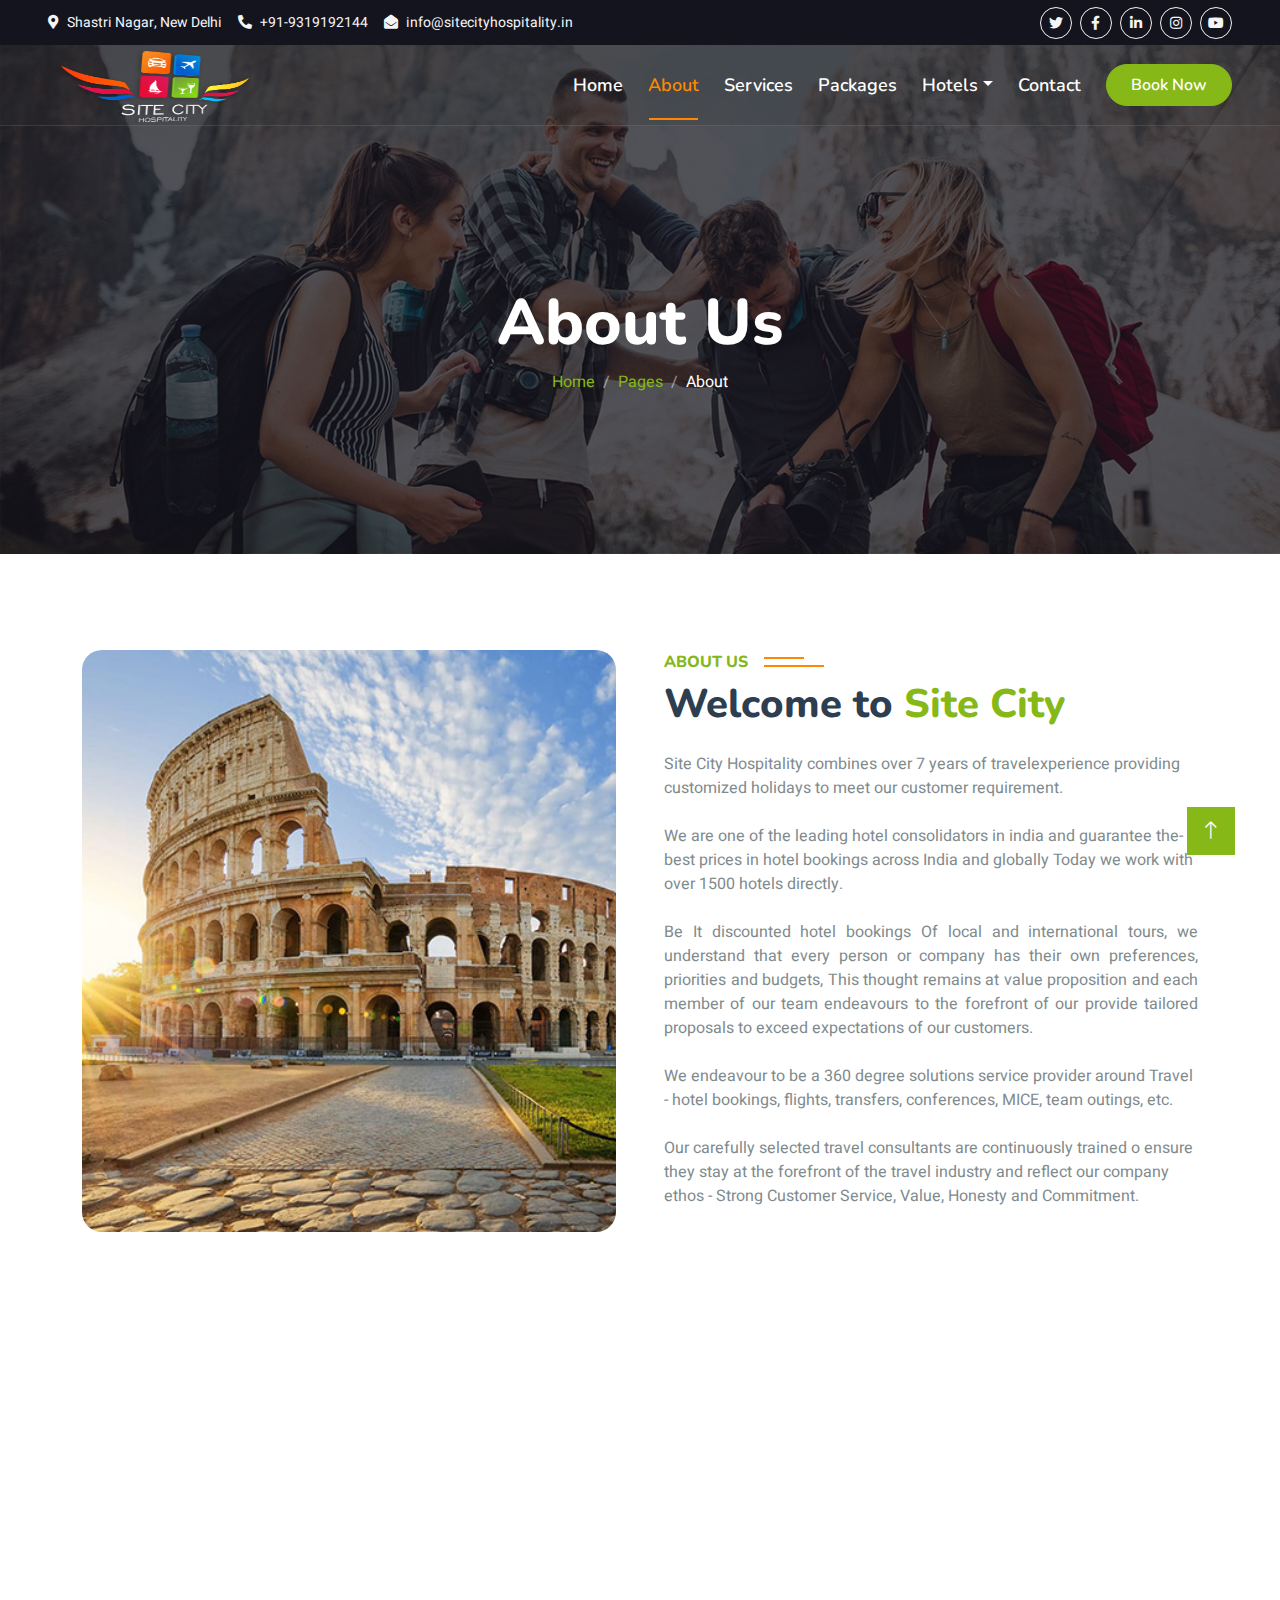
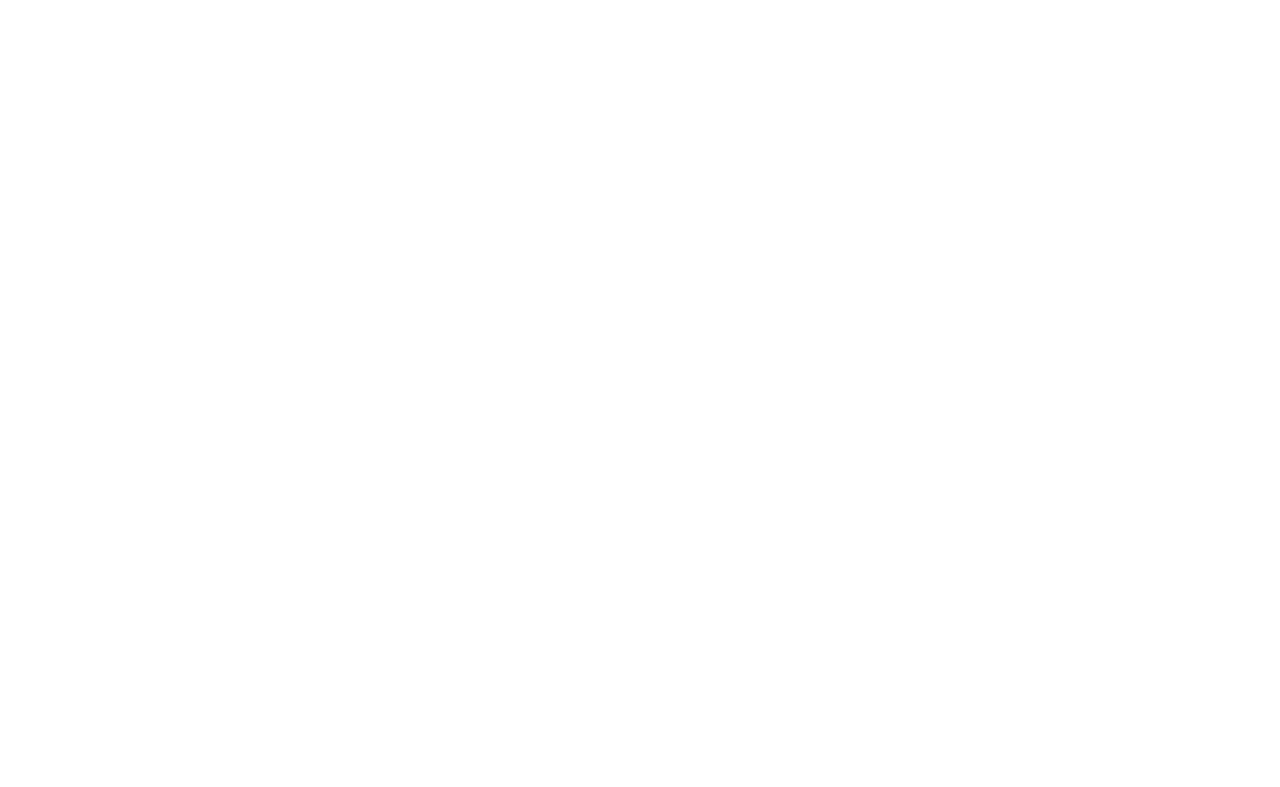
<file: site/about.html>
<!DOCTYPE html>
<html lang="en">

<head>
    <meta charset="utf-8">
    <title>Site City Hospitality</title>
    <meta content="width=device-width, initial-scale=1.0" name="viewport">
    <meta content="" name="keywords">
    <meta content="" name="description">

    <!-- Favicon -->
    <link href="img/favicon.ico" rel="icon">

    <!-- Google Web Fonts -->
    <link rel="preconnect" href="https://fonts.googleapis.com">
    <link rel="preconnect" href="https://fonts.gstatic.com" crossorigin>
    <link href="https://fonts.googleapis.com/css2?family=Heebo:wght@400;500;600&family=Nunito:wght@600;700;800&display=swap" rel="stylesheet">

    <!-- Icon Font Stylesheet -->
    <link href="https://cdnjs.cloudflare.com/ajax/libs/font-awesome/5.10.0/css/all.min.css" rel="stylesheet">
    <link href="https://cdn.jsdelivr.net/npm/bootstrap-icons@1.4.1/font/bootstrap-icons.css" rel="stylesheet">

    <!-- Libraries Stylesheet -->
    <link href="lib/animate/animate.min.css" rel="stylesheet">
    <link href="lib/owlcarousel/assets/owl.carousel.min.css" rel="stylesheet">
    <link href="lib/tempusdominus/css/tempusdominus-bootstrap-4.min.css" rel="stylesheet" />

    <!-- Customized Bootstrap Stylesheet -->
    <link href="css/bootstrap.min.css" rel="stylesheet">

    <!-- Template Stylesheet -->
    <link href="css/style.css" rel="stylesheet">
</head>

<body>
   <!-- Spinner Start -->
   <div id="spinner" class="show bg-white position-fixed translate-middle w-100 vh-100 top-50 start-50 d-flex align-items-center justify-content-center">
    <div class="spinner-border text-primary" style="width: 3rem; height: 3rem;" role="status">
        <span class="sr-only">Loading...</span>
    </div>
</div>
<!-- Spinner End -->


<!-- Topbar Start -->
<div class="container-fluid bg-dark px-5 d-none d-lg-block">
    <div class="row gx-0">
        <div class="col-lg-8 text-center text-lg-start mb-2 mb-lg-0">
            <div class="d-inline-flex align-items-center" style="height: 45px;">
                <small class="me-3 text-light"><i class="fa fa-map-marker-alt me-2"></i>Shastri Nagar, New Delhi</small>
                <small class="me-3 text-light"><i class="fa fa-phone-alt me-2"></i>+91-9319192144</small>
                <small class="text-light"><i class="fa fa-envelope-open me-2"></i>info@sitecityhospitality.in</small>
            </div>
        </div>
        <div class="col-lg-4 text-center text-lg-end">
            <div class="d-inline-flex align-items-center" style="height: 45px;">
                <a class="btn btn-sm btn-outline-light btn-sm-square rounded-circle me-2" href=""><i class="fab fa-twitter fw-normal"></i></a>
                <a class="btn btn-sm btn-outline-light btn-sm-square rounded-circle me-2" href="https://www.facebook.com/sitecityhospitality"><i class="fab fa-facebook-f fw-normal"></i></a>
                <a class="btn btn-sm btn-outline-light btn-sm-square rounded-circle me-2" href=""><i class="fab fa-linkedin-in fw-normal"></i></a>
                <a class="btn btn-sm btn-outline-light btn-sm-square rounded-circle me-2" href="https://www.instagram.com/sitecityhospitality?igsh=OHJoaHh5N3N1Mm1h"><i class="fab fa-instagram fw-normal"></i></a>
                <a class="btn btn-sm btn-outline-light btn-sm-square rounded-circle" href=""><i class="fab fa-youtube fw-normal"></i></a>
            </div>
        </div>
    </div>
</div>
<!-- Topbar End -->


    <!-- Navbar & Hero Start -->
    <div class="container-fluid position-relative p-0">
       <nav class="navbar navbar-expand-lg navbar-light px-4 px-lg-5 py-3 py-lg-0 " style="background-color:#3333">
            <a href="" class="navbar-brand p-0">
<!--                <h1 class="text-primary m-0"><i class="fa fa-map-marker-alt me-3"></i>Tourist</h1>-->
                 <h1 class="text-primary m-0"><img style="width: 210px; height: auto" src="img/logo.png" alt="Logo">  </h1>
                 
            </a>
            <button class="navbar-toggler" type="button" data-bs-toggle="collapse" data-bs-target="#navbarCollapse">
                <span class="fa fa-bars"></span>
            </button>
            <div class="collapse navbar-collapse" id="navbarCollapse">
                <div class="navbar-nav ms-auto py-0">
                    <a href="index.html" class="nav-item nav-link  ">Home</a>
                    <a href="about.html" class="nav-item nav-link active">About</a>
                    <a href="service.html" class="nav-item nav-link">Services</a>
                    <a href="package.html" class="nav-item nav-link">Packages</a>
                    <div class="nav-item dropdown">
                        <a href="#" class="nav-link dropdown-toggle" data-bs-toggle="dropdown">Hotels</a>
                        <div class="dropdown-menu m-0">
                            <a href="domestichotels.html" class="dropdown-item">Domenstic Hotels</a>
                            <a href="internationalhotels.html" class="dropdown-item">International Hotels</a>
                           
                        </div>
                    </div>
<!--
                    <div class="nav-item dropdown">
                        <a href="#" class="nav-link dropdown-toggle" data-bs-toggle="dropdown">Pages</a>
                        <div class="dropdown-menu m-0">
                            <a href="destination.html" class="dropdown-item">Destination</a>
                            <a href="booking.html" class="dropdown-item">Booking</a>
                            <a href="team.html" class="dropdown-item">Travel Guides</a>
                            <a href="testimonial.html" class="dropdown-item">Testimonial</a>
                            <a href="404.html" class="dropdown-item">404 Page</a>
                        </div>
                    </div>
-->
                    <a href="contact.html" class="nav-item nav-link">Contact</a>
                </div>
                <a href="" class="btn btn-primary rounded-pill py-2 px-4">Book Now</a>
            </div>
        </nav>

        <div class="container-fluid bg-primary py-5 mb-5 hero-header">
            <div class="container py-5">
                <div class="row justify-content-center py-5">
                    <div class="col-lg-10 pt-lg-5 mt-lg-5 text-center">
                        <h1 class="display-3 text-white animated slideInDown">About Us</h1>
                        <nav aria-label="breadcrumb">
                            <ol class="breadcrumb justify-content-center">
                                <li class="breadcrumb-item"><a href="#">Home</a></li>
                                <li class="breadcrumb-item"><a href="#">Pages</a></li>
                                <li class="breadcrumb-item text-white active" aria-current="page">About</li>
                            </ol>
                        </nav>
                    </div>
                </div>
            </div>
        </div>
    </div>
    <!-- Navbar & Hero End -->


    <!-- About Start -->
    <div class="container-xxl py-5">
        <div class="container">
            <div class="row g-5">
                <div class="col-lg-6 wow fadeInUp" data-wow-delay="0.1s" style="min-height: 400px;">
                    <div class="position-relative h-100">
                        <img class="img-fluid position-absolute w-100 h-100 img_round " src="img/aboutuspic.jpg" alt="" style="object-fit: cover;">
                    </div>
                </div>
                <div class="col-lg-6 wow fadeInUp text-justify" data-wow-delay="0.3s">
                    <h6 class="section-title bg-white text-start text-primary pe-3">About Us</h6>
                    <h1 class="mb-4">Welcome to <span class="text-primary">Site City</span></h1>
                    <p class="mb-4 text-justify">Site City Hospitality combines over 7 years of travelexperience providing customized holidays to meet our customer requirement.</p>
                    <p class="mb-4">We are one of the leading hotel consolidators in india and guarantee the-best prices in hotel bookings across India and globally Today we work with over 1500 hotels directly.</p>
                    <p class="mb-4 " style ="text-align: justify ! important;">Be It discounted hotel bookings Of local and international tours, we understand that every person or company has their own preferences, priorities and budgets, This thought remains at value proposition and each member of our team endeavours to the forefront of our provide tailored proposals to exceed expectations of our customers. </p>
                    <p class="mb-4">We endeavour to be a 360 degree solutions service provider around Travel - hotel bookings, flights, transfers, conferences, MICE, team outings, etc.</p>
                    <p class="mb-4">Our carefully selected travel consultants are continuously trained o ensure they stay at the forefront of the travel industry and reflect our company ethos - Strong Customer Service, Value, Honesty and Commitment.</p>
                    


                    <!-- <div class="row gy-2 gx-4 mb-4">
                        <div class="col-sm-6">
                            <p class="mb-0"><i class="fa fa-arrow-right text-primary me-2"></i>Over 2,500 nights a month ensures we offer you guaranteed best rates in India.</p>
                        </div>
                        <div class="col-sm-6">
                            <p class="mb-0"><i class="fa fa-arrow-right text-primary me-2"></i>Single point of contact & excellent service. • Round the clock support and commitment to Bet back within the same day.</p>
                        </div>
                        <div class="col-sm-6">
                            <p class="mb-0"><i class="fa fa-arrow-right text-primary me-2"></i>Service flexibility in case in case of change in bookings or last changes.</p>
                        </div>
                        <div class="col-sm-6">
                            <p class="mb-0"><i class="fa fa-arrow-right text-primary me-2"></i>Serviced over 20 thousand customers across B2C & B2B profiles.</p>
                        </div>
                        <div class="col-sm-6">
                            <p class="mb-0"><i class="fa fa-arrow-right text-primary me-2"></i>Experienced team leaders and over 30 dedicated customer servicing team.</p>
                        </div>
                        <div class="col-sm-6">
                            <p class="mb-0"><i class="fa fa-arrow-right text-primary me-2"></i> Specially identified transfer partners to ensure clean cars and safe drivers.</p>
                        </div>
                        <div class="col-sm-6">
                            <p class="mb-0"><i class="fa fa-arrow-right text-primary me-2"></i>Over 1500 contracted rates from hotels. across India and abroad.</p>
                        </div>
                    
            </div> -->
        </div>
    </div>
    </div>
    </div>
    <!-- About End -->

    <div class="container-xxl py-5">
        <div class="container">
            <div class="row g-5">
              
                <div class="col-lg-6 wow fadeInUp" data-wow-delay="0.3s">
                    <h6 class="section-title bg-white text-start text-primary pe-3">Features</h6>
                    <h1 class="mb-4">Unique Features <span class="text-primary"> With us</span></h1>
                    <div class="text-justify" style="text-align: justify ! important">
                    
                            <ul>
                        <li>Over 2,500 nights a month ensures we offer you <strong>guaranteed best rates</strong> in india.</li>
                        <li><strong>Single point</strong> of contact & excellent service.</li>
                        <li> <strong>Round the clock</strong> support and commitment to get back within the same day</li>
                        <li><strong>Service flexibility</strong>in case of change in bookings or last changes.</li>
                        <li> Serviced over <strong>20 thousand customers </strong> across B2C & B2B profiles.</li>
                        <li> Experienced team leaders and over <strong>30 dedicated customer</strong> servicing team</li>
                        <li>Specially identified transfer partners to ensure <strong>clean cars and safe drives.</strong></li>
                        <li>Over <strong>1500 contracted </strong> rates from hotels across India and abroad</li></ul>
                    </div>
                    


                    
        </div>
        <div class="col-lg-6 wow fadeInUp" data-wow-delay="0.1s" style="min-height: 400px;">
            <div class="position-relative h-100">
                <img class="img-fluid position-absolute w-100 h-100 img_round" src="img/featurespic.jpg" alt="" style="object-fit: cover;">
            </div>
        </div>
    </div>
    </div>
    </div>



    <!-- Team Start -->
    <!-- <div class="container-xxl py-5">
        <div class="container">
            <div class="text-center wow fadeInUp" data-wow-delay="0.1s">
                <h6 class="section-title bg-white text-center text-primary px-3">Travel Guide</h6>
                <h1 class="mb-5">Meet Our Guide</h1>
            </div>
            <div class="row g-4">
                <div class="col-lg-3 col-md-6 wow fadeInUp" data-wow-delay="0.1s">
                    <div class="team-item">
                        <div class="overflow-hidden">
                            <img class="img-fluid" src="img/team-1.jpg" alt="">
                        </div>
                        <div class="position-relative d-flex justify-content-center" style="margin-top: -19px;">
                            <a class="btn btn-square mx-1" href=""><i class="fab fa-facebook-f"></i></a>
                            <a class="btn btn-square mx-1" href=""><i class="fab fa-twitter"></i></a>
                            <a class="btn btn-square mx-1" href=""><i class="fab fa-instagram"></i></a>
                        </div>
                        <div class="text-center p-4">
                            <h5 class="mb-0">Full Name</h5>
                            <small>Designation</small>
                        </div>
                    </div>
                </div>
                <div class="col-lg-3 col-md-6 wow fadeInUp" data-wow-delay="0.3s">
                    <div class="team-item">
                        <div class="overflow-hidden">
                            <img class="img-fluid" src="img/team-2.jpg" alt="">
                        </div>
                        <div class="position-relative d-flex justify-content-center" style="margin-top: -19px;">
                            <a class="btn btn-square mx-1" href=""><i class="fab fa-facebook-f"></i></a>
                            <a class="btn btn-square mx-1" href=""><i class="fab fa-twitter"></i></a>
                            <a class="btn btn-square mx-1" href=""><i class="fab fa-instagram"></i></a>
                        </div>
                        <div class="text-center p-4">
                            <h5 class="mb-0">Full Name</h5>
                            <small>Designation</small>
                        </div>
                    </div>
                </div>
                <div class="col-lg-3 col-md-6 wow fadeInUp" data-wow-delay="0.5s">
                    <div class="team-item">
                        <div class="overflow-hidden">
                            <img class="img-fluid" src="img/team-3.jpg" alt="">
                        </div>
                        <div class="position-relative d-flex justify-content-center" style="margin-top: -19px;">
                            <a class="btn btn-square mx-1" href=""><i class="fab fa-facebook-f"></i></a>
                            <a class="btn btn-square mx-1" href=""><i class="fab fa-twitter"></i></a>
                            <a class="btn btn-square mx-1" href=""><i class="fab fa-instagram"></i></a>
                        </div>
                        <div class="text-center p-4">
                            <h5 class="mb-0">Full Name</h5>
                            <small>Designation</small>
                        </div>
                    </div>
                </div>
                <div class="col-lg-3 col-md-6 wow fadeInUp" data-wow-delay="0.7s">
                    <div class="team-item">
                        <div class="overflow-hidden">
                            <img class="img-fluid" src="img/team-4.jpg" alt="">
                        </div>
                        <div class="position-relative d-flex justify-content-center" style="margin-top: -19px;">
                            <a class="btn btn-square mx-1" href=""><i class="fab fa-facebook-f"></i></a>
                            <a class="btn btn-square mx-1" href=""><i class="fab fa-twitter"></i></a>
                            <a class="btn btn-square mx-1" href=""><i class="fab fa-instgram"></i></a>
                        </div>
                        <div class="text-center p-4">
                            <h5 class="mb-0">Full Name</h5>
                            <small>Designation</small>
                        </div>
                    </div>
                </div>
            </div>
        </div>
    </div> -->
    <!-- Team End -->
        

    <!-- Footer Start -->
    <div class="container-fluid bg-dark text-light footer pt-5 mt-5 wow fadeIn" data-wow-delay="0.1s">
        <div class="container py-5">
            <div class="row g-5">
                   <div class="col-lg-3 col-md-6">
                 
                       <img src ="img/logo.png" style="height: 150px; width: 150px">
                       <br>
                       <br>
                        <div class="d-flex pt-2" style="text-align: center ! important">
                        <a class="btn btn-outline-light btn-social" href=""><i class="fab fa-twitter"></i></a>
                        <a class="btn btn-outline-light btn-social" href="https://www.facebook.com/sitecityhospitality"><i class="fab fa-facebook-f"></i></a>
                        <a class="btn btn-outline-light btn-social" href=""><i class="fab fa-youtube"></i></a>
                        <a class="btn btn-outline-light btn-social" href=" "><i class="fab fa-linkedin-in"></i></a>
                        
                    </div>
<!--
                    <div class="row g-2 pt-2">
                        <div class="col-4">
                            <img class="img-fluid bg-light p-1" src="img/package-1.jpg" alt="">
                        </div>
                        <div class="col-4">
                            <img class="img-fluid bg-light p-1" src="img/package-2.jpg" alt="">
                        </div>
                        <div class="col-4">
                            <img class="img-fluid bg-light p-1" src="img/package-3.jpg" alt="">
                        </div>
                        <div class="col-4">
                            <img class="img-fluid bg-light p-1" src="img/package-2.jpg" alt="">
                        </div>
                        <div class="col-4">
                            <img class="img-fluid bg-light p-1" src="img/package-3.jpg" alt="">
                        </div>
                        <div class="col-4">
                            <img class="img-fluid bg-light p-1" src="img/package-1.jpg" alt="">
                        </div>
                    </div>
-->
                </div>
                <div class="col-lg-3 col-md-6">
                    <h4 class="text-white mb-3">Intrests</h4>
                    <a class="btn btn-link" href="">Adventure Travel</a>
                    <a class="btn btn-link" href="">Beaches</a>
                    <a class="btn btn-link" href="">family Travel</a>
                    <a class="btn btn-link" href="">festival & Events</a>
                    <a class="btn btn-link" href="">Food & Drink</a>
                    <a class="btn btn-link" href="">Budget Travel</a>
                    <a class="btn btn-link" href="">Honeymoons Pacakage</a>
                    <a class="btn btn-link" href="">Luxury Travel</a>
                    <a class="btn btn-link" href="">Round the world travel</a>
                    <a class="btn btn-link" href="">Wildlife and nature</a>
                </div>
                <div class="col-lg-3 col-md-6">
                    <h4 class="text-white mb-3">Destinations</h4>
                    <a class="btn btn-link" href="">Asia</a>
                    <a class="btn btn-link" href="">Antartica</a>
                    <a class="btn btn-link" href="">Caribean islands</a>
                    <a class="btn btn-link" href="">Centeral America</a>
                    <a class="btn btn-link" href="">Europe</a>
                     <a class="btn btn-link" href="">Middle East</a>
                    <a class="btn btn-link" href="">North America</a>
                    <a class="btn btn-link" href="">pacific</a>
                    <a class="btn btn-link" href="">South America</a>
                </div>
                  <div class="col-lg-3 col-md-6">
                    <h4 class="text-white mb-3">India</h4>
                    <a class="btn btn-link" href="">Andaman</a>
                    <a class="btn btn-link" href="">Centeral India</a>
                    <a class="btn btn-link" href="">Goa</a>
                    <a class="btn btn-link" href="">Himachal</a>
                    <a class="btn btn-link" href="">kashmir</a>
                     <a class="btn btn-link" href="">Kerala</a>
                    <a class="btn btn-link" href="">Leh ladakh</a>
                    <a class="btn btn-link" href="">North East</a>
                    <a class="btn btn-link" href="">North India</a>
                </div>
<!--
                <div class="col-lg-3 col-md-6">
                    <h4 class="text-white mb-3">Contact</h4>
                    <p class="mb-2"><i class="fa fa-map-marker-alt me-3"></i>123 Street, New York, USA</p>
                    <p class="mb-2"><i class="fa fa-phone-alt me-3"></i>+012 345 67890</p>
                    <p class="mb-2"><i class="fa fa-envelope me-3"></i>info@example.com</p>
                    <div class="d-flex pt-2">
                        <a class="btn btn-outline-light btn-social" href=""><i class="fab fa-twitter"></i></a>
                        <a class="btn btn-outline-light btn-social" href=""><i class="fab fa-facebook-f"></i></a>
                        <a class="btn btn-outline-light btn-social" href=""><i class="fab fa-youtube"></i></a>
                        <a class="btn btn-outline-light btn-social" href=""><i class="fab fa-linkedin-in"></i></a>
                    </div>
                </div>
              
-->
<!--
                <div class="col-lg-3 col-md-6">
                    <h4 class="text-white mb-3">Newsletter</h4>
                    <p>Dolor amet sit justo amet elitr clita ipsum elitr est.</p>
                    <div class="position-relative mx-auto" style="max-width: 400px;">
                        <input class="form-control border-primary w-100 py-3 ps-4 pe-5" type="text" placeholder="Your email">
                        <button type="button" class="btn btn-primary py-2 position-absolute top-0 end-0 mt-2 me-2">SignUp</button>
                    </div>
                </div>
-->
            </div>
        </div>
        <div class="container">
            <div class="copyright">
                <div class="row">
                    <div class="col-md-6 text-center text-md-start mb-3 mb-md-0">
                        &copy; <a class="border-bottom" href="#">Site City</a>, All Right Reserved.

                        <!--/*** This template is free as long as you keep the footer author’s credit link/attribution link/backlink. If you'd like to use the template without the footer author’s credit link/attribution link/backlink, you can purchase the Credit Removal License from "https://htmlcodex.com/credit-removal". Thank you for your support. ***/-->
                        
                    </div>
                    <div class="col-md-6 text-center text-md-end">
                        <div class="footer-menu">
                            <a href="">Home</a>
                            <a href="">Contact</a>
                            <a href="">About</a>
                            <a href="">FQAs</a>
                        </div>
                    </div>
                </div>
            </div>
        </div>
    </div>
    <!-- Footer End -->


    <!-- Back to Top -->
    <a href="#" class="btn btn-lg btn-primary btn-lg-square back-to-top"><i class="bi bi-arrow-up"></i></a>


    <!-- JavaScript Libraries -->
    <script src="https://code.jquery.com/jquery-3.4.1.min.js"></script>
    <script src="https://cdn.jsdelivr.net/npm/bootstrap@5.0.0/dist/js/bootstrap.bundle.min.js"></script>
    <script src="lib/wow/wow.min.js"></script>
    <script src="lib/easing/easing.min.js"></script>
    <script src="lib/waypoints/waypoints.min.js"></script>
    <script src="lib/owlcarousel/owl.carousel.min.js"></script>
    <script src="lib/tempusdominus/js/moment.min.js"></script>
    <script src="lib/tempusdominus/js/moment-timezone.min.js"></script>
    <script src="lib/tempusdominus/js/tempusdominus-bootstrap-4.min.js"></script>

    <!-- Template Javascript -->
    <script src="js/main.js"></script>
</body>

</html>
</file>
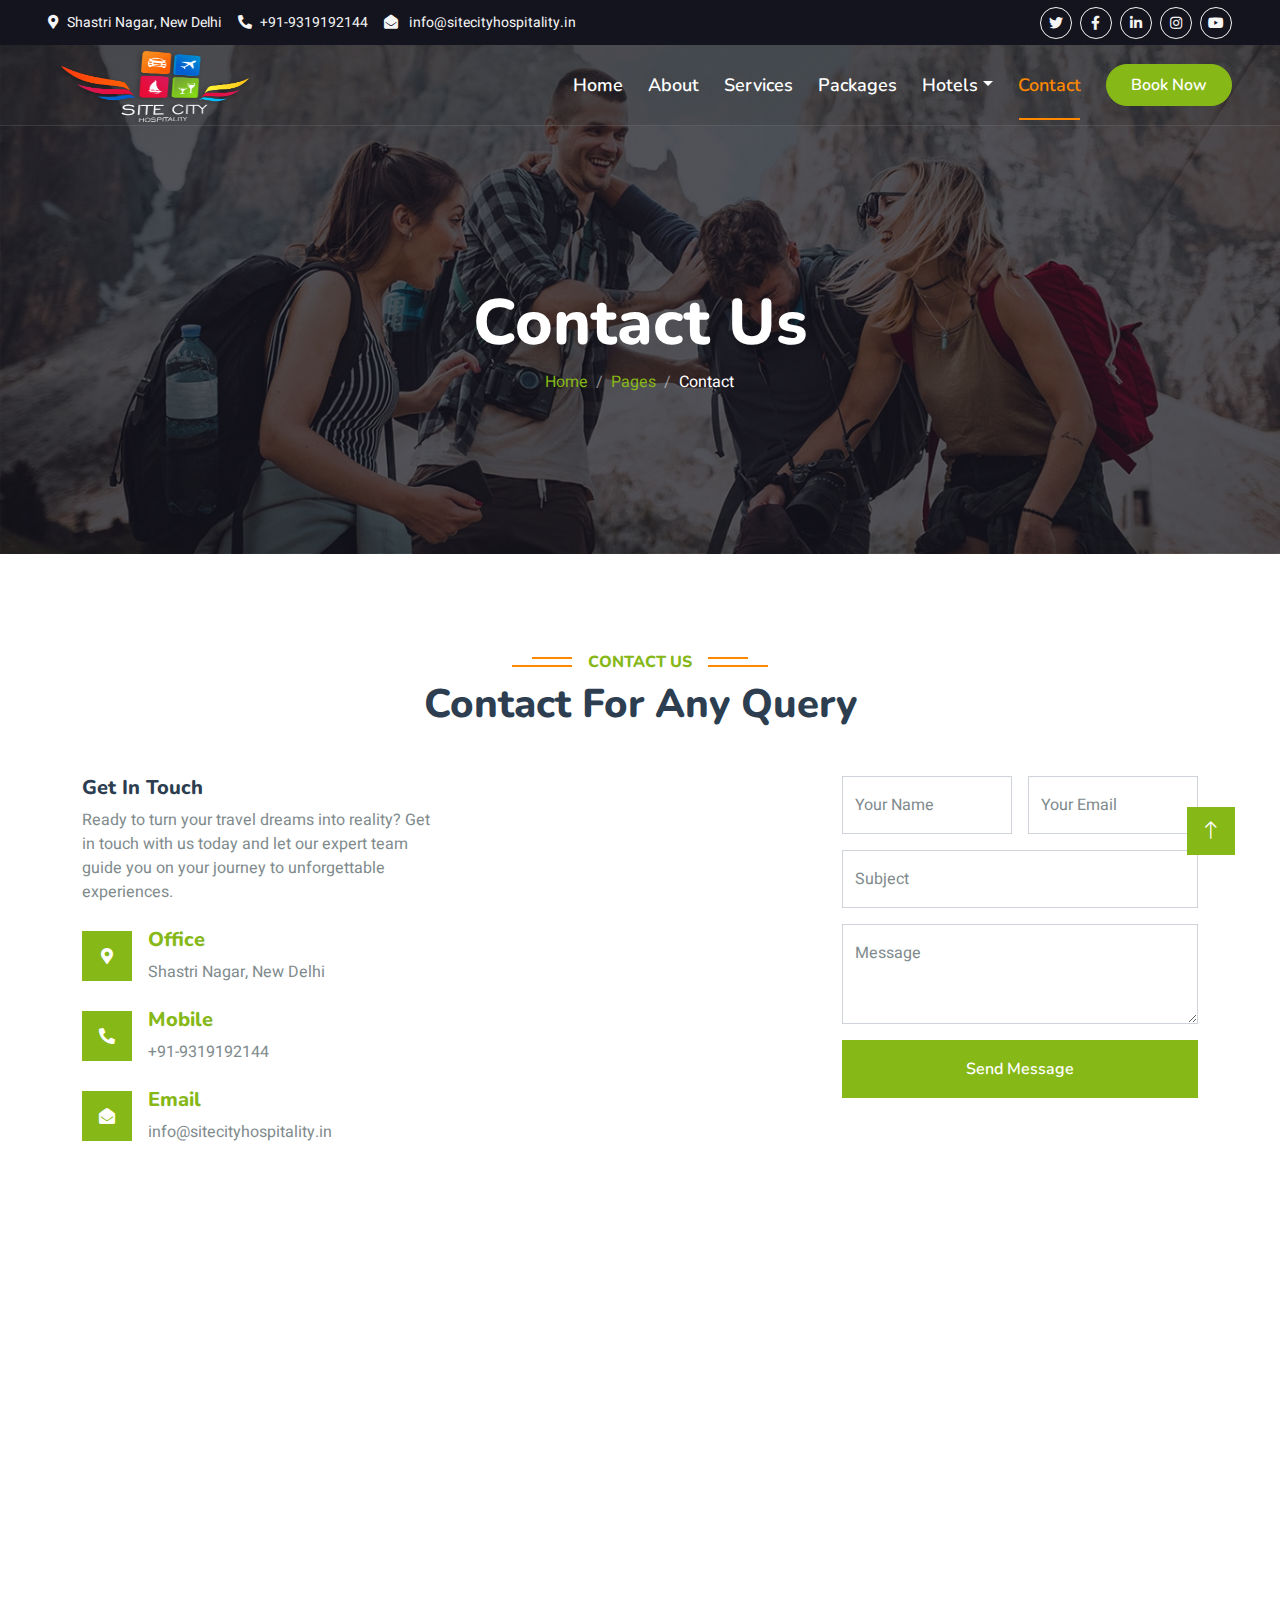
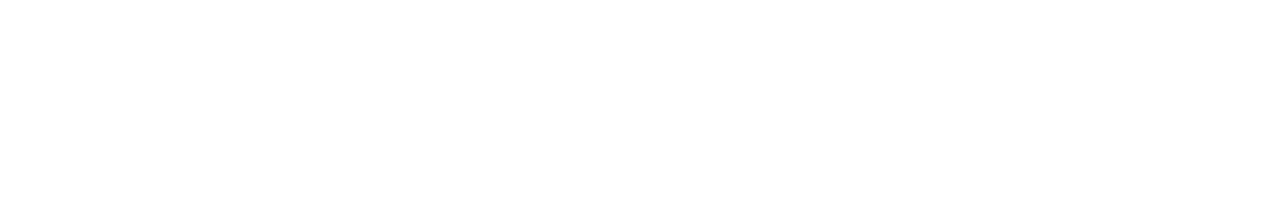
<file: site/contact.html>
<!DOCTYPE html>
<html lang="en">

<head>
    <meta charset="utf-8">
    <title>Site City Hospitality</title>
    <meta content="width=device-width, initial-scale=1.0" name="viewport">
    <meta content="" name="keywords">
    <meta content="" name="description">

    <!-- Favicon -->
    <link href="img/favicon.ico" rel="icon">

    <!-- Google Web Fonts -->
    <link rel="preconnect" href="https://fonts.googleapis.com">
    <link rel="preconnect" href="https://fonts.gstatic.com" crossorigin>
    <link href="https://fonts.googleapis.com/css2?family=Heebo:wght@400;500;600&family=Nunito:wght@600;700;800&display=swap" rel="stylesheet">

    <!-- Icon Font Stylesheet -->
    <link href="https://cdnjs.cloudflare.com/ajax/libs/font-awesome/5.10.0/css/all.min.css" rel="stylesheet">
    <link href="https://cdn.jsdelivr.net/npm/bootstrap-icons@1.4.1/font/bootstrap-icons.css" rel="stylesheet">

    <!-- Libraries Stylesheet -->
    <link href="lib/animate/animate.min.css" rel="stylesheet">
    <link href="lib/owlcarousel/assets/owl.carousel.min.css" rel="stylesheet">
    <link href="lib/tempusdominus/css/tempusdominus-bootstrap-4.min.css" rel="stylesheet" />

    <!-- Customized Bootstrap Stylesheet -->
    <link href="css/bootstrap.min.css" rel="stylesheet">

    <!-- Template Stylesheet -->
    <link href="css/style.css" rel="stylesheet">
</head>

<body>
    <!-- Spinner Start -->
    <div id="spinner" class="show bg-white position-fixed translate-middle w-100 vh-100 top-50 start-50 d-flex align-items-center justify-content-center">
        <div class="spinner-border text-primary" style="width: 3rem; height: 3rem;" role="status">
            <span class="sr-only">Loading...</span>
        </div>
    </div>
    <!-- Spinner End -->


    <!-- Topbar Start -->
    <div class="container-fluid bg-dark px-5 d-none d-lg-block">
        <div class="row gx-0">
            <div class="col-lg-8 text-center text-lg-start mb-2 mb-lg-0">
                <div class="d-inline-flex align-items-center" style="height: 45px;">
                    <small class="me-3 text-light"><i class="fa fa-map-marker-alt me-2"></i>Shastri Nagar, New Delhi</small>
                    <small class="me-3 text-light"><i class="fa fa-phone-alt me-2"></i>+91-9319192144</small>
                    <small class="text-light"><i class="fa fa-envelope-open me-2"></i> info@sitecityhospitality.in</small>
                </div>
            </div>
            <div class="col-lg-4 text-center text-lg-end">
                <div class="d-inline-flex align-items-center" style="height: 45px;">
                    <a class="btn btn-sm btn-outline-light btn-sm-square rounded-circle me-2" href=""><i class="fab fa-twitter fw-normal"></i></a>
                    <a class="btn btn-sm btn-outline-light btn-sm-square rounded-circle me-2" href=""><i class="fab fa-facebook-f fw-normal"></i></a>
                    <a class="btn btn-sm btn-outline-light btn-sm-square rounded-circle me-2" href=""><i class="fab fa-linkedin-in fw-normal"></i></a>
                    <a class="btn btn-sm btn-outline-light btn-sm-square rounded-circle me-2" href="https://www.instagram.com/sitecityhospitality?igsh=OHJoaHh5N3N1Mm1h"><i class="fab fa-instagram fw-normal"></i></a>
                    <a class="btn btn-sm btn-outline-light btn-sm-square rounded-circle" href=""><i class="fab fa-youtube fw-normal"></i></a>
                </div>
            </div>
        </div>
    </div>
    <!-- Topbar End -->


    <!-- Navbar & Hero Start -->
    <div class="container-fluid position-relative p-0">
       <nav class="navbar navbar-expand-lg navbar-light px-4 px-lg-5 py-3 py-lg-0 " style="background-color:#3333 ">
            <a href="" class="navbar-brand p-0">
<!--                <h1 class="text-primary m-0"><i class="fa fa-map-marker-alt me-3"></i>Tourist</h1>-->
                 <h1 class="text-primary m-0"><img style="width: 210px; height: auto" src="img/logo.png" alt="Logo">  </h1>
                 
            </a>
            <button class="navbar-toggler" type="button" data-bs-toggle="collapse" data-bs-target="#navbarCollapse">
                <span class="fa fa-bars"></span>
            </button>
            <div class="collapse navbar-collapse" id="navbarCollapse">
                <div class="navbar-nav ms-auto py-0">
                    <a href="index.html" class="nav-item nav-link  ">Home</a>
                    <a href="about.html" class="nav-item nav-link">About</a>
                    <a href="service.html" class="nav-item nav-link">Services</a>
                    <a href="package.html" class="nav-item nav-link">Packages</a>
                    <div class="nav-item dropdown">
                        <a href="#" class="nav-link dropdown-toggle" data-bs-toggle="dropdown">Hotels</a>
                        <div class="dropdown-menu m-0">
                            <a href="domestichotels.html" class="dropdown-item">Domenstic Hotels</a>
                            <a href="internationalhotels.html" class="dropdown-item">International Hotels</a>
                           
                        </div>
                    </div>
<!--
                    <div class="nav-item dropdown">
                        <a href="#" class="nav-link dropdown-toggle" data-bs-toggle="dropdown">Pages</a>
                        <div class="dropdown-menu m-0">
                            <a href="destination.html" class="dropdown-item">Destination</a>
                            <a href="booking.html" class="dropdown-item">Booking</a>
                            <a href="team.html" class="dropdown-item">Travel Guides</a>
                            <a href="testimonial.html" class="dropdown-item">Testimonial</a>
                            <a href="404.html" class="dropdown-item">404 Page</a>
                        </div>
                    </div>
-->
                    <a href="contact.html" class="nav-item nav-link active">Contact</a>
                </div>
                <a href="" class="btn btn-primary rounded-pill py-2 px-4">Book Now</a>
            </div>
        </nav>

        <div class="container-fluid bg-primary py-5 mb-5 hero-header">
            <div class="container py-5">
                <div class="row justify-content-center py-5">
                    <div class="col-lg-10 pt-lg-5 mt-lg-5 text-center">
                        <h1 class="display-3 text-white animated slideInDown">Contact Us</h1>
                        <nav aria-label="breadcrumb">
                            <ol class="breadcrumb justify-content-center">
                                <li class="breadcrumb-item"><a href="#">Home</a></li>
                                <li class="breadcrumb-item"><a href="#">Pages</a></li>
                                <li class="breadcrumb-item text-white active" aria-current="page">Contact</li>
                            </ol>
                        </nav>
                    </div>
                </div>
            </div>
        </div>
    </div>
    <!-- Navbar & Hero End -->


    <!-- Contact Start -->
    <div class="container-xxl py-5">
        <div class="container">
            <div class="text-center wow fadeInUp" data-wow-delay="0.1s">
                <h6 class="section-title bg-white text-center text-primary px-3">Contact Us</h6>
                <h1 class="mb-5">Contact For Any Query</h1>
            </div>
            <div class="row g-4">
                <div class="col-lg-4 col-md-6 wow fadeInUp" data-wow-delay="0.1s">
                    <h5>Get In Touch</h5>
                    <p class="mb-4"> Ready to turn your travel dreams into reality? Get in touch with us today and let our expert team guide you on your journey to unforgettable experiences. </p>
                    <div class="d-flex align-items-center mb-4">
                        <div class="d-flex align-items-center justify-content-center flex-shrink-0 bg-primary" style="width: 50px; height: 50px;">
                            <i class="fa fa-map-marker-alt text-white"></i>
                        </div>
                        <div class="ms-3">
                            <h5 class="text-primary">Office</h5>
                            <p class="mb-0">Shastri Nagar, New Delhi</p>
                        </div>
                    </div>
                    <div class="d-flex align-items-center mb-4">
                        <div class="d-flex align-items-center justify-content-center flex-shrink-0 bg-primary" style="width: 50px; height: 50px;">
                            <i class="fa fa-phone-alt text-white"></i>
                        </div>
                        <div class="ms-3">
                            <h5 class="text-primary">Mobile</h5>
                            <p class="mb-0">+91-9319192144</p>
                        </div>
                    </div>
                    <div class="d-flex align-items-center">
                        <div class="d-flex align-items-center justify-content-center flex-shrink-0 bg-primary" style="width: 50px; height: 50px;">
                            <i class="fa fa-envelope-open text-white"></i>
                        </div>
                        <div class="ms-3">
                            <h5 class="text-primary">Email</h5>
                            <p class="mb-0">info@sitecityhospitality.in</p>
                        </div>
                    </div>
                </div>
                <div class="col-lg-4 col-md-6 wow fadeInUp" data-wow-delay="0.3s">
                    <iframe class="position-relative rounded w-100 h-100"
                        src="https://www.google.com/maps/embed?pb=!1m18!1m12!1m3!1d3001156.4288297426!2d-78.01371936852176!3d42.72876761954724!2m3!1f0!2f0!3f0!3m2!1i1024!2i768!4f13.1!3m3!1m2!1s0x4ccc4bf0f123a5a9%3A0xddcfc6c1de189567!2sNew%20York%2C%20USA!5e0!3m2!1sen!2sbd!4v1603794290143!5m2!1sen!2sbd"
                        frameborder="0" style="min-height: 300px; border:0;" allowfullscreen="" aria-hidden="false"
                        tabindex="0"></iframe>
                </div>
                <div class="col-lg-4 col-md-12 wow fadeInUp" data-wow-delay="0.5s">
                    <form>
                        <div class="row g-3">
                            <div class="col-md-6">
                                <div class="form-floating">
                                    <input type="text" class="form-control" id="name" placeholder="Your Name">
                                    <label for="name">Your Name</label>
                                </div>
                            </div>
                            <div class="col-md-6">
                                <div class="form-floating">
                                    <input type="email" class="form-control" id="email" placeholder="Your Email">
                                    <label for="email">Your Email</label>
                                </div>
                            </div>
                            <div class="col-12">
                                <div class="form-floating">
                                    <input type="text" class="form-control" id="subject" placeholder="Subject">
                                    <label for="subject">Subject</label>
                                </div>
                            </div>
                            <div class="col-12">
                                <div class="form-floating">
                                    <textarea class="form-control" placeholder="Leave a message here" id="message" style="height: 100px"></textarea>
                                    <label for="message">Message</label>
                                </div>
                            </div>
                            <div class="col-12">
                                <button class="btn btn-primary w-100 py-3" type="submit">Send Message</button>
                            </div>
                        </div>
                    </form>
                </div>
            </div>
        </div>
    </div>
    <!-- Contact End -->

 <!-- Footer Start -->
    <div class="container-fluid bg-dark text-light footer pt-5 mt-5 wow fadeIn" data-wow-delay="0.1s">
        <div class="container py-5">
            <div class="row g-5">
                   <div class="col-lg-3 col-md-6">
                 
                       <img src ="img/logo.png" style="height: 150px; width: 150px">
                       <br>
                       <br>
                        <div class="d-flex pt-2" style="text-align: center ! important">
                        <a class="btn btn-outline-light btn-social" href=""><i class="fab fa-twitter"></i></a>
                        <a class="btn btn-outline-light btn-social" href="https://www.facebook.com/sitecityhospitality"><i class="fab fa-facebook-f"></i></a>
                        <a class="btn btn-outline-light btn-social" href=""><i class="fab fa-youtube"></i></a>
                        <a class="btn btn-outline-light btn-social" href=""><i class="fab fa-linkedin-in"></i></a>
                    </div>
<!--
                    <div class="row g-2 pt-2">
                        <div class="col-4">
                            <img class="img-fluid bg-light p-1" src="img/package-1.jpg" alt="">
                        </div>
                        <div class="col-4">
                            <img class="img-fluid bg-light p-1" src="img/package-2.jpg" alt="">
                        </div>
                        <div class="col-4">
                            <img class="img-fluid bg-light p-1" src="img/package-3.jpg" alt="">
                        </div>
                        <div class="col-4">
                            <img class="img-fluid bg-light p-1" src="img/package-2.jpg" alt="">
                        </div>
                        <div class="col-4">
                            <img class="img-fluid bg-light p-1" src="img/package-3.jpg" alt="">
                        </div>
                        <div class="col-4">
                            <img class="img-fluid bg-light p-1" src="img/package-1.jpg" alt="">
                        </div>
                    </div>
-->
                </div>
                <div class="col-lg-3 col-md-6">
                    <h4 class="text-white mb-3">Intrests</h4>
                    <a class="btn btn-link" href="">Adventure Travel</a>
                    <a class="btn btn-link" href="">Beaches</a>
                    <a class="btn btn-link" href="">family Travel</a>
                    <a class="btn btn-link" href="">festival & Events</a>
                    <a class="btn btn-link" href="">Food & Drink</a>
                    <a class="btn btn-link" href="">Budget Travel</a>
                    <a class="btn btn-link" href="">Honeymoons Pacakage</a>
                    <a class="btn btn-link" href="">Luxury Travel</a>
                    <a class="btn btn-link" href="">Round the world travel</a>
                    <a class="btn btn-link" href="">Wildlife and nature</a>
                </div>
                <div class="col-lg-3 col-md-6">
                    <h4 class="text-white mb-3">Destinations</h4>
                    <a class="btn btn-link" href="">Asia</a>
                    <a class="btn btn-link" href="">Antartica</a>
                    <a class="btn btn-link" href="">Caribean islands</a>
                    <a class="btn btn-link" href="">Centeral America</a>
                    <a class="btn btn-link" href="">Europe</a>
                     <a class="btn btn-link" href="">Middle East</a>
                    <a class="btn btn-link" href="">North America</a>
                    <a class="btn btn-link" href="">pacific</a>
                    <a class="btn btn-link" href="">South America</a>
                </div>
                  <div class="col-lg-3 col-md-6">
                    <h4 class="text-white mb-3">India</h4>
                    <a class="btn btn-link" href="">Andaman</a>
                    <a class="btn btn-link" href="">Centeral India</a>
                    <a class="btn btn-link" href="">Goa</a>
                    <a class="btn btn-link" href="">Himachal</a>
                    <a class="btn btn-link" href="">kashmir</a>
                     <a class="btn btn-link" href="">Kerala</a>
                    <a class="btn btn-link" href="">Leh ladakh</a>
                    <a class="btn btn-link" href="">North East</a>
                    <a class="btn btn-link" href="">North India</a>
                </div>
<!--
                <div class="col-lg-3 col-md-6">
                    <h4 class="text-white mb-3">Contact</h4>
                    <p class="mb-2"><i class="fa fa-map-marker-alt me-3"></i>123 Street, New York, USA</p>
                    <p class="mb-2"><i class="fa fa-phone-alt me-3"></i>+012 345 67890</p>
                    <p class="mb-2"><i class="fa fa-envelope me-3"></i>info@example.com</p>
                    <div class="d-flex pt-2">
                        <a class="btn btn-outline-light btn-social" href=""><i class="fab fa-twitter"></i></a>
                        <a class="btn btn-outline-light btn-social" href=""><i class="fab fa-facebook-f"></i></a>
                        <a class="btn btn-outline-light btn-social" href=""><i class="fab fa-youtube"></i></a>
                        <a class="btn btn-outline-light btn-social" href=""><i class="fab fa-linkedin-in"></i></a>
                    </div>
                </div>
              
-->
<!--
                <div class="col-lg-3 col-md-6">
                    <h4 class="text-white mb-3">Newsletter</h4>
                    <p>Dolor amet sit justo amet elitr clita ipsum elitr est.</p>
                    <div class="position-relative mx-auto" style="max-width: 400px;">
                        <input class="form-control border-primary w-100 py-3 ps-4 pe-5" type="text" placeholder="Your email">
                        <button type="button" class="btn btn-primary py-2 position-absolute top-0 end-0 mt-2 me-2">SignUp</button>
                    </div>
                </div>
-->
            </div>
        </div>
        <div class="container">
            <div class="copyright">
                <div class="row">
                    <div class="col-md-6 text-center text-md-start mb-3 mb-md-0">
                        &copy; <a class="border-bottom" href="#">Site City</a>, All Right Reserved.

                        <!--/*** This template is free as long as you keep the footer author’s credit link/attribution link/backlink. If you'd like to use the template without the footer author’s credit link/attribution link/backlink, you can purchase the Credit Removal License from "https://htmlcodex.com/credit-removal". Thank you for your support. ***/-->
                        
                    </div>
                    <div class="col-md-6 text-center text-md-end">
                        <div class="footer-menu">
                            <a href="">Home</a>
                            <a href="">Contact</a>
                            <a href="">About</a>
                            <a href="">FQAs</a>
                        </div>
                    </div>
                </div>
            </div>
        </div>
    </div>
    <!-- Footer End -->


    <!-- Back to Top -->
    <a href="#" class="btn btn-lg btn-primary btn-lg-square back-to-top"><i class="bi bi-arrow-up"></i></a>


    <!-- JavaScript Libraries -->
    <script src="https://code.jquery.com/jquery-3.4.1.min.js"></script>
    <script src="https://cdn.jsdelivr.net/npm/bootstrap@5.0.0/dist/js/bootstrap.bundle.min.js"></script>
    <script src="lib/wow/wow.min.js"></script>
    <script src="lib/easing/easing.min.js"></script>
    <script src="lib/waypoints/waypoints.min.js"></script>
    <script src="lib/owlcarousel/owl.carousel.min.js"></script>
    <script src="lib/tempusdominus/js/moment.min.js"></script>
    <script src="lib/tempusdominus/js/moment-timezone.min.js"></script>
    <script src="lib/tempusdominus/js/tempusdominus-bootstrap-4.min.js"></script>

    <!-- Template Javascript -->
    <script src="js/main.js"></script>
</body>

</html>
</file>
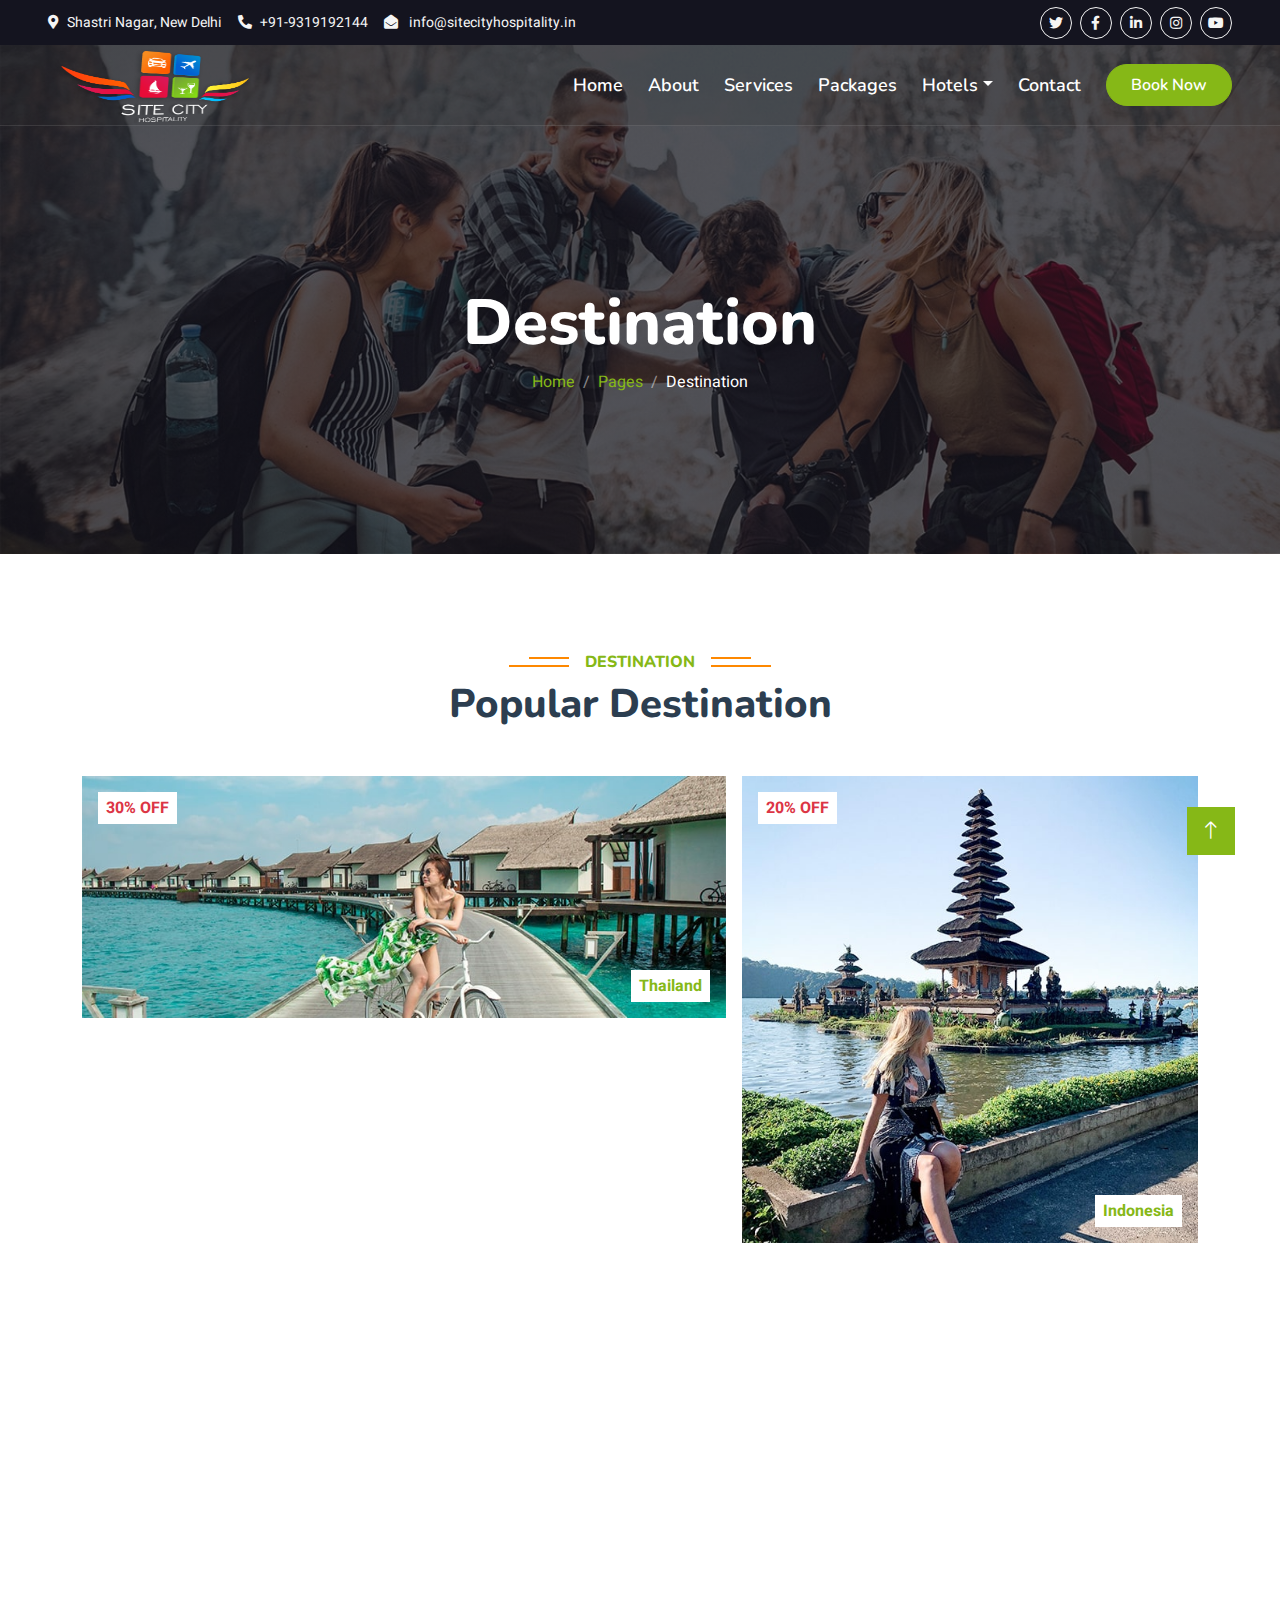
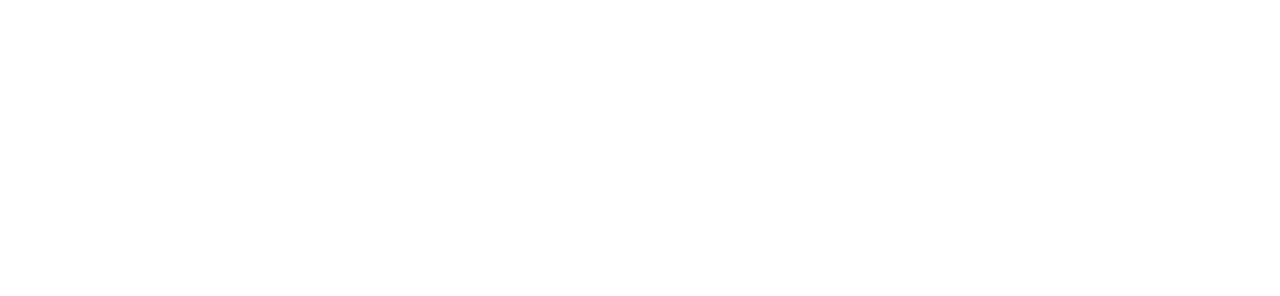
<file: site/destination.html>
<!DOCTYPE html>
<html lang="en">

<head>
    <meta charset="utf-8">
    <title>Tourist - Travel Agency HTML Template</title>
    <meta content="width=device-width, initial-scale=1.0" name="viewport">
    <meta content="" name="keywords">
    <meta content="" name="description">

    <!-- Favicon -->
    <link href="img/favicon.ico" rel="icon">

    <!-- Google Web Fonts -->
    <link rel="preconnect" href="https://fonts.googleapis.com">
    <link rel="preconnect" href="https://fonts.gstatic.com" crossorigin>
    <link href="https://fonts.googleapis.com/css2?family=Heebo:wght@400;500;600&family=Nunito:wght@600;700;800&display=swap" rel="stylesheet">

    <!-- Icon Font Stylesheet -->
    <link href="https://cdnjs.cloudflare.com/ajax/libs/font-awesome/5.10.0/css/all.min.css" rel="stylesheet">
    <link href="https://cdn.jsdelivr.net/npm/bootstrap-icons@1.4.1/font/bootstrap-icons.css" rel="stylesheet">

    <!-- Libraries Stylesheet -->
    <link href="lib/animate/animate.min.css" rel="stylesheet">
    <link href="lib/owlcarousel/assets/owl.carousel.min.css" rel="stylesheet">
    <link href="lib/tempusdominus/css/tempusdominus-bootstrap-4.min.css" rel="stylesheet" />

    <!-- Customized Bootstrap Stylesheet -->
    <link href="css/bootstrap.min.css" rel="stylesheet">

    <!-- Template Stylesheet -->
    <link href="css/style.css" rel="stylesheet">
</head>

<body>
    <!-- Spinner Start -->
    <div id="spinner" class="show bg-white position-fixed translate-middle w-100 vh-100 top-50 start-50 d-flex align-items-center justify-content-center">
        <div class="spinner-border text-primary" style="width: 3rem; height: 3rem;" role="status">
            <span class="sr-only">Loading...</span>
        </div>
    </div>
    <!-- Spinner End -->


    <!-- Topbar Start -->
    <div class="container-fluid bg-dark px-5 d-none d-lg-block">
        <div class="row gx-0">
            <div class="col-lg-8 text-center text-lg-start mb-2 mb-lg-0">
                <div class="d-inline-flex align-items-center" style="height: 45px;">
                    <small class="me-3 text-light"><i class="fa fa-map-marker-alt me-2"></i>Shastri Nagar, New Delhi </small>
                    <small class="me-3 text-light"><i class="fa fa-phone-alt me-2"></i>+91-9319192144</small>
                    <small class="text-light"><i class="fa fa-envelope-open me-2"></i> info@sitecityhospitality.in</small>
                </div>
            </div>
            <div class="col-lg-4 text-center text-lg-end">
                <div class="d-inline-flex align-items-center" style="height: 45px;">
                    <a class="btn btn-sm btn-outline-light btn-sm-square rounded-circle me-2" href=""><i class="fab fa-twitter fw-normal"></i></a>
                    <a class="btn btn-sm btn-outline-light btn-sm-square rounded-circle me-2" href="https://www.facebook.com/sitecityhospitality"><i class="fab fa-facebook-f fw-normal"></i></a>
                    <a class="btn btn-sm btn-outline-light btn-sm-square rounded-circle me-2" href=""><i class="fab fa-linkedin-in fw-normal"></i></a>
                    <a class="btn btn-sm btn-outline-light btn-sm-square rounded-circle me-2" href="https://www.instagram.com/sitecityhospitality?igsh=OHJoaHh5N3N1Mm1h"><i class="fab fa-instagram fw-normal"></i></a>
                    <a class="btn btn-sm btn-outline-light btn-sm-square rounded-circle" href=""><i class="fab fa-youtube fw-normal"></i></a>
                </div>
            </div>
        </div>
    </div>
    <!-- Topbar End -->


    <!-- Navbar & Hero Start -->
    <div class="container-fluid position-relative p-0">
         <nav class="navbar navbar-expand-lg navbar-light px-4 px-lg-5 py-3 py-lg-0 " style="background-color:#3333 ">
            <a href="" class="navbar-brand p-0">
<!--                <h1 class="text-primary m-0"><i class="fa fa-map-marker-alt me-3"></i>Tourist</h1>-->
                 <h1 class="text-primary m-0"><img style="width: 210px; height: auto" src="img/logo.png" alt="Logo">  </h1>
                 
            </a>
            <button class="navbar-toggler" type="button" data-bs-toggle="collapse" data-bs-target="#navbarCollapse">
                <span class="fa fa-bars"></span>
            </button>
            <div class="collapse navbar-collapse" id="navbarCollapse">
                <div class="navbar-nav ms-auto py-0">
                    <a href="index.html" class="nav-item nav-link  ">Home</a>
                    <a href="about.html" class="nav-item nav-link">About</a>
                    <a href="service.html" class="nav-item nav-link">Services</a>
                    <a href="package.html" class="nav-item nav-link">Packages</a>
                   

                    <div class="nav-item dropdown">
                        <a href="#" class="nav-link dropdown-toggle" data-bs-toggle="dropdown">Hotels</a>
                        <div class="dropdown-menu m-0">
                            <a href="domestichotels.html" class="dropdown-item">Domenstic Hotels</a>
                            <a href="internationalhotels.html" class="dropdown-item">International Hotels</a>
                           
                        </div>
                    </div>

                    <a href="contact.html" class="nav-item nav-link">Contact</a>
                </div>
                <a href="" class="btn btn-primary rounded-pill py-2 px-4">Book Now</a>
            </div>
        </nav>

        <div class="container-fluid bg-primary py-5 mb-5 hero-header">
            <div class="container py-5">
                <div class="row justify-content-center py-5">
                    <div class="col-lg-10 pt-lg-5 mt-lg-5 text-center">
                        <h1 class="display-3 text-white animated slideInDown">Destination</h1>
                        <nav aria-label="breadcrumb">
                            <ol class="breadcrumb justify-content-center">
                                <li class="breadcrumb-item"><a href="#">Home</a></li>
                                <li class="breadcrumb-item"><a href="#">Pages</a></li>
                                <li class="breadcrumb-item text-white active" aria-current="page">Destination</li>

                            </ol>
                        </nav>
                    </div>
                </div>
            </div>
        </div>
    </div>
    <!-- Navbar & Hero End -->


    <!-- Destination Start -->
    <div class="container-xxl py-5 destination">
        <div class="container">
            <div class="text-center wow fadeInUp" data-wow-delay="0.1s">
                <h6 class="section-title bg-white text-center text-primary px-3">Destination</h6>
                <h1 class="mb-5">Popular Destination</h1>
            </div>
            <div class="row g-3">
                <div class="col-lg-7 col-md-6">
                    <div class="row g-3">
                        <div class="col-lg-12 col-md-12 wow zoomIn" data-wow-delay="0.1s">
                            <a class="position-relative d-block overflow-hidden" href="">
                                <img class="img-fluid" src="img/destination-1.jpg" alt="">
                                <div class="bg-white text-danger fw-bold position-absolute top-0 start-0 m-3 py-1 px-2">30% OFF</div>
                                <div class="bg-white text-primary fw-bold position-absolute bottom-0 end-0 m-3 py-1 px-2">Thailand</div>
                            </a>
                        </div>
                        <div class="col-lg-6 col-md-12 wow zoomIn" data-wow-delay="0.3s">
                            <a class="position-relative d-block overflow-hidden" href="">
                                <img class="img-fluid" src="img/destination-2.jpg" alt="">
                                <div class="bg-white text-danger fw-bold position-absolute top-0 start-0 m-3 py-1 px-2">25% OFF</div>
                                <div class="bg-white text-primary fw-bold position-absolute bottom-0 end-0 m-3 py-1 px-2">Malaysia</div>
                            </a>
                        </div>
                        <div class="col-lg-6 col-md-12 wow zoomIn" data-wow-delay="0.5s">
                            <a class="position-relative d-block overflow-hidden" href="">
                                <img class="img-fluid" src="img/destination-3.jpg" alt="">
                                <div class="bg-white text-danger fw-bold position-absolute top-0 start-0 m-3 py-1 px-2">35% OFF</div>
                                <div class="bg-white text-primary fw-bold position-absolute bottom-0 end-0 m-3 py-1 px-2">Australia</div>
                            </a>
                        </div>
                    </div>
                </div>
                <div class="col-lg-5 col-md-6 wow zoomIn" data-wow-delay="0.7s" style="min-height: 350px;">
                    <a class="position-relative d-block h-100 overflow-hidden" href="">
                        <img class="img-fluid position-absolute w-100 h-100" src="img/destination-4.jpg" alt="" style="object-fit: cover;">
                        <div class="bg-white text-danger fw-bold position-absolute top-0 start-0 m-3 py-1 px-2">20% OFF</div>
                        <div class="bg-white text-primary fw-bold position-absolute bottom-0 end-0 m-3 py-1 px-2">Indonesia</div>
                    </a>
                </div>
            </div>
        </div>
    </div>
    <!-- Destination Start -->
        

  <!-- Footer Start -->
    <div class="container-fluid bg-dark text-light footer pt-5 mt-5 wow fadeIn" data-wow-delay="0.1s">
        <div class="container py-5">
            <div class="row g-5">
                   <div class="col-lg-3 col-md-6">
                 
                       <img src ="img/logo.png" style="height: 150px; width: 150px">
                       <br>
                       <br>
                        <div class="d-flex pt-2" style="text-align: center ! important">
                        <a class="btn btn-outline-light btn-social" href=""><i class="fab fa-twitter"></i></a>
                        <a class="btn btn-outline-light btn-social" href=""><i class="fab fa-facebook-f"></i></a>
                        <a class="btn btn-outline-light btn-social" href=""><i class="fab fa-youtube"></i></a>
                        <a class="btn btn-outline-light btn-social" href=""><i class="fab fa-linkedin-in"></i></a>
                    </div>
<!--
                    <div class="row g-2 pt-2">
                        <div class="col-4">
                            <img class="img-fluid bg-light p-1" src="img/package-1.jpg" alt="">
                        </div>
                        <div class="col-4">
                            <img class="img-fluid bg-light p-1" src="img/package-2.jpg" alt="">
                        </div>
                        <div class="col-4">
                            <img class="img-fluid bg-light p-1" src="img/package-3.jpg" alt="">
                        </div>
                        <div class="col-4">
                            <img class="img-fluid bg-light p-1" src="img/package-2.jpg" alt="">
                        </div>
                        <div class="col-4">
                            <img class="img-fluid bg-light p-1" src="img/package-3.jpg" alt="">
                        </div>
                        <div class="col-4">
                            <img class="img-fluid bg-light p-1" src="img/package-1.jpg" alt="">
                        </div>
                    </div>
-->
                </div>
                <div class="col-lg-3 col-md-6">
                    <h4 class="text-white mb-3">Intrests</h4>
                    <a class="btn btn-link" href="">Adventure Travel</a>
                    <a class="btn btn-link" href="">Beaches</a>
                    <a class="btn btn-link" href="">family Travel</a>
                    <a class="btn btn-link" href="">festival & Events</a>
                    <a class="btn btn-link" href="">Food & Drink</a>
                    <a class="btn btn-link" href="">Budget Travel</a>
                    <a class="btn btn-link" href="">Honeymoons Pacakage</a>
                    <a class="btn btn-link" href="">Luxury Travel</a>
                    <a class="btn btn-link" href="">Round the world travel</a>
                    <a class="btn btn-link" href="">Wildlife and nature</a>
                </div>
                <div class="col-lg-3 col-md-6">
                    <h4 class="text-white mb-3">Destinations</h4>
                    <a class="btn btn-link" href="">Asia</a>
                    <a class="btn btn-link" href="">Antartica</a>
                    <a class="btn btn-link" href="">Caribean islands</a>
                    <a class="btn btn-link" href="">Centeral America</a>
                    <a class="btn btn-link" href="">Europe</a>
                     <a class="btn btn-link" href="">Middle East</a>
                    <a class="btn btn-link" href="">North America</a>
                    <a class="btn btn-link" href="">pacific</a>
                    <a class="btn btn-link" href="">South America</a>
                </div>
                  <div class="col-lg-3 col-md-6">
                    <h4 class="text-white mb-3">India</h4>
                    <a class="btn btn-link" href="">Andaman</a>
                    <a class="btn btn-link" href="">Centeral India</a>
                    <a class="btn btn-link" href="">Goa</a>
                    <a class="btn btn-link" href="">Himachal</a>
                    <a class="btn btn-link" href="">kashmir</a>
                     <a class="btn btn-link" href="">Kerala</a>
                    <a class="btn btn-link" href="">Leh ladakh</a>
                    <a class="btn btn-link" href="">North East</a>
                    <a class="btn btn-link" href="">North India</a>
                </div>
<!--
                <div class="col-lg-3 col-md-6">
                    <h4 class="text-white mb-3">Contact</h4>
                    <p class="mb-2"><i class="fa fa-map-marker-alt me-3"></i>123 Street, New York, USA</p>
                    <p class="mb-2"><i class="fa fa-phone-alt me-3"></i>+012 345 67890</p>
                    <p class="mb-2"><i class="fa fa-envelope me-3"></i>info@example.com</p>
                    <div class="d-flex pt-2">
                        <a class="btn btn-outline-light btn-social" href=""><i class="fab fa-twitter"></i></a>
                        <a class="btn btn-outline-light btn-social" href=""><i class="fab fa-facebook-f"></i></a>
                        <a class="btn btn-outline-light btn-social" href=""><i class="fab fa-youtube"></i></a>
                        <a class="btn btn-outline-light btn-social" href=""><i class="fab fa-linkedin-in"></i></a>
                    </div>
                </div>
              
-->
<!--
                <div class="col-lg-3 col-md-6">
                    <h4 class="text-white mb-3">Newsletter</h4>
                    <p>Dolor amet sit justo amet elitr clita ipsum elitr est.</p>
                    <div class="position-relative mx-auto" style="max-width: 400px;">
                        <input class="form-control border-primary w-100 py-3 ps-4 pe-5" type="text" placeholder="Your email">
                        <button type="button" class="btn btn-primary py-2 position-absolute top-0 end-0 mt-2 me-2">SignUp</button>
                    </div>
                </div>
-->
            </div>
        </div>
        <div class="container">
            <div class="copyright">
                <div class="row">
                    <div class="col-md-6 text-center text-md-start mb-3 mb-md-0">
                        &copy; <a class="border-bottom" href="#">Site City</a>, All Right Reserved.

                        <!--/*** This template is free as long as you keep the footer author’s credit link/attribution link/backlink. If you'd like to use the template without the footer author’s credit link/attribution link/backlink, you can purchase the Credit Removal License from "https://htmlcodex.com/credit-removal". Thank you for your support. ***/-->
                        
                    </div>
                    <div class="col-md-6 text-center text-md-end">
                        <div class="footer-menu">
                            <a href="">Home</a>
                            <a href="">Contact</a>
                            <a href="">About</a>
                            <a href="">FQAs</a>
                        </div>
                    </div>
                </div>
            </div>
        </div>
    </div>
    <!-- Footer End -->


    <!-- Back to Top -->
    <a href="#" class="btn btn-lg btn-primary btn-lg-square back-to-top"><i class="bi bi-arrow-up"></i></a>


    <!-- JavaScript Libraries -->
    <script src="https://code.jquery.com/jquery-3.4.1.min.js"></script>
    <script src="https://cdn.jsdelivr.net/npm/bootstrap@5.0.0/dist/js/bootstrap.bundle.min.js"></script>
    <script src="lib/wow/wow.min.js"></script>
    <script src="lib/easing/easing.min.js"></script>
    <script src="lib/waypoints/waypoints.min.js"></script>
    <script src="lib/owlcarousel/owl.carousel.min.js"></script>
    <script src="lib/tempusdominus/js/moment.min.js"></script>
    <script src="lib/tempusdominus/js/moment-timezone.min.js"></script>
    <script src="lib/tempusdominus/js/tempusdominus-bootstrap-4.min.js"></script>

    <!-- Template Javascript -->
    <script src="js/main.js"></script>
</body>

</html>
</file>
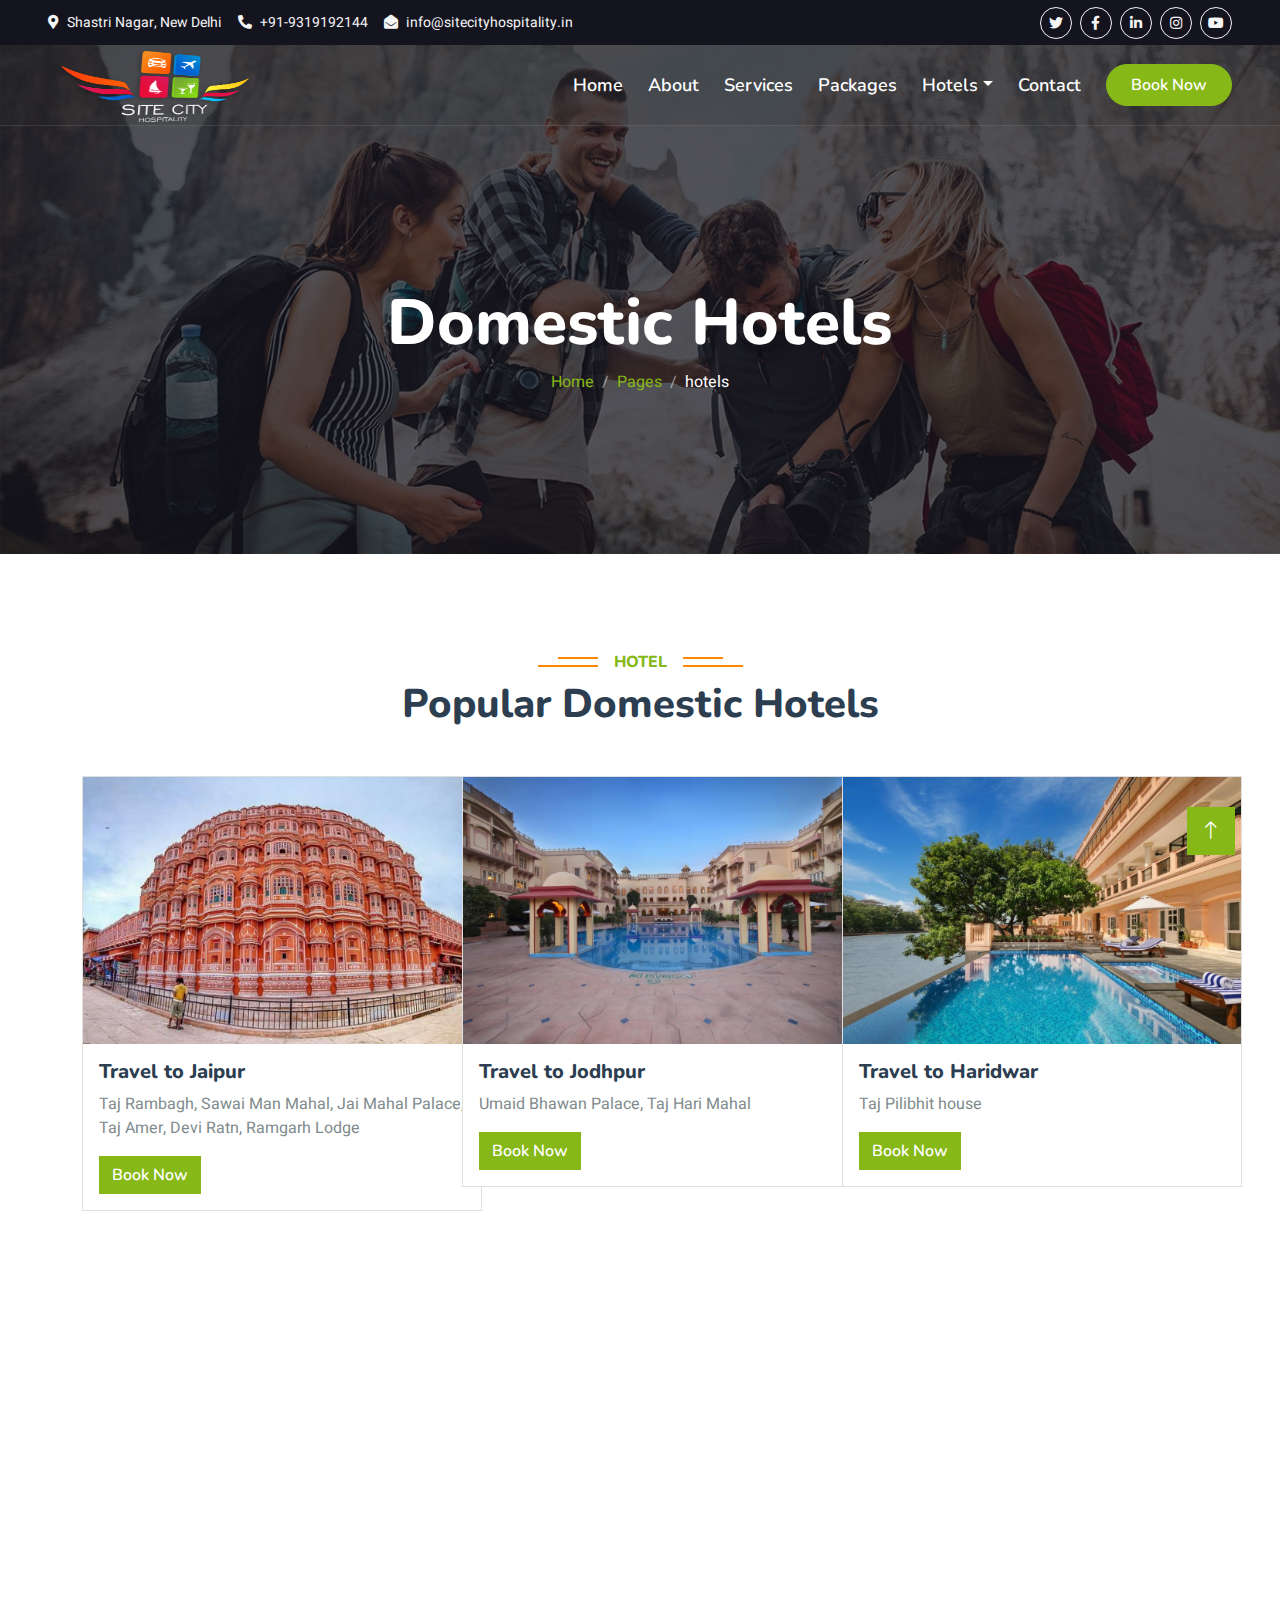
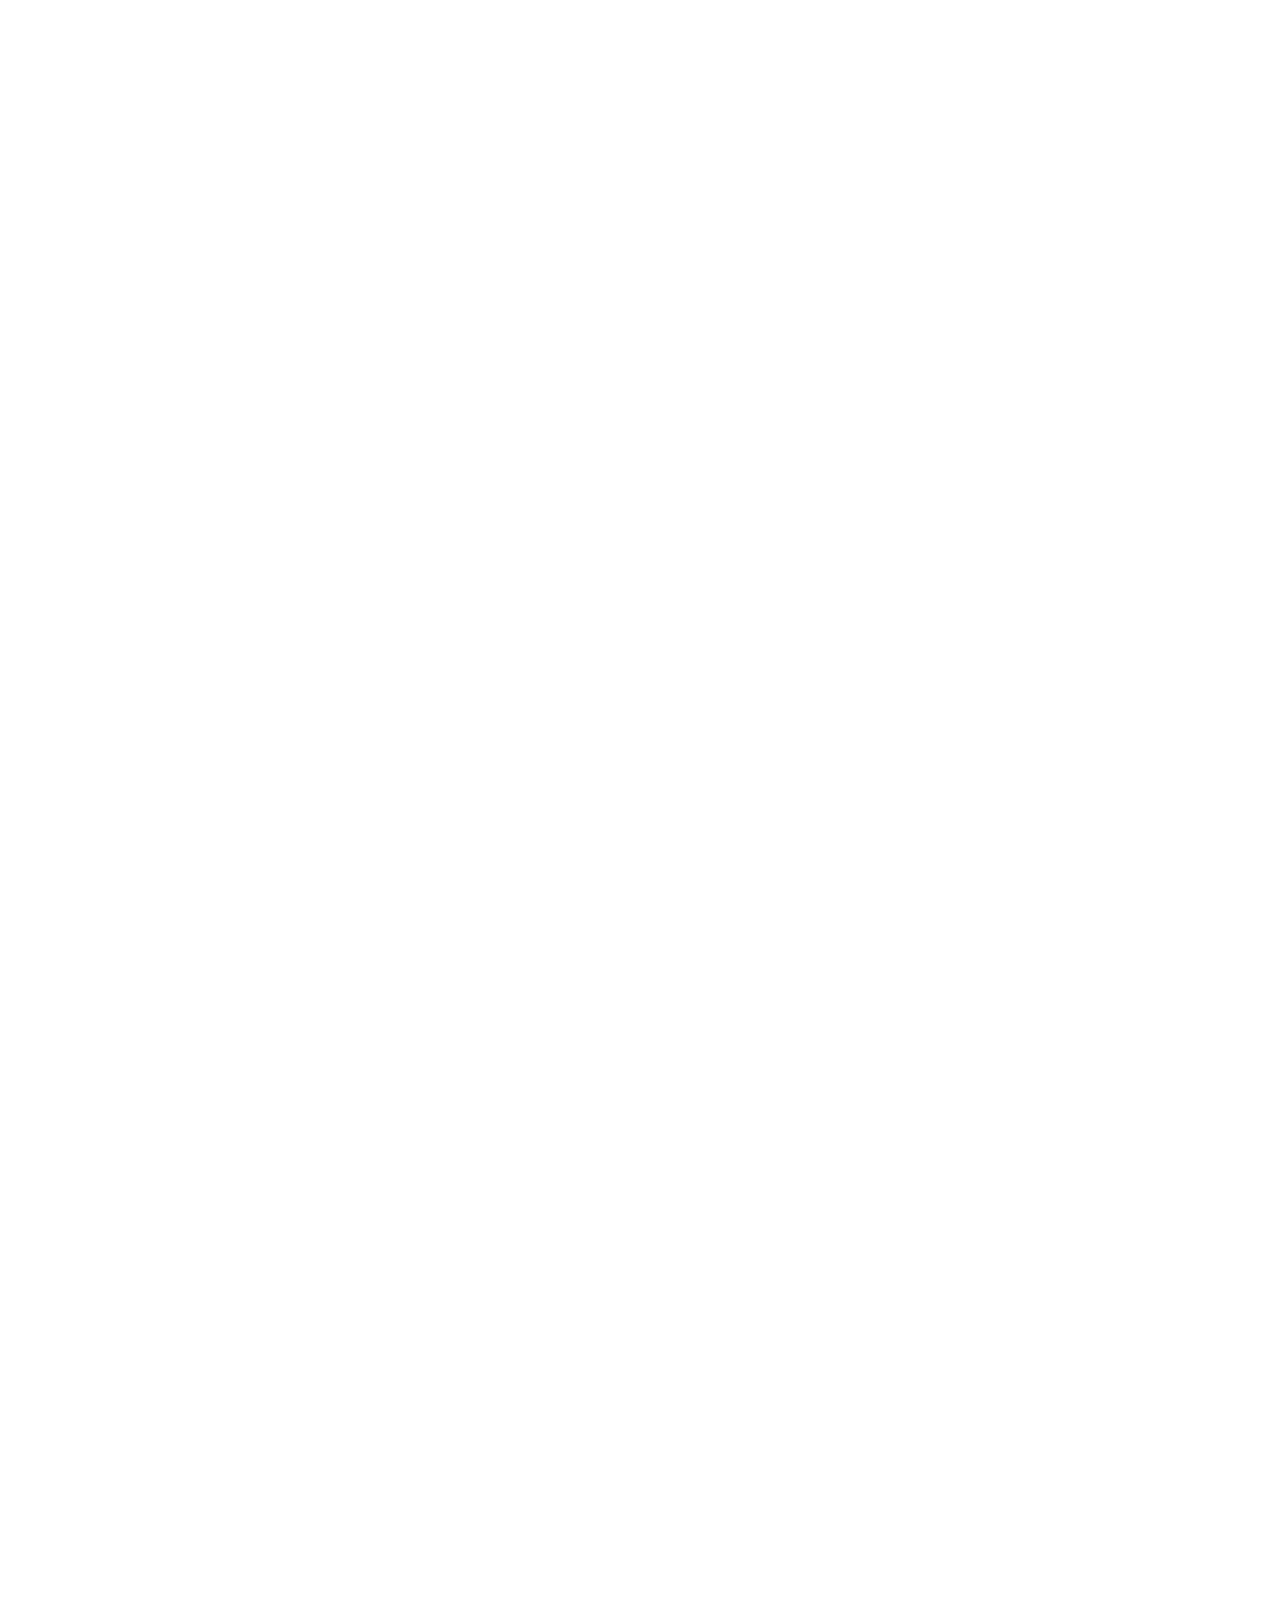
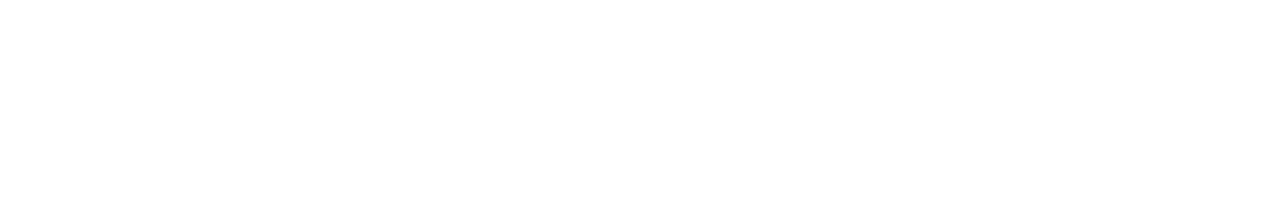
<file: site/domestichotels.html>
<!DOCTYPE html>
<html lang="en">

<head>
    <meta charset="utf-8">
    <title>Site City Hospitality</title>
    <meta content="width=device-width, initial-scale=1.0" name="viewport">
    <meta content="" name="keywords">
    <meta content="" name="description">

    <!-- Favicon -->
    <link href="img/favicon.ico" rel="icon">

    <!-- Google Web Fonts -->
    <link rel="preconnect" href="https://fonts.googleapis.com">
    <link rel="preconnect" href="https://fonts.gstatic.com" crossorigin>
    <link href="https://fonts.googleapis.com/css2?family=Heebo:wght@400;500;600&family=Nunito:wght@600;700;800&display=swap" rel="stylesheet">

    <!-- Icon Font Stylesheet -->
    <link href="https://cdnjs.cloudflare.com/ajax/libs/font-awesome/5.10.0/css/all.min.css" rel="stylesheet">
    <link href="https://cdn.jsdelivr.net/npm/bootstrap-icons@1.4.1/font/bootstrap-icons.css" rel="stylesheet">

    <!-- Libraries Stylesheet -->
    <link href="lib/animate/animate.min.css" rel="stylesheet">
    <link href="lib/owlcarousel/assets/owl.carousel.min.css" rel="stylesheet">
    <link href="lib/tempusdominus/css/tempusdominus-bootstrap-4.min.css" rel="stylesheet" />

    <!-- Customized Bootstrap Stylesheet -->
    <link href="css/bootstrap.min.css" rel="stylesheet">

    <!-- Template Stylesheet -->
    <link href="css/style.css" rel="stylesheet">
</head>

<body>
    <!-- Spinner Start -->
    <div id="spinner" class="show bg-white position-fixed translate-middle w-100 vh-100 top-50 start-50 d-flex align-items-center justify-content-center">
        <div class="spinner-border text-primary" style="width: 3rem; height: 3rem;" role="status">
            <span class="sr-only">Loading...</span>
        </div>
    </div>
    <!-- Spinner End -->


    <!-- Topbar Start -->
    <div class="container-fluid bg-dark px-5 d-none d-lg-block">
        <div class="row gx-0">
            <div class="col-lg-8 text-center text-lg-start mb-2 mb-lg-0">
                <div class="d-inline-flex align-items-center" style="height: 45px;">
                    <small class="me-3 text-light"><i class="fa fa-map-marker-alt me-2"></i>Shastri Nagar, New Delhi</small>
                    <small class="me-3 text-light"><i class="fa fa-phone-alt me-2"></i>+91-9319192144</small>
                    <small class="text-light"><i class="fa fa-envelope-open me-2"></i>info@sitecityhospitality.in</small>
                </div>
            </div>
            <div class="col-lg-4 text-center text-lg-end">
                <div class="d-inline-flex align-items-center" style="height: 45px;">
                    <a class="btn btn-sm btn-outline-light btn-sm-square rounded-circle me-2" href=""><i class="fab fa-twitter fw-normal"></i></a>
                    <a class="btn btn-sm btn-outline-light btn-sm-square rounded-circle me-2" href="https://www.facebook.com/sitecityhospitality"><i class="fab fa-facebook-f fw-normal"></i></a>
                   
                    
                    <a class="btn btn-sm btn-outline-light btn-sm-square rounded-circle me-2" href=""><i class="fab fa-linkedin-in fw-normal"></i></a>
                    <a class="btn btn-sm btn-outline-light btn-sm-square rounded-circle me-2" href="https://www.instagram.com/sitecityhospitality?igsh=OHJoaHh5N3N1Mm1h"><i class="fab fa-instagram fw-normal"></i></a>
                    <a class="btn btn-sm btn-outline-light btn-sm-square rounded-circle" href=""><i class="fab fa-youtube fw-normal"></i></a>
                </div>
            </div>
        </div>
    </div>
    <!-- Topbar End -->


    <!-- Navbar & Hero Start -->
    <div class="container-fluid position-relative p-0">
         <nav class="navbar navbar-expand-lg navbar-light px-4 px-lg-5 py-3 py-lg-0 " style="background-color:#3333 ">
            <a href="" class="navbar-brand p-0">
<!--                <h1 class="text-primary m-0"><i class="fa fa-map-marker-alt me-3"></i>Tourist</h1>-->
                 <h1 class="text-primary m-0"><img style="width: 210px; height: auto" src="img/logo.png" alt="Logo">  </h1>
                 
            </a>
            <button class="navbar-toggler" type="button" data-bs-toggle="collapse" data-bs-target="#navbarCollapse">
                <span class="fa fa-bars"></span>
            </button>
            <div class="collapse navbar-collapse" id="navbarCollapse">
                <div class="navbar-nav ms-auto py-0">
                    <a href="index.html" class="nav-item nav-link  ">Home</a>
                    <a href="about.html" class="nav-item nav-link">About</a>
                    <a href="service.html" class="nav-item nav-link">Services</a>
                    <a href="package.html" class="nav-item nav-link ">Packages</a>
                    <div class="nav-item dropdown">
                        <a href="#" class="nav-link dropdown-toggle" data-bs-toggle="dropdown">Hotels</a>
                        <div class="dropdown-menu m-0">
                            <a href="domestichotels.html" class="dropdown-item active">Domenstic Hotels</a>
                            <a href="internationalhotels.html" class="dropdown-item">International Hotels</a>
                           
                        </div>
                    </div>
<!--
                    <div class="nav-item dropdown">
                        <a href="#" class="nav-link dropdown-toggle" data-bs-toggle="dropdown">Pages</a>
                        <div class="dropdown-menu m-0">
                            <a href="destination.html" class="dropdown-item">Destination</a>
                            <a href="booking.html" class="dropdown-item">Booking</a>
                            <a href="team.html" class="dropdown-item">Travel Guides</a>
                            <a href="testimonial.html" class="dropdown-item">Testimonial</a>
                            <a href="404.html" class="dropdown-item">404 Page</a>
                        </div>
                    </div>
-->
                    <a href="contact.html" class="nav-item nav-link">Contact</a>
                </div>
                <a href="" class="btn btn-primary rounded-pill py-2 px-4">Book Now</a>
            </div>
        </nav>

        <div class="container-fluid bg-primary py-5 mb-5 hero-header">
            <div class="container py-5">
                <div class="row justify-content-center py-5">
                    <div class="col-lg-10 pt-lg-5 mt-lg-5 text-center">
                        <h1 class="display-3 text-white animated slideInDown">Domestic Hotels</h1>
                        <nav aria-label="breadcrumb">
                            <ol class="breadcrumb justify-content-center">
                                <li class="breadcrumb-item"><a href="#">Home</a></li>
                                <li class="breadcrumb-item"><a href="#">Pages</a></li>
                                <li class="breadcrumb-item text-white active" aria-current="page">hotels</li>
                            </ol>
                        </nav>
                    </div>
                </div>
            </div>
        </div>
    </div>
    <!-- Navbar & Hero End -->


   <!-- Package Start -->
   <div class="container-xxl py-5 destination">
    <div class="container">
        <div class="text-center wow fadeInUp" data-wow-delay="0.1s">
            <h6 class="section-title bg-white text-center text-primary px-3"> Hotel</h6>
            <h1 class="mb-5">Popular  Domestic Hotels</h1>
        </div>


        <div class = "row">
            <div class="col-md-4 wow zoomIn" data-wow-delay="0.1s">
                <div class="card" style="width: 25rem;">
                    <img class="card-img-top" src="img/jaipurimg.jpg" alt="Card image cap">
                    <div class="card-body">
                      <h5 class="card-title">Travel to Jaipur</h5>
                      <p class="card-text">Taj Rambagh, Sawai Man Mahal, Jai Mahal Palace, Taj Amer, Devi Ratn, Ramgarh Lodge</p>
                      <a href="contact.html" class="btn btn-primary">Book Now</a>
                    </div>
                  </div>

            </div>
            <div class="col-md-4 wow zoomIn" data-wow-delay="0.1s">

                <div class="card" style="width: 25rem;">
                    <img class="card-img-top" src="img/jodhpurhotelimg.jpeg" alt="Card image cap">
                    <div class="card-body">
                      <h5 class="card-title">Travel to Jodhpur</h5>
                      <p class="card-text">Umaid Bhawan Palace, Taj Hari Mahal</p>
                      <a href="contact.html" class="btn btn-primary">Book Now</a>
                    </div>
                  </div>
            </div>
            <div class="col-md-4 wow zoomIn" data-wow-delay="0.1s">
                <div class="card" style="width: 25rem;">
                    <img class="card-img-top" src="img/haridwarhotelimg.jpeg" alt="Card image cap">
                    <div class="card-body">
                      <h5 class="card-title">Travel to Haridwar</h5>
                      <p class="card-text">Taj Pilibhit house</p>
                      <a href="contact.html" class="btn btn-primary">Book Now</a>
                    </div>
                  </div>
                
            </div>


        </div>
       

        <div class = "row">
            <div class="col-md-4 wow zoomIn" data-wow-delay="0.1s">
                <div class="card" style="width: 25rem;">
                    <img class="card-img-top" src="img/risikeshhotelimg.jpeg" alt="Card image cap">
                    <div class="card-body">
                      <h5 class="card-title">Travel to Rishikesh</h5>
                      <p class="card-text">Taj Rishikesh resort,spa Anand Kashi by the ganges</p>
                      <a href="contact.html" class="btn btn-primary">Book Now</a>
                    </div>
                  </div>

            </div>
            <div class="col-md-4 wow zoomIn" data-wow-delay="0.1s">

                <div class="card" style="width: 25rem;">
                    <img class="card-img-top" src="img/udaipurhotelimg.jpeg" alt="Card image cap">
                    <div class="card-body">
                      <h5 class="card-title">Travel to Udaipur</h5>
                      <p class="card-text">Taj Lake Palace, Taj Aravali Resort, Spa Taj Fateh Prakash Palace

                      </p>
                      <a href="contact.html" class="btn btn-primary">Book Now</a>
                    </div>
                  </div>
            </div>
            <div class="col-md-4 wow zoomIn" data-wow-delay="0.1s">
                <div class="card" style="width: 25rem;">
                    <img class="card-img-top" src="img/amarvilashotelimg.jpg" alt="Card image cap">
                    <div class="card-body">
                      <h5 class="card-title">Travel To
                        The Oberoi Amarvilas- Agra</h5>
                      <p class="card-text">Luxurious suites, Taj Mahal views, impeccable service, fine dining, spa indulgence.</p>
                      <a href="contact.html" class="btn btn-primary">Book Now</a>
                    </div>
                  </div>
                
            </div>


        </div>
        <!-- <div class="row g-3">
            <div class="col-lg-7 col-md-6">
                <div class="row g-3">
                    <div class="col-lg-6 col-md-6 wow zoomIn" data-wow-delay="0.1s">
                        <a class="position-relative d-block overflow-hidden" href="">
                            <img class="img-fluid" src="img/chardham%20.jpg" alt="">
                            <div class="bg-white text-danger fw-bold position-absolute top-0 start-0 m-3 py-1 px-2">30% OFF</div>
                            <div class="bg-white text-primary fw-bold position-absolute bottom-0 end-0 m-3 py-1 px-2">Char Dham</div>
                        </a>

                    </div>
                    <div class="col-lg-6 col-md-12 wow zoomIn" data-wow-delay="0.3s">
                        <a class="position-relative d-block overflow-hidden" href="">
                            <img class="img-fluid" src="img/destination-2.jpg" alt="">
                            <div class="bg-white text-danger fw-bold position-absolute top-0 start-0 m-3 py-1 px-2">25% OFF</div>
                            <div class="bg-white text-primary fw-bold position-absolute bottom-0 end-0 m-3 py-1 px-2">kashmir</div>
                        </a>
                    </div>
                   
                    <div class="col-lg-6 col-md-12 wow zoomIn" data-wow-delay="0.3s">
                        <a class="position-relative d-block overflow-hidden" href="">
                            <img class="img-fluid" src="img/destination-2.jpg" alt="">
                            <div class="bg-white text-danger fw-bold position-absolute top-0 start-0 m-3 py-1 px-2">25% OFF</div>
                            <div class="bg-white text-primary fw-bold position-absolute bottom-0 end-0 m-3 py-1 px-2">kashmir</div>
                        </a>
                        
                    </div>
                    
                    <div class="col-lg-6 col-md-12 wow zoomIn" data-wow-delay="0.5s">
                        <a class="position-relative d-block overflow-hidden" href="">
                            <img class="img-fluid" src="img/destination-3.jpg" alt="">
                            <div class="bg-white text-danger fw-bold position-absolute top-0 start-0 m-3 py-1 px-2">35% OFF</div>
                            <div class="bg-white text-primary fw-bold position-absolute bottom-0 end-0 m-3 py-1 px-2">Goa</div>
                        </a>
                    </div>
                </div>
            </div>
             
           
          </div>
          <div class="row g-3">
            <div class="col-lg-7 col-md-6">
                <div class="row g-3">
                    <div class="col-lg-6 col-md-6 wow zoomIn" data-wow-delay="0.1s">
                        <a class="position-relative d-block overflow-hidden" href="">
                            <img class="img-fluid" src="img/chardham%20.jpg" alt="">
                            <div class="bg-white text-danger fw-bold position-absolute top-0 start-0 m-3 py-1 px-2">30% OFF</div>
                            <div class="bg-white text-primary fw-bold position-absolute bottom-0 end-0 m-3 py-1 px-2">Char Dham</div>
                        </a>

                    </div>
                    <div class="col-lg-6 col-md-12 wow zoomIn" data-wow-delay="0.3s">
                        <a class="position-relative d-block overflow-hidden" href="">
                            <img class="img-fluid" src="img/destination-2.jpg" alt="">
                            <div class="bg-white text-danger fw-bold position-absolute top-0 start-0 m-3 py-1 px-2">25% OFF</div>
                            <div class="bg-white text-primary fw-bold position-absolute bottom-0 end-0 m-3 py-1 px-2">kashmir</div>
                        </a>
                    </div>
                   
                    <div class="col-lg-6 col-md-12 wow zoomIn" data-wow-delay="0.3s">
                        <a class="position-relative d-block overflow-hidden" href="">
                            <img class="img-fluid" src="img/destination-2.jpg" alt="">
                            <div class="bg-white text-danger fw-bold position-absolute top-0 start-0 m-3 py-1 px-2">25% OFF</div>
                            <div class="bg-white text-primary fw-bold position-absolute bottom-0 end-0 m-3 py-1 px-2">kashmir</div>
                        </a>
                        
                    </div>
                    
                    <div class="col-lg-6 col-md-12 wow zoomIn" data-wow-delay="0.5s">
                        <a class="position-relative d-block overflow-hidden" href="">
                            <img class="img-fluid" src="img/destination-3.jpg" alt="">
                            <div class="bg-white text-danger fw-bold position-absolute top-0 start-0 m-3 py-1 px-2">35% OFF</div>
                            <div class="bg-white text-primary fw-bold position-absolute bottom-0 end-0 m-3 py-1 px-2">Goa</div>
                        </a>
                    </div>
                </div>
            </div>
             
           
          </div> -->
</div>
</div>

<!-- Package ends -->



    <!-- Booking Start -->
    <div class="container-xxl py-5 wow fadeInUp" data-wow-delay="0.1s">
        <div class="container">
            <div class="booking p-5">
                <div class="row g-5 align-items-center">
                    <div class="col-md-6 text-white">
                        <h6 class="text-white text-uppercase">Booking</h6>
                        <h1 class="text-white mb-4">Online Booking</h1>
                        <p class="mb-4">Site City Hospitality combines over 7 years of travelexperience providing customized holidays to meet our customer requirement. </p>
                        <p class="mb-4"> Escape the hassle of traditional booking methods and unlock a world of possibilities at your fingertips. With user-friendly interfaces and secure transactions, booking your dream getaway has never been easier.</p>
                        <a class="btn btn-outline-light py-3 px-5 mt-2" href="">Read More</a>
                    </div>
                    <div class="col-md-6">
                        <h1 class="text-white mb-4">Book A Tour</h1>
                        <form>
                            <div class="row g-3">
                                <div class="col-md-6">
                                    <div class="form-floating">
                                        <input type="text" class="form-control bg-transparent" id="name" placeholder="Your Name">
                                        <label for="name">Your Name</label>
                                    </div>
                                </div>
                                <div class="col-md-6">
                                    <div class="form-floating">
                                        <input type="email" class="form-control bg-transparent" id="email" placeholder="Your Email">
                                        <label for="email">Your Email</label>
                                    </div>
                                </div>
                                <div class="col-md-6">
                                    <div class="form-floating date" id="date3" data-target-input="nearest">
                                        <input type="text" class="form-control bg-transparent datetimepicker-input" id="datetime" placeholder="Date & Time" data-target="#date3" data-toggle="datetimepicker" />
                                        <label for="datetime">Date & Time</label>
                                    </div>
                                </div>
                                <div class="col-md-6">
                                    <div class="form-floating">
                                        <input type="text" class="form-control bg-transparent" id="name" placeholder="Destination">
                                            
                                            
                                    
                                        <label for="Destination">Destination</label>
                                    </div>
                                </div>
                                <div class="col-12">
                                    <div class="form-floating">
                                        <textarea class="form-control bg-transparent" placeholder="Special Request" id="message" style="height: 100px"></textarea>
                                        <label for="message">Special Request</label>
                                    </div>
                                </div>
                                <div class="col-12">
                                    <button class="btn btn-outline-light w-100 py-3" type="submit">Book Now</button>
                                </div>
                            </div>
                        </form>
                    </div>
                </div>
            </div>
        </div>
    </div>
    <!-- Booking Start -->


    <!-- Process Start -->
    <div class="container-xxl py-5">
        <div class="container">
            <div class="text-center pb-4 wow fadeInUp" data-wow-delay="0.1s">
                <h6 class="section-title bg-white text-center text-primary px-3">Process</h6>
                <h1 class="mb-5">3 Easy Steps</h1>
            </div>
            <div class="row gy-5 gx-4 justify-content-center">
                <div class="col-lg-4 col-sm-6 text-center pt-4 wow fadeInUp" data-wow-delay="0.1s">
                    <div class="position-relative border border-primary pt-5 pb-4 px-4">
                        <div class="d-inline-flex align-items-center justify-content-center bg-primary rounded-circle position-absolute top-0 start-50 translate-middle shadow" style="width: 100px; height: 100px;">
                            <i class="fa fa-globe fa-3x text-white"></i>
                        </div>
                        <h5 class="mt-4">Choose A Destination</h5>
                        <hr class="w-25 mx-auto bg-primary mb-1">
                        <hr class="w-50 mx-auto bg-primary mt-0">
                        <p class="mb-0 text-justify" style="text-align: justify ! important"> Discover a destination that resonates with your spirit, where each moment is a canvas waiting to be painted with unforgettable memories.  </p>
                    </div>
                </div>
                <div class="col-lg-4 col-sm-6 text-center pt-4 wow fadeInUp" data-wow-delay="0.3s">
                    <div class="position-relative border border-primary pt-5 pb-4 px-4">
                        <div class="d-inline-flex align-items-center justify-content-center bg-primary rounded-circle position-absolute top-0 start-50 translate-middle shadow" style="width: 100px; height: 100px;">
                            <i class="fa fa-dollar-sign fa-3x text-white"></i>
                        </div>
                        <h5 class="mt-4">Pay Online</h5>
                        <hr class="w-25 mx-auto bg-primary mb-1">
                        <hr class="w-50 mx-auto bg-primary mt-0">
                        <p class="mb-0 text-justify" style="text-align: justify ! important"> Pay online for seamless transactions and worry-free booking experiences, ensuring your journey begins with ease and convenience.</p>
                    </div>
                </div>
                <div class="col-lg-4 col-sm-6 text-center pt-4 wow fadeInUp" data-wow-delay="0.5s">
                    <div class="position-relative border border-primary pt-5 pb-4 px-4">
                        <div class="d-inline-flex align-items-center justify-content-center bg-primary rounded-circle position-absolute top-0 start-50 translate-middle shadow" style="width: 100px; height: 100px;">
                            <i class="fa fa-plane fa-3x text-white"></i>
                        </div>
                        <h5 class="mt-4">Fly Today</h5>
                        <hr class="w-25 mx-auto bg-primary mb-1">
                        <hr class="w-50 mx-auto bg-primary mt-0">
                        <p class="mb-0 text-justify" style="text-align: justify ! important"> Fly today and embark on an adventure filled with excitement and exploration, where every takeoff brings you closer to unforgettable moments and new horizons.</p>
                    </div>
                </div>
            </div>
        </div>
    </div>
    <!-- Process Start -->
  

   <!-- Footer Start -->
    <div class="container-fluid bg-dark text-light footer pt-5 mt-5 wow fadeIn" data-wow-delay="0.1s">
        <div class="container py-5">
            <div class="row g-5">
                   <div class="col-lg-3 col-md-6">
                 
                       <img src ="img/logo.png" style="height: 150px; width: 150px">
                       <br>
                       <br>
                        <div class="d-flex pt-2" style="text-align: center ! important">
                        <a class="btn btn-outline-light btn-social" href=""><i class="fab fa-twitter"></i></a>
                        <a class="btn btn-outline-light btn-social" href="https://www.facebook.com/sitecityhospitality"><i class="fab fa-facebook-f"></i></a>
                        <a class="btn btn-outline-light btn-social" href=""><i class="fab fa-youtube"></i></a>
                        <a class="btn btn-outline-light btn-social" href=""><i class="fab fa-linkedin-in"></i></a>
                    </div>
<!--
                    <div class="row g-2 pt-2">
                        <div class="col-4">
                            <img class="img-fluid bg-light p-1" src="img/package-1.jpg" alt="">
                        </div>
                        <div class="col-4">
                            <img class="img-fluid bg-light p-1" src="img/package-2.jpg" alt="">
                        </div>
                        <div class="col-4">
                            <img class="img-fluid bg-light p-1" src="img/package-3.jpg" alt="">
                        </div>
                        <div class="col-4">
                            <img class="img-fluid bg-light p-1" src="img/package-2.jpg" alt="">
                        </div>
                        <div class="col-4">
                            <img class="img-fluid bg-light p-1" src="img/package-3.jpg" alt="">
                        </div>
                        <div class="col-4">
                            <img class="img-fluid bg-light p-1" src="img/package-1.jpg" alt="">
                        </div>
                    </div>
-->
                </div>
                <div class="col-lg-3 col-md-6">
                    <h4 class="text-white mb-3">Intrests</h4>
                    <a class="btn btn-link" href="">Adventure Travel</a>
                    <a class="btn btn-link" href="">Beaches</a>
                    <a class="btn btn-link" href="">family Travel</a>
                    <a class="btn btn-link" href="">festival & Events</a>
                    <a class="btn btn-link" href="">Food & Drink</a>
                    <a class="btn btn-link" href="">Budget Travel</a>
                    <a class="btn btn-link" href="">Honeymoons Pacakage</a>
                    <a class="btn btn-link" href="">Luxury Travel</a>
                    <a class="btn btn-link" href="">Round the world travel</a>
                    <a class="btn btn-link" href="">Wildlife and nature</a>
                </div>
                <div class="col-lg-3 col-md-6">
                    <h4 class="text-white mb-3">Destinations</h4>
                    <a class="btn btn-link" href="">Asia</a>
                    <a class="btn btn-link" href="">Antartica</a>
                    <a class="btn btn-link" href="">Caribean islands</a>
                    <a class="btn btn-link" href="">Centeral America</a>
                    <a class="btn btn-link" href="">Europe</a>
                     <a class="btn btn-link" href="">Middle East</a>
                    <a class="btn btn-link" href="">North America</a>
                    <a class="btn btn-link" href="">pacific</a>
                    <a class="btn btn-link" href="">South America</a>
                </div>
                  <div class="col-lg-3 col-md-6">
                    <h4 class="text-white mb-3">India</h4>
                    <a class="btn btn-link" href="">Andaman</a>
                    <a class="btn btn-link" href="">Centeral India</a>
                    <a class="btn btn-link" href="">Goa</a>
                    <a class="btn btn-link" href="">Himachal</a>
                    <a class="btn btn-link" href="">kashmir</a>
                     <a class="btn btn-link" href="">Kerala</a>
                    <a class="btn btn-link" href="">Leh ladakh</a>
                    <a class="btn btn-link" href="">North East</a>
                    <a class="btn btn-link" href="">North India</a>
                </div>
<!--
                <div class="col-lg-3 col-md-6">
                    <h4 class="text-white mb-3">Contact</h4>
                    <p class="mb-2"><i class="fa fa-map-marker-alt me-3"></i>123 Street, New York, USA</p>
                    <p class="mb-2"><i class="fa fa-phone-alt me-3"></i>+012 345 67890</p>
                    <p class="mb-2"><i class="fa fa-envelope me-3"></i>info@example.com</p>
                    <div class="d-flex pt-2">
                        <a class="btn btn-outline-light btn-social" href=""><i class="fab fa-twitter"></i></a>
                        <a class="btn btn-outline-light btn-social" href=""><i class="fab fa-facebook-f"></i></a>
                        <a class="btn btn-outline-light btn-social" href=""><i class="fab fa-youtube"></i></a>
                        <a class="btn btn-outline-light btn-social" href=""><i class="fab fa-linkedin-in"></i></a>
                    </div>
                </div>
              
-->
<!--
                <div class="col-lg-3 col-md-6">
                    <h4 class="text-white mb-3">Newsletter</h4>
                    <p>Dolor amet sit justo amet elitr clita ipsum elitr est.</p>
                    <div class="position-relative mx-auto" style="max-width: 400px;">
                        <input class="form-control border-primary w-100 py-3 ps-4 pe-5" type="text" placeholder="Your email">
                        <button type="button" class="btn btn-primary py-2 position-absolute top-0 end-0 mt-2 me-2">SignUp</button>
                    </div>
                </div>
-->
            </div>
        </div>
        <div class="container">
            <div class="copyright">
                <div class="row">
                    <div class="col-md-6 text-center text-md-start mb-3 mb-md-0">
                        &copy; <a class="border-bottom" href="#">Site City</a>, All Right Reserved.

                        <!--/*** This template is free as long as you keep the footer author’s credit link/attribution link/backlink. If you'd like to use the template without the footer author’s credit link/attribution link/backlink, you can purchase the Credit Removal License from "https://htmlcodex.com/credit-removal". Thank you for your support. ***/-->
                        
                    </div>
                    <div class="col-md-6 text-center text-md-end">
                        <div class="footer-menu">
                            <a href="">Home</a>
                            <a href="">Contact</a>
                            <a href="">About</a>
                            <a href="">FQAs</a>
                        </div>
                    </div>
                </div>
            </div>
        </div>
    </div>
    <!-- Footer End -->



    <!-- Back to Top -->
    <a href="#" class="btn btn-lg btn-primary btn-lg-square back-to-top"><i class="bi bi-arrow-up"></i></a>


    <!-- JavaScript Libraries -->
    <script src="https://code.jquery.com/jquery-3.4.1.min.js"></script>
    <script src="https://cdn.jsdelivr.net/npm/bootstrap@5.0.0/dist/js/bootstrap.bundle.min.js"></script>
    <script src="lib/wow/wow.min.js"></script>
    <script src="lib/easing/easing.min.js"></script>
    <script src="lib/waypoints/waypoints.min.js"></script>
    <script src="lib/owlcarousel/owl.carousel.min.js"></script>
    <script src="lib/tempusdominus/js/moment.min.js"></script>
    <script src="lib/tempusdominus/js/moment-timezone.min.js"></script>
    <script src="lib/tempusdominus/js/tempusdominus-bootstrap-4.min.js"></script>

    <!-- Template Javascript -->
    <script src="js/main.js"></script>
</body>

</html>
</file>
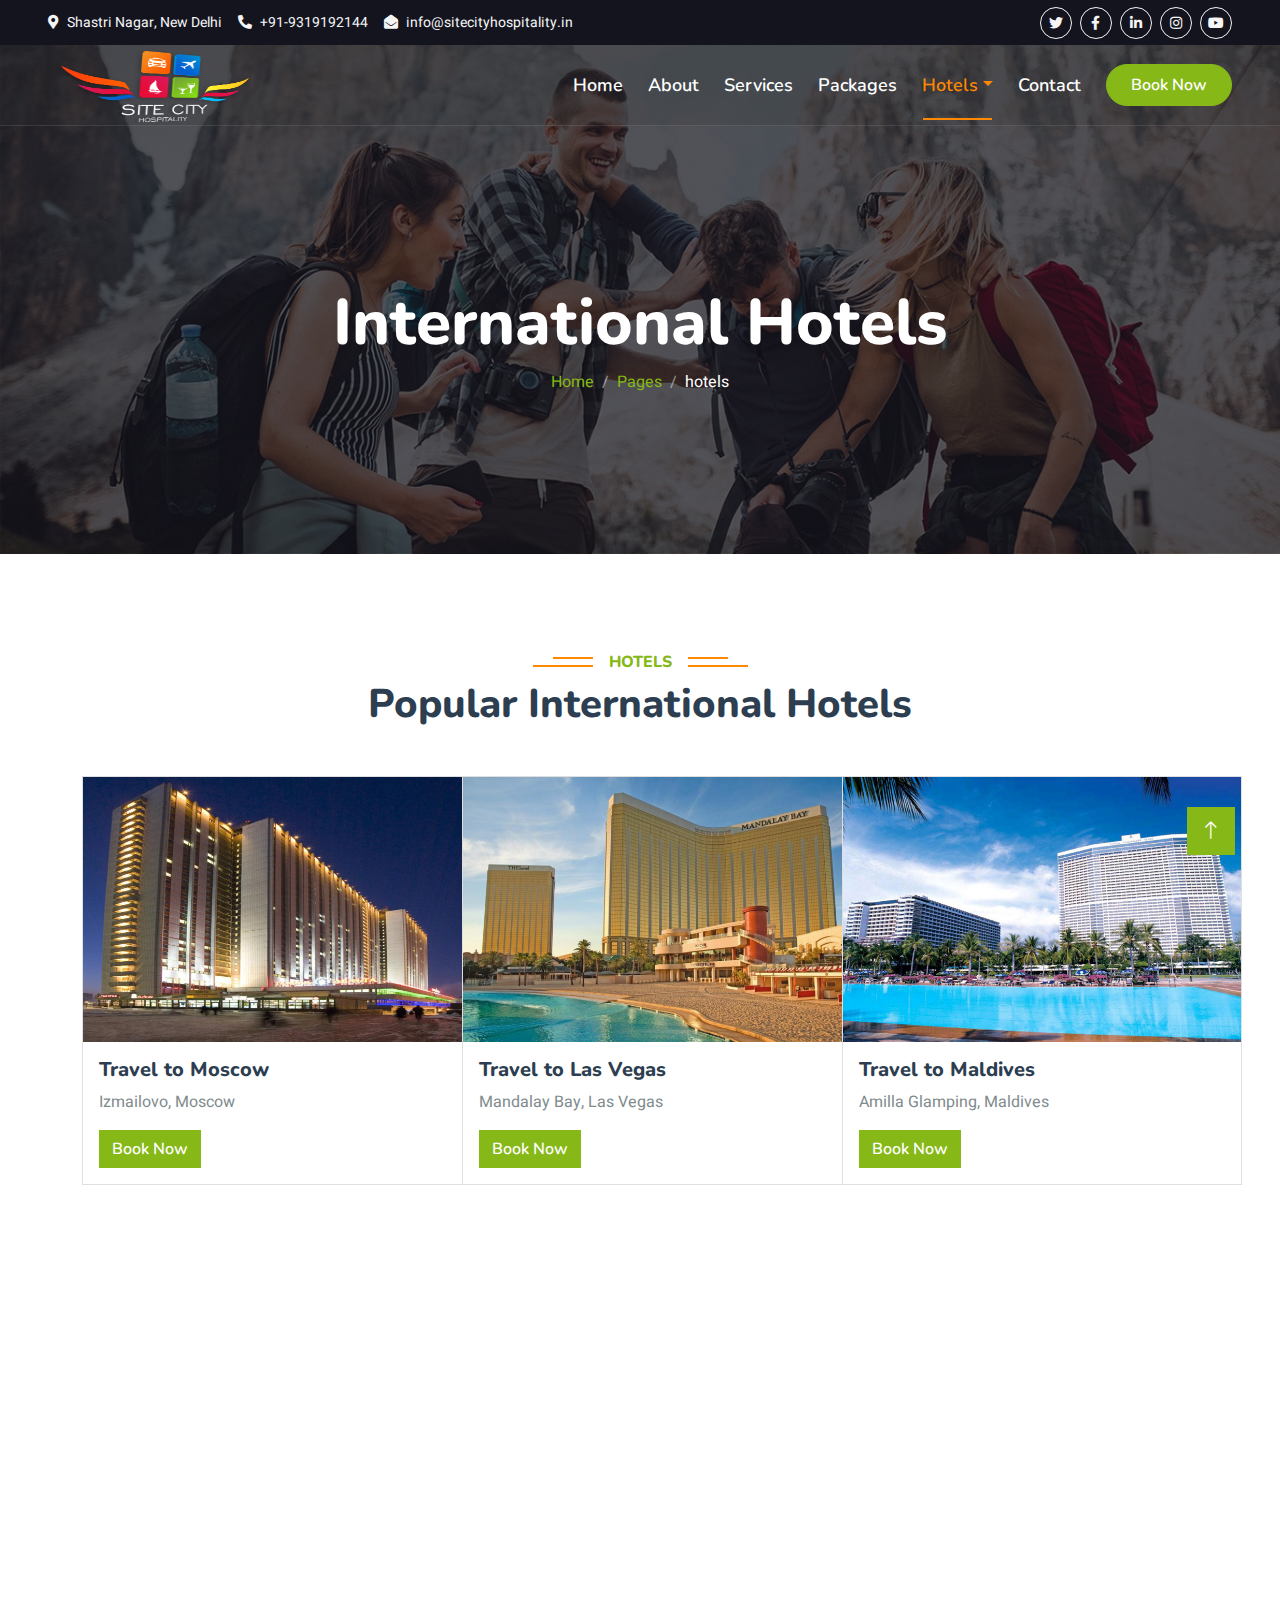
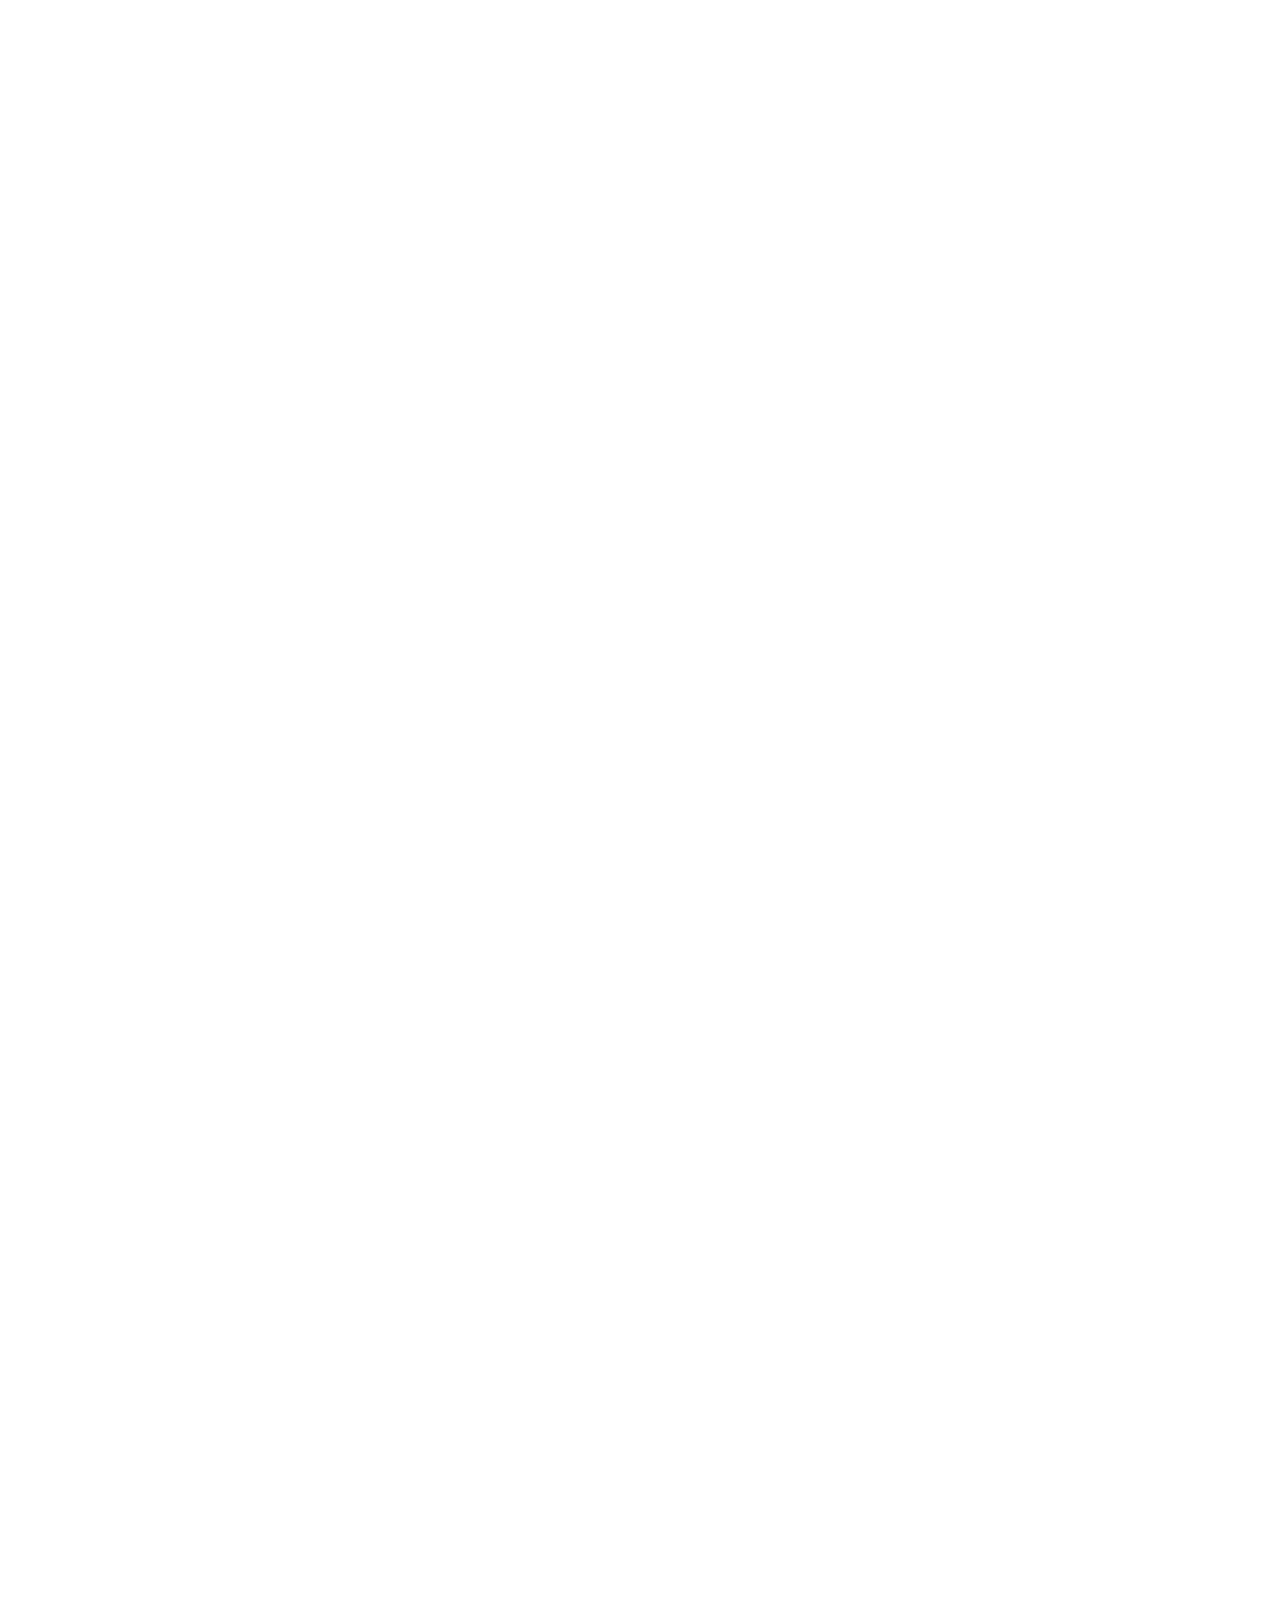
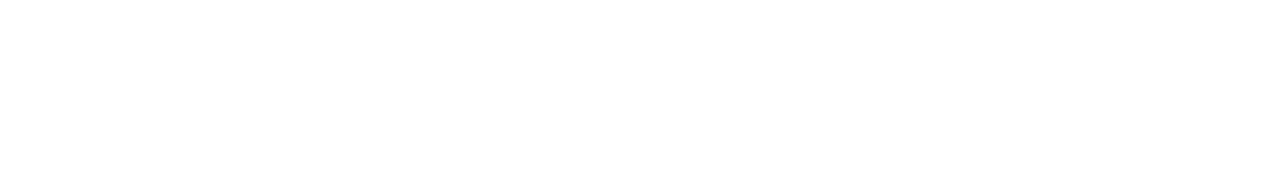
<file: site/internationalhotels.html>
<!DOCTYPE html>
<html lang="en">

<head>
    <meta charset="utf-8">
    <title>Site City Hospitality</title>
    <meta content="width=device-width, initial-scale=1.0" name="viewport">
    <meta content="" name="keywords">
    <meta content="" name="description">

    <!-- Favicon -->
    <link href="img/favicon.ico" rel="icon">

    <!-- Google Web Fonts -->
    <link rel="preconnect" href="https://fonts.googleapis.com">
    <link rel="preconnect" href="https://fonts.gstatic.com" crossorigin>
    <link href="https://fonts.googleapis.com/css2?family=Heebo:wght@400;500;600&family=Nunito:wght@600;700;800&display=swap" rel="stylesheet">

    <!-- Icon Font Stylesheet -->
    <link href="https://cdnjs.cloudflare.com/ajax/libs/font-awesome/5.10.0/css/all.min.css" rel="stylesheet">
    <link href="https://cdn.jsdelivr.net/npm/bootstrap-icons@1.4.1/font/bootstrap-icons.css" rel="stylesheet">

    <!-- Libraries Stylesheet -->
    <link href="lib/animate/animate.min.css" rel="stylesheet">
    <link href="lib/owlcarousel/assets/owl.carousel.min.css" rel="stylesheet">
    <link href="lib/tempusdominus/css/tempusdominus-bootstrap-4.min.css" rel="stylesheet" />

    <!-- Customized Bootstrap Stylesheet -->
    <link href="css/bootstrap.min.css" rel="stylesheet">

    <!-- Template Stylesheet -->
    <link href="css/style.css" rel="stylesheet">
</head>

<body>
    <!-- Spinner Start -->
    <div id="spinner" class="show bg-white position-fixed translate-middle w-100 vh-100 top-50 start-50 d-flex align-items-center justify-content-center">
        <div class="spinner-border text-primary" style="width: 3rem; height: 3rem;" role="status">
            <span class="sr-only">Loading...</span>
        </div>
    </div>
    <!-- Spinner End -->


    <!-- Topbar Start -->
    <div class="container-fluid bg-dark px-5 d-none d-lg-block">
        <div class="row gx-0">
            <div class="col-lg-8 text-center text-lg-start mb-2 mb-lg-0">
                <div class="d-inline-flex align-items-center" style="height: 45px;">
                    <small class="me-3 text-light"><i class="fa fa-map-marker-alt me-2"></i>Shastri Nagar, New Delhi</small>
                    <small class="me-3 text-light"><i class="fa fa-phone-alt me-2"></i>+91-9319192144</small>
                    <small class="text-light"><i class="fa fa-envelope-open me-2"></i>info@sitecityhospitality.in</small>
                </div>
            </div>
            <div class="col-lg-4 text-center text-lg-end">
                <div class="d-inline-flex align-items-center" style="height: 45px;">
                    <a class="btn btn-sm btn-outline-light btn-sm-square rounded-circle me-2" href=""><i class="fab fa-twitter fw-normal"></i></a>
                    <a class="btn btn-sm btn-outline-light btn-sm-square rounded-circle me-2" href="https://www.facebook.com/sitecityhospitality"><i class="fab fa-facebook-f fw-normal"></i></a>
                    <a class="btn btn-sm btn-outline-light btn-sm-square rounded-circle me-2" href=""><i class="fab fa-linkedin-in fw-normal"></i></a>
                    <a class="btn btn-sm btn-outline-light btn-sm-square rounded-circle me-2" href="https://www.instagram.com/sitecityhospitality?igsh=OHJoaHh5N3N1Mm1h"><i class="fab fa-instagram fw-normal"></i></a>
                    <a class="btn btn-sm btn-outline-light btn-sm-square rounded-circle" href=""><i class="fab fa-youtube fw-normal"></i></a>
                </div>
            </div>
        </div>
    </div>
    <!-- Topbar End -->


    <!-- Navbar & Hero Start -->
    <div class="container-fluid position-relative p-0">
         <nav class="navbar navbar-expand-lg navbar-light px-4 px-lg-5 py-3 py-lg-0 " style="background-color:#3333 ">
            <a href="" class="navbar-brand p-0">
<!--                <h1 class="text-primary m-0"><i class="fa fa-map-marker-alt me-3"></i>Tourist</h1>-->
                 <h1 class="text-primary m-0"><img style="width: 210px; height: auto" src="img/logo.png" alt="Logo">  </h1>
                 
            </a>
            <button class="navbar-toggler" type="button" data-bs-toggle="collapse" data-bs-target="#navbarCollapse">
                <span class="fa fa-bars"></span>
            </button>
            <div class="collapse navbar-collapse" id="navbarCollapse">
                <div class="navbar-nav ms-auto py-0">
                    <a href="index.html" class="nav-item nav-link  ">Home</a>
                    <a href="about.html" class="nav-item nav-link">About</a>
                    <a href="service.html" class="nav-item nav-link">Services</a>
                    <a href="package.html" class="nav-item nav-link ">Packages</a>
                    <div class="nav-item dropdown">
                        <a href="#" class="nav-link dropdown-toggle active" data-bs-toggle="dropdown">Hotels</a>
                        <div class="dropdown-menu m-0">
                            <a href="domestichotels.html" class="dropdown-item">Domenstic Hotels</a>
                            <a href="internationalhotels.html" class="dropdown-item">International Hotels</a>
                           
                        </div>
                    </div>
<!--
                    <div class="nav-item dropdown">
                        <a href="#" class="nav-link dropdown-toggle" data-bs-toggle="dropdown">Pages</a>
                        <div class="dropdown-menu m-0">
                            <a href="destination.html" class="dropdown-item">Destination</a>
                            <a href="booking.html" class="dropdown-item">Booking</a>
                            <a href="team.html" class="dropdown-item">Travel Guides</a>
                            <a href="testimonial.html" class="dropdown-item">Testimonial</a>
                            <a href="404.html" class="dropdown-item">404 Page</a>
                        </div>
                    </div>
-->
                    <a href="contact.html" class="nav-item nav-link">Contact</a>
                </div>
                <a href="" class="btn btn-primary rounded-pill py-2 px-4">Book Now</a>
            </div>
        </nav>

        <div class="container-fluid bg-primary py-5 mb-5 hero-header">
            <div class="container py-5">
                <div class="row justify-content-center py-5">
                    <div class="col-lg-10 pt-lg-5 mt-lg-5 text-center">
                        <h1 class="display-3 text-white animated slideInDown">International Hotels</h1>
                        <nav aria-label="breadcrumb">
                            <ol class="breadcrumb justify-content-center">
                                <li class="breadcrumb-item"><a href="#">Home</a></li>
                                <li class="breadcrumb-item"><a href="#">Pages</a></li>
                                <li class="breadcrumb-item text-white active" aria-current="page">hotels</li>
                            </ol>
                        </nav>
                    </div>
                </div>
            </div>
        </div>
    </div>
    <!-- Navbar & Hero End -->


   <!-- Package Start -->
   <div class="container-xxl py-5 destination">
    <div class="container">
        <div class="text-center wow fadeInUp" data-wow-delay="0.1s">
            <h6 class="section-title bg-white text-center text-primary px-3"> Hotels</h6>
            <h1 class="mb-5">Popular International Hotels</h1>
        </div>


        <div class = "row">
            <div class="col-md-4 wow zoomIn" data-wow-delay="0.1s">
                <div class="card" style="width: 25rem;">
                    <img class="card-img-top" src="img/moscowhotelimg.jpg" alt="Card image cap">
                    <div class="card-body">
                      <h5 class="card-title">Travel to Moscow </h5>
                      <p class="card-text">Izmailovo, Moscow</p>
                      <a href="contact.html" class="btn btn-primary">Book Now</a>
                    </div>
                  </div>

            </div>
            <div class="col-md-4 wow zoomIn" data-wow-delay="0.1s">

                <div class="card" style="width: 25rem;">
                    <img class="card-img-top" src="img/lasveagshotelsimg.jpg" alt="Card image cap">
                    <div class="card-body">
                      <h5 class="card-title">Travel to Las Vegas</h5>
                      <p class="card-text">Mandalay Bay, Las Vegas</p>
                      <a href="contact.html" class="btn btn-primary">Book Now</a>
                    </div>
                  </div>
            </div>
            <div class="col-md-4 wow zoomIn" data-wow-delay="0.1s">
                <div class="card" style="width: 25rem;">
                    <img class="card-img-top" src="img/thailandhotelimg.jpg" alt="Card image cap">
                    <div class="card-body">
                      <h5 class="card-title">Travel to Maldives</h5>
                      <p class="card-text">Amilla Glamping, Maldives</p>
                      <a href="contact.html" class="btn btn-primary">Book Now</a>
                    </div>
                  </div>
                
            </div>


        </div>
       

        <div class = "row">
            <div class="col-md-4 wow zoomIn" data-wow-delay="0.1s">
                <div class="card" style="width: 25rem;">
                    <img class="card-img-top" src="img/singapurhotelimg1.jpg" alt="Card image cap">
                    <div class="card-body">
                      <h5 class="card-title">Travel to Singapur</h5>
                      <p class="card-text">Raffles Singapore</p>
                      <a href="contact.html" class="btn btn-primary">Book Now</a>
                    </div>
                  </div>

            </div>
            <div class="col-md-4 wow zoomIn" data-wow-delay="0.1s">

                <div class="card" style="width: 25rem;">
                    <img class="card-img-top" src="img/romehotelimg.jpeg" alt="Card image cap">
                    <div class="card-body">
                      <h5 class="card-title">Travel to Rome</h5>
                      <p class="card-text">The Westin Excelsior, Rome

                      </p>
                      <a href="contact.html" class="btn btn-primary">Book Now</a>
                    </div>
                  </div>
            </div>
            <div class="col-md-4 wow zoomIn" data-wow-delay="0.1s">
                <div class="card" style="width: 25rem;">
                    <img class="card-img-top" src="img/ornadohotelimg.jpg" alt="Card image cap">
                    <div class="card-body">
                      <h5 class="card-title">Travel To
                        Florida</h5>
                      <p class="card-text">Disney All-Star Resorts, Orlando</p>
                      <a href="contact.html" class="btn btn-primary">Book Now</a>
                    </div>
                  </div>
                
            </div>


        </div>
        <!-- <div class="row g-3">
            <div class="col-lg-7 col-md-6">
                <div class="row g-3">
                    <div class="col-lg-6 col-md-6 wow zoomIn" data-wow-delay="0.1s">
                        <a class="position-relative d-block overflow-hidden" href="">
                            <img class="img-fluid" src="img/chardham%20.jpg" alt="">
                            <div class="bg-white text-danger fw-bold position-absolute top-0 start-0 m-3 py-1 px-2">30% OFF</div>
                            <div class="bg-white text-primary fw-bold position-absolute bottom-0 end-0 m-3 py-1 px-2">Char Dham</div>
                        </a>

                    </div>
                    <div class="col-lg-6 col-md-12 wow zoomIn" data-wow-delay="0.3s">
                        <a class="position-relative d-block overflow-hidden" href="">
                            <img class="img-fluid" src="img/destination-2.jpg" alt="">
                            <div class="bg-white text-danger fw-bold position-absolute top-0 start-0 m-3 py-1 px-2">25% OFF</div>
                            <div class="bg-white text-primary fw-bold position-absolute bottom-0 end-0 m-3 py-1 px-2">kashmir</div>
                        </a>
                    </div>
                   
                    <div class="col-lg-6 col-md-12 wow zoomIn" data-wow-delay="0.3s">
                        <a class="position-relative d-block overflow-hidden" href="">
                            <img class="img-fluid" src="img/destination-2.jpg" alt="">
                            <div class="bg-white text-danger fw-bold position-absolute top-0 start-0 m-3 py-1 px-2">25% OFF</div>
                            <div class="bg-white text-primary fw-bold position-absolute bottom-0 end-0 m-3 py-1 px-2">kashmir</div>
                        </a>
                        
                    </div>
                    
                    <div class="col-lg-6 col-md-12 wow zoomIn" data-wow-delay="0.5s">
                        <a class="position-relative d-block overflow-hidden" href="">
                            <img class="img-fluid" src="img/destination-3.jpg" alt="">
                            <div class="bg-white text-danger fw-bold position-absolute top-0 start-0 m-3 py-1 px-2">35% OFF</div>
                            <div class="bg-white text-primary fw-bold position-absolute bottom-0 end-0 m-3 py-1 px-2">Goa</div>
                        </a>
                    </div>
                </div>
            </div>
             
           
          </div>
          <div class="row g-3">
            <div class="col-lg-7 col-md-6">
                <div class="row g-3">
                    <div class="col-lg-6 col-md-6 wow zoomIn" data-wow-delay="0.1s">
                        <a class="position-relative d-block overflow-hidden" href="">
                            <img class="img-fluid" src="img/chardham%20.jpg" alt="">
                            <div class="bg-white text-danger fw-bold position-absolute top-0 start-0 m-3 py-1 px-2">30% OFF</div>
                            <div class="bg-white text-primary fw-bold position-absolute bottom-0 end-0 m-3 py-1 px-2">Char Dham</div>
                        </a>

                    </div>
                    <div class="col-lg-6 col-md-12 wow zoomIn" data-wow-delay="0.3s">
                        <a class="position-relative d-block overflow-hidden" href="">
                            <img class="img-fluid" src="img/destination-2.jpg" alt="">
                            <div class="bg-white text-danger fw-bold position-absolute top-0 start-0 m-3 py-1 px-2">25% OFF</div>
                            <div class="bg-white text-primary fw-bold position-absolute bottom-0 end-0 m-3 py-1 px-2">kashmir</div>
                        </a>
                    </div>
                   
                    <div class="col-lg-6 col-md-12 wow zoomIn" data-wow-delay="0.3s">
                        <a class="position-relative d-block overflow-hidden" href="">
                            <img class="img-fluid" src="img/destination-2.jpg" alt="">
                            <div class="bg-white text-danger fw-bold position-absolute top-0 start-0 m-3 py-1 px-2">25% OFF</div>
                            <div class="bg-white text-primary fw-bold position-absolute bottom-0 end-0 m-3 py-1 px-2">kashmir</div>
                        </a>
                        
                    </div>
                    
                    <div class="col-lg-6 col-md-12 wow zoomIn" data-wow-delay="0.5s">
                        <a class="position-relative d-block overflow-hidden" href="">
                            <img class="img-fluid" src="img/destination-3.jpg" alt="">
                            <div class="bg-white text-danger fw-bold position-absolute top-0 start-0 m-3 py-1 px-2">35% OFF</div>
                            <div class="bg-white text-primary fw-bold position-absolute bottom-0 end-0 m-3 py-1 px-2">Goa</div>
                        </a>
                    </div>
                </div>
            </div>
             
           
          </div> -->
</div>
</div>

<!-- Package ends -->



    <!-- Booking Start -->
    <div class="container-xxl py-5 wow fadeInUp" data-wow-delay="0.1s">
        <div class="container">
            <div class="booking p-5">
                <div class="row g-5 align-items-center">
                    <div class="col-md-6 text-white">
                        <h6 class="text-white text-uppercase">Booking</h6>
                        <h1 class="text-white mb-4">Online Booking</h1>
                        <p class="mb-4">Site City Hospitality combines over 7 years of travelexperience providing customized holidays to meet our customer requirement. </p>
                        <p class="mb-4"> Escape the hassle of traditional booking methods and unlock a world of possibilities at your fingertips. With user-friendly interfaces and secure transactions, booking your dream getaway has never been easier.</p>
                        <a class="btn btn-outline-light py-3 px-5 mt-2" href="">Read More</a>
                    </div>
                    <div class="col-md-6">
                        <h1 class="text-white mb-4">Book A Tour</h1>
                        <form>
                            <div class="row g-3">
                                <div class="col-md-6">
                                    <div class="form-floating">
                                        <input type="text" class="form-control bg-transparent" id="name" placeholder="Your Name">
                                        <label for="name">Your Name</label>
                                    </div>
                                </div>
                                <div class="col-md-6">
                                    <div class="form-floating">
                                        <input type="email" class="form-control bg-transparent" id="email" placeholder="Your Email">
                                        <label for="email">Your Email</label>
                                    </div>
                                </div>
                                <div class="col-md-6">
                                    <div class="form-floating date" id="date3" data-target-input="nearest">
                                        <input type="text" class="form-control bg-transparent datetimepicker-input" id="datetime" placeholder="Date & Time" data-target="#date3" data-toggle="datetimepicker" />
                                        <label for="datetime">Date & Time</label>
                                    </div>
                                </div>
                                <div class="col-md-6">
                                    <div class="form-floating">
                                        <input type="text" class="form-control bg-transparent" id="name" placeholder="Destination">
                                            
                                            
                                    
                                        <label for="Destination">Destination</label>
                                    </div>
                                </div>
                                <div class="col-12">
                                    <div class="form-floating">
                                        <textarea class="form-control bg-transparent" placeholder="Special Request" id="message" style="height: 100px"></textarea>
                                        <label for="message">Special Request</label>
                                    </div>
                                </div>
                                <div class="col-12">
                                    <button class="btn btn-outline-light w-100 py-3" type="submit">Book Now</button>
                                </div>
                            </div>
                        </form>
                    </div>
                </div>
            </div>
        </div>
    </div>
    <!-- Booking Start -->


    <!-- Process Start -->
    <div class="container-xxl py-5">
        <div class="container">
            <div class="text-center pb-4 wow fadeInUp" data-wow-delay="0.1s">
                <h6 class="section-title bg-white text-center text-primary px-3">Process</h6>
                <h1 class="mb-5">3 Easy Steps</h1>
            </div>
            <div class="row gy-5 gx-4 justify-content-center">
                <div class="col-lg-4 col-sm-6 text-center pt-4 wow fadeInUp" data-wow-delay="0.1s">
                    <div class="position-relative border border-primary pt-5 pb-4 px-4">
                        <div class="d-inline-flex align-items-center justify-content-center bg-primary rounded-circle position-absolute top-0 start-50 translate-middle shadow" style="width: 100px; height: 100px;">
                            <i class="fa fa-globe fa-3x text-white"></i>
                        </div>
                        <h5 class="mt-4">Choose A Destination</h5>
                        <hr class="w-25 mx-auto bg-primary mb-1">
                        <hr class="w-50 mx-auto bg-primary mt-0">
                        <p class="mb-0 text-justify" style="text-align: justify ! important"> Discover a destination that resonates with your spirit, where each moment is a canvas waiting to be painted with unforgettable memories.  </p>
                    </div>
                </div>
                <div class="col-lg-4 col-sm-6 text-center pt-4 wow fadeInUp" data-wow-delay="0.3s">
                    <div class="position-relative border border-primary pt-5 pb-4 px-4">
                        <div class="d-inline-flex align-items-center justify-content-center bg-primary rounded-circle position-absolute top-0 start-50 translate-middle shadow" style="width: 100px; height: 100px;">
                            <i class="fa fa-dollar-sign fa-3x text-white"></i>
                        </div>
                        <h5 class="mt-4">Pay Online</h5>
                        <hr class="w-25 mx-auto bg-primary mb-1">
                        <hr class="w-50 mx-auto bg-primary mt-0">
                        <p class="mb-0 text-justify" style="text-align: justify ! important"> Pay online for seamless transactions and worry-free booking experiences, ensuring your journey begins with ease and convenience.</p>
                    </div>
                </div>
                <div class="col-lg-4 col-sm-6 text-center pt-4 wow fadeInUp" data-wow-delay="0.5s">
                    <div class="position-relative border border-primary pt-5 pb-4 px-4">
                        <div class="d-inline-flex align-items-center justify-content-center bg-primary rounded-circle position-absolute top-0 start-50 translate-middle shadow" style="width: 100px; height: 100px;">
                            <i class="fa fa-plane fa-3x text-white"></i>
                        </div>
                        <h5 class="mt-4">Fly Today</h5>
                        <hr class="w-25 mx-auto bg-primary mb-1">
                        <hr class="w-50 mx-auto bg-primary mt-0">
                        <p class="mb-0 text-justify" style="text-align: justify ! important"> Fly today and embark on an adventure filled with excitement and exploration, where every takeoff brings you closer to unforgettable moments and new horizons.</p>
                    </div>
                </div>
            </div>
        </div>
    </div>
    <!-- Process Start -->
  

   <!-- Footer Start -->
    <div class="container-fluid bg-dark text-light footer pt-5 mt-5 wow fadeIn" data-wow-delay="0.1s">
        <div class="container py-5">
            <div class="row g-5">
                   <div class="col-lg-3 col-md-6">
                 
                       <img src ="img/logo.png" style="height: 150px; width: 150px">
                       <br>
                       <br>
                        <div class="d-flex pt-2" style="text-align: center ! important">
                        <a class="btn btn-outline-light btn-social" href=""><i class="fab fa-twitter"></i></a>
                        <a class="btn btn-outline-light btn-social" href="https://www.facebook.com/sitecityhospitality"><i class="fab fa-facebook-f"></i></a>
                        <a class="btn btn-outline-light btn-social" href=""><i class="fab fa-youtube"></i></a>
                        <a class="btn btn-outline-light btn-social" href=""><i class="fab fa-linkedin-in"></i></a>
                    </div>
<!--
                    <div class="row g-2 pt-2">
                        <div class="col-4">
                            <img class="img-fluid bg-light p-1" src="img/package-1.jpg" alt="">
                        </div>
                        <div class="col-4">
                            <img class="img-fluid bg-light p-1" src="img/package-2.jpg" alt="">
                        </div>
                        <div class="col-4">
                            <img class="img-fluid bg-light p-1" src="img/package-3.jpg" alt="">
                        </div>
                        <div class="col-4">
                            <img class="img-fluid bg-light p-1" src="img/package-2.jpg" alt="">
                        </div>
                        <div class="col-4">
                            <img class="img-fluid bg-light p-1" src="img/package-3.jpg" alt="">
                        </div>
                        <div class="col-4">
                            <img class="img-fluid bg-light p-1" src="img/package-1.jpg" alt="">
                        </div>
                    </div>
-->
                </div>
                <div class="col-lg-3 col-md-6">
                    <h4 class="text-white mb-3">Intrests</h4>
                    <a class="btn btn-link" href="">Adventure Travel</a>
                    <a class="btn btn-link" href="">Beaches</a>
                    <a class="btn btn-link" href="">family Travel</a>
                    <a class="btn btn-link" href="">festival & Events</a>
                    <a class="btn btn-link" href="">Food & Drink</a>
                    <a class="btn btn-link" href="">Budget Travel</a>
                    <a class="btn btn-link" href="">Honeymoons Pacakage</a>
                    <a class="btn btn-link" href="">Luxury Travel</a>
                    <a class="btn btn-link" href="">Round the world travel</a>
                    <a class="btn btn-link" href="">Wildlife and nature</a>
                </div>
                <div class="col-lg-3 col-md-6">
                    <h4 class="text-white mb-3">Destinations</h4>
                    <a class="btn btn-link" href="">Asia</a>
                    <a class="btn btn-link" href="">Antartica</a>
                    <a class="btn btn-link" href="">Caribean islands</a>
                    <a class="btn btn-link" href="">Centeral America</a>
                    <a class="btn btn-link" href="">Europe</a>
                     <a class="btn btn-link" href="">Middle East</a>
                    <a class="btn btn-link" href="">North America</a>
                    <a class="btn btn-link" href="">pacific</a>
                    <a class="btn btn-link" href="">South America</a>
                </div>
                  <div class="col-lg-3 col-md-6">
                    <h4 class="text-white mb-3">India</h4>
                    <a class="btn btn-link" href="">Andaman</a>
                    <a class="btn btn-link" href="">Centeral India</a>
                    <a class="btn btn-link" href="">Goa</a>
                    <a class="btn btn-link" href="">Himachal</a>
                    <a class="btn btn-link" href="">kashmir</a>
                     <a class="btn btn-link" href="">Kerala</a>
                    <a class="btn btn-link" href="">Leh ladakh</a>
                    <a class="btn btn-link" href="">North East</a>
                    <a class="btn btn-link" href="">North India</a>
                </div>
<!--
                <div class="col-lg-3 col-md-6">
                    <h4 class="text-white mb-3">Contact</h4>
                    <p class="mb-2"><i class="fa fa-map-marker-alt me-3"></i>123 Street, New York, USA</p>
                    <p class="mb-2"><i class="fa fa-phone-alt me-3"></i>+012 345 67890</p>
                    <p class="mb-2"><i class="fa fa-envelope me-3"></i>info@example.com</p>
                    <div class="d-flex pt-2">
                        <a class="btn btn-outline-light btn-social" href=""><i class="fab fa-twitter"></i></a>
                        <a class="btn btn-outline-light btn-social" href=""><i class="fab fa-facebook-f"></i></a>
                        <a class="btn btn-outline-light btn-social" href=""><i class="fab fa-youtube"></i></a>
                        <a class="btn btn-outline-light btn-social" href=""><i class="fab fa-linkedin-in"></i></a>
                    </div>
                </div>
              
-->
<!--
                <div class="col-lg-3 col-md-6">
                    <h4 class="text-white mb-3">Newsletter</h4>
                    <p>Dolor amet sit justo amet elitr clita ipsum elitr est.</p>
                    <div class="position-relative mx-auto" style="max-width: 400px;">
                        <input class="form-control border-primary w-100 py-3 ps-4 pe-5" type="text" placeholder="Your email">
                        <button type="button" class="btn btn-primary py-2 position-absolute top-0 end-0 mt-2 me-2">SignUp</button>
                    </div>
                </div>
-->
            </div>
        </div>
        <div class="container">
            <div class="copyright">
                <div class="row">
                    <div class="col-md-6 text-center text-md-start mb-3 mb-md-0">
                        &copy; <a class="border-bottom" href="#">Site City</a>, All Right Reserved.

                        <!--/*** This template is free as long as you keep the footer author’s credit link/attribution link/backlink. If you'd like to use the template without the footer author’s credit link/attribution link/backlink, you can purchase the Credit Removal License from "https://htmlcodex.com/credit-removal". Thank you for your support. ***/-->
                        
                    </div>
                    <div class="col-md-6 text-center text-md-end">
                        <div class="footer-menu">
                            <a href="">Home</a>
                            <a href="">Contact</a>
                            <a href="">About</a>
                            <a href="">FQAs</a>
                        </div>
                    </div>
                </div>
            </div>
        </div>
    </div>
    <!-- Footer End -->



    <!-- Back to Top -->
    <a href="#" class="btn btn-lg btn-primary btn-lg-square back-to-top"><i class="bi bi-arrow-up"></i></a>


    <!-- JavaScript Libraries -->
    <script src="https://code.jquery.com/jquery-3.4.1.min.js"></script>
    <script src="https://cdn.jsdelivr.net/npm/bootstrap@5.0.0/dist/js/bootstrap.bundle.min.js"></script>
    <script src="lib/wow/wow.min.js"></script>
    <script src="lib/easing/easing.min.js"></script>
    <script src="lib/waypoints/waypoints.min.js"></script>
    <script src="lib/owlcarousel/owl.carousel.min.js"></script>
    <script src="lib/tempusdominus/js/moment.min.js"></script>
    <script src="lib/tempusdominus/js/moment-timezone.min.js"></script>
    <script src="lib/tempusdominus/js/tempusdominus-bootstrap-4.min.js"></script>

    <!-- Template Javascript -->
    <script src="js/main.js"></script>
</body>

</html>
</file>
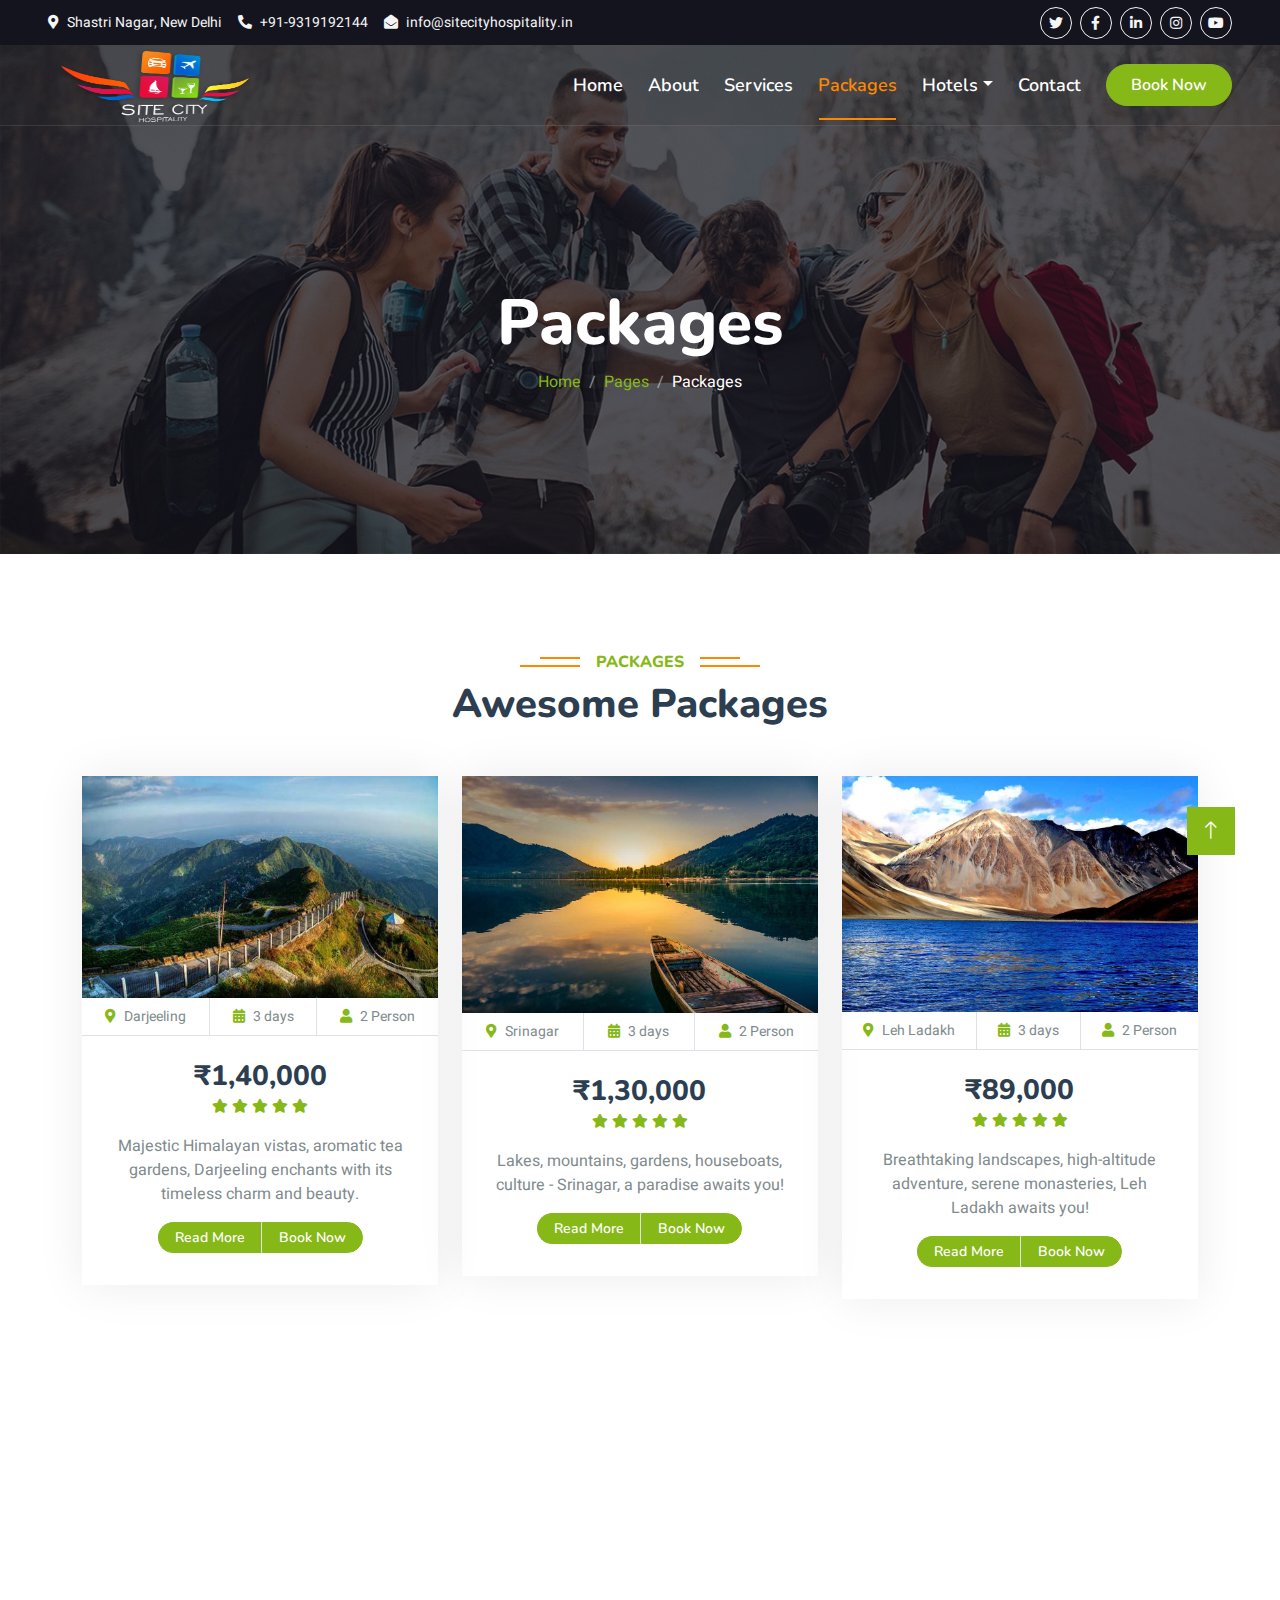
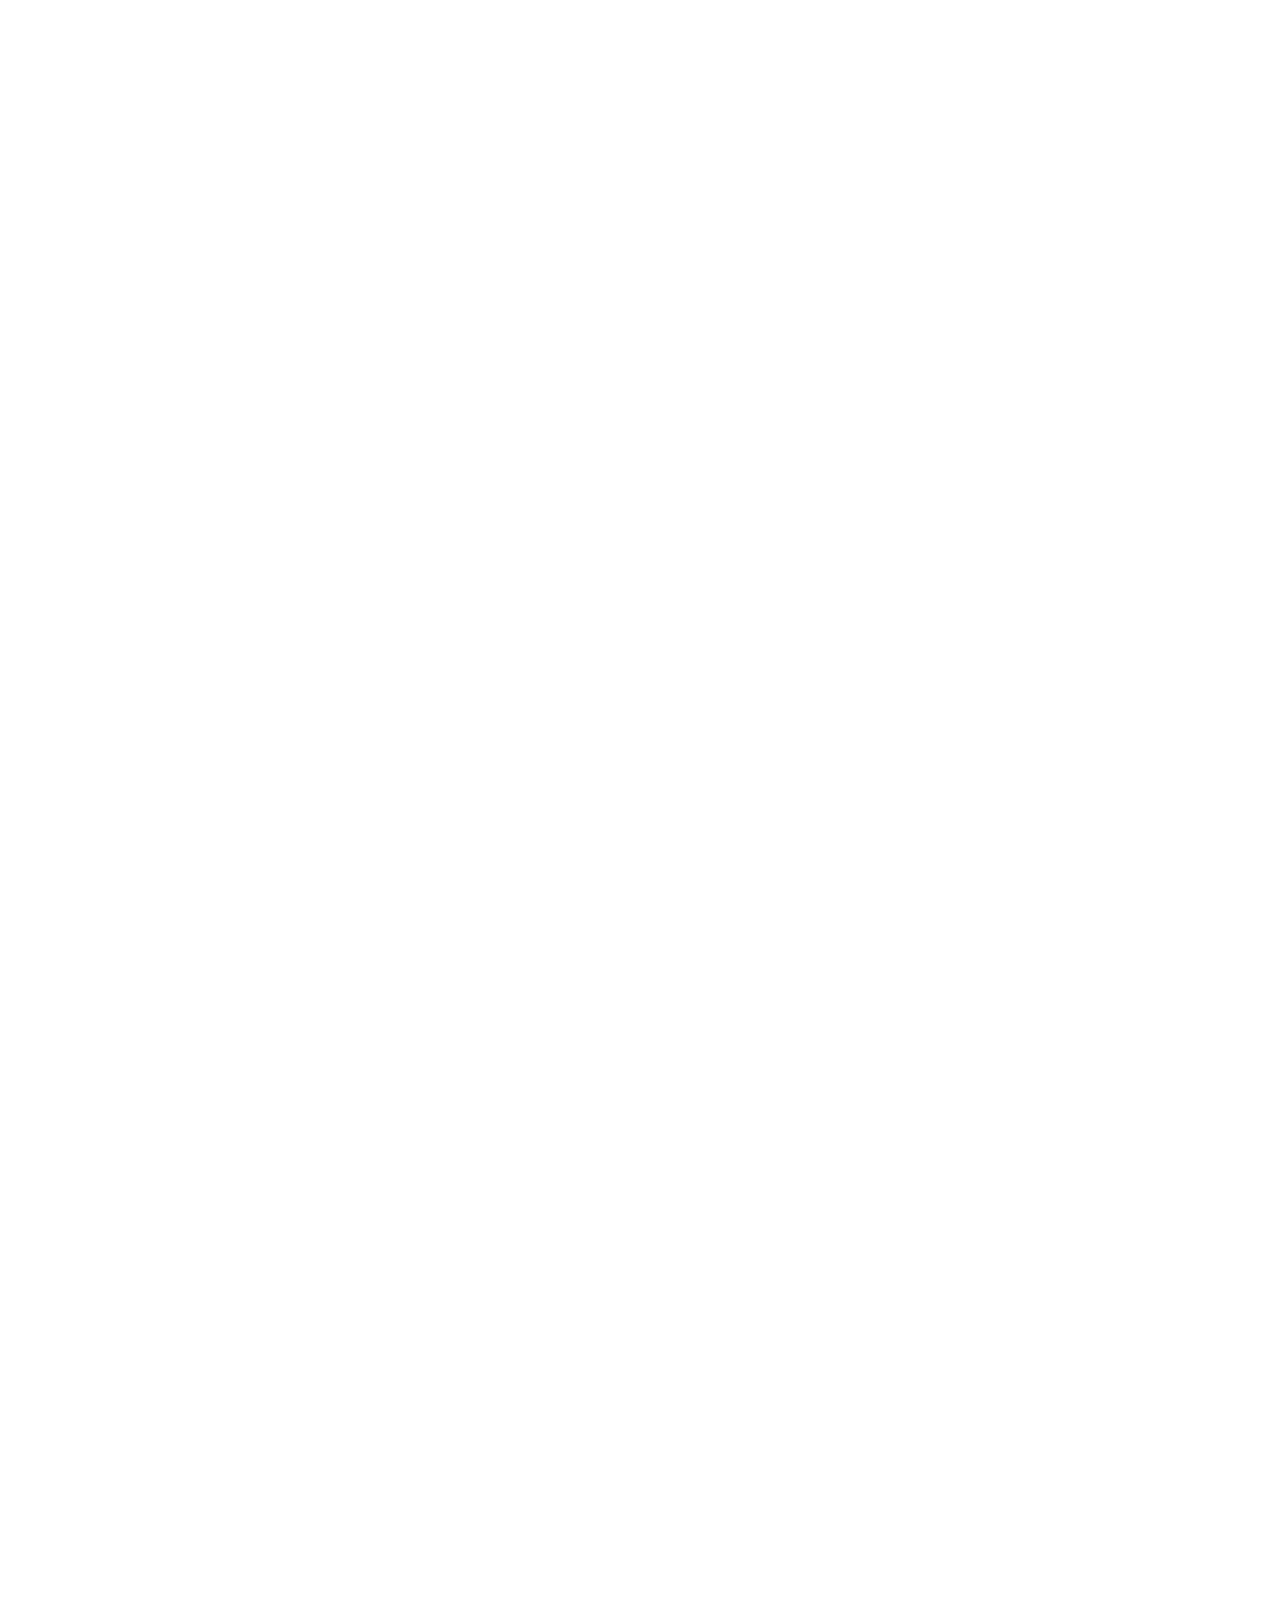
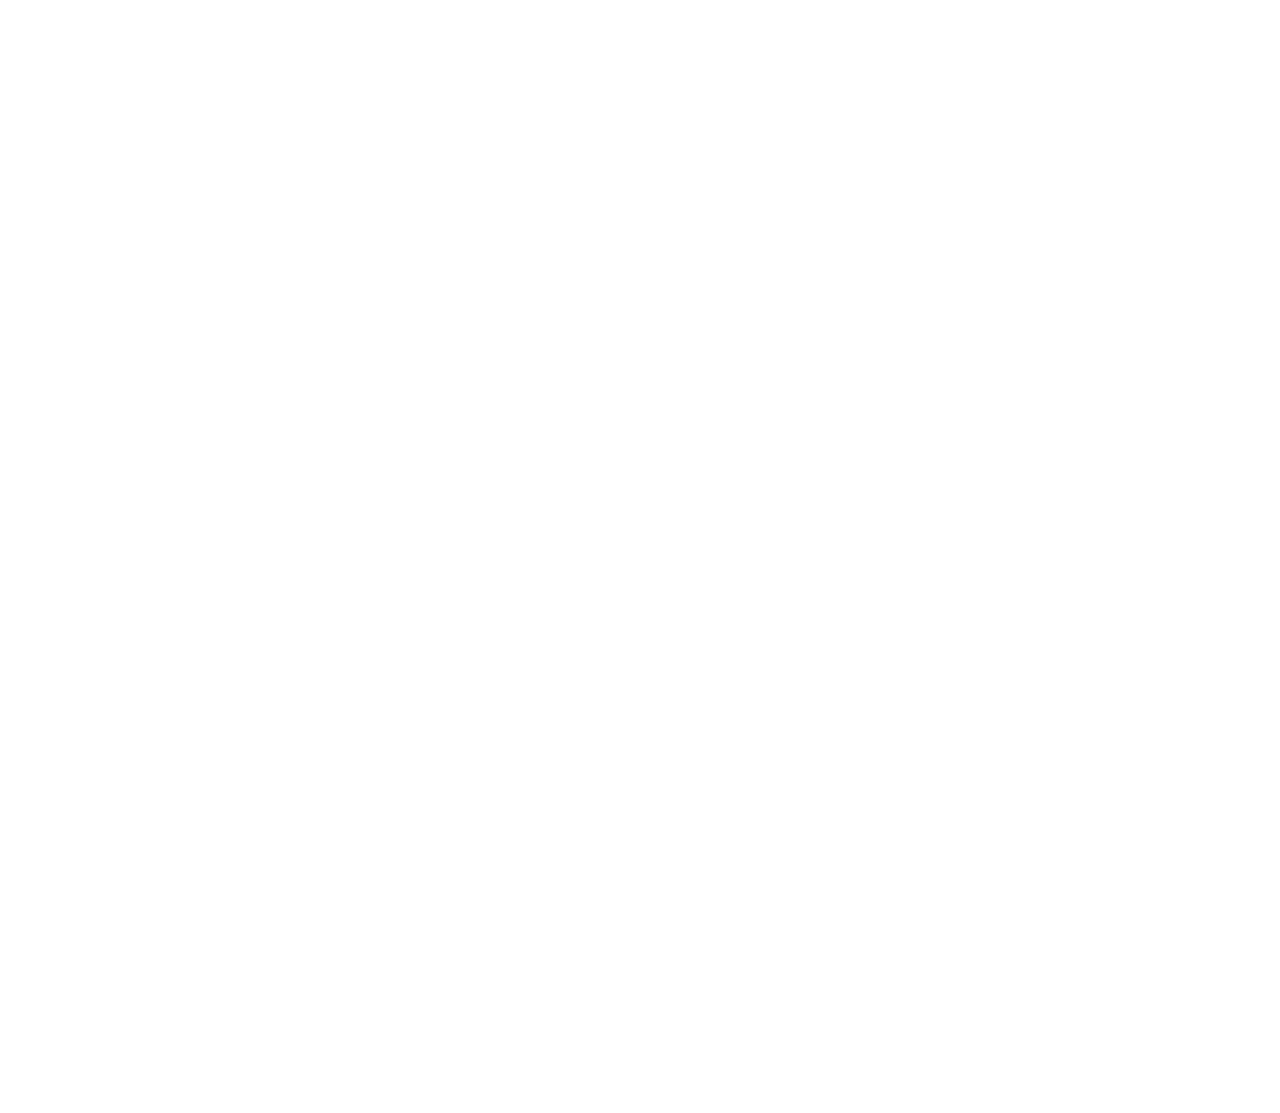
<file: site/package.html>
<!DOCTYPE html>
<html lang="en">

<head>
    <meta charset="utf-8">
    <title>Site City Hospitality</title>
    <meta content="width=device-width, initial-scale=1.0" name="viewport">
    <meta content="" name="keywords">
    <meta content="" name="description">

    <!-- Favicon -->
    <link href="img/favicon.ico" rel="icon">

    <!-- Google Web Fonts -->
    <link rel="preconnect" href="https://fonts.googleapis.com">
    <link rel="preconnect" href="https://fonts.gstatic.com" crossorigin>
    <link href="https://fonts.googleapis.com/css2?family=Heebo:wght@400;500;600&family=Nunito:wght@600;700;800&display=swap" rel="stylesheet">

    <!-- Icon Font Stylesheet -->
    <link href="https://cdnjs.cloudflare.com/ajax/libs/font-awesome/5.10.0/css/all.min.css" rel="stylesheet">
    <link href="https://cdn.jsdelivr.net/npm/bootstrap-icons@1.4.1/font/bootstrap-icons.css" rel="stylesheet">

    <!-- Libraries Stylesheet -->
    <link href="lib/animate/animate.min.css" rel="stylesheet">
    <link href="lib/owlcarousel/assets/owl.carousel.min.css" rel="stylesheet">
    <link href="lib/tempusdominus/css/tempusdominus-bootstrap-4.min.css" rel="stylesheet" />

    <!-- Customized Bootstrap Stylesheet -->
    <link href="css/bootstrap.min.css" rel="stylesheet">

    <!-- Template Stylesheet -->
    <link href="css/style.css" rel="stylesheet">
</head>

<body>
    <!-- Spinner Start -->
    <div id="spinner" class="show bg-white position-fixed translate-middle w-100 vh-100 top-50 start-50 d-flex align-items-center justify-content-center">
        <div class="spinner-border text-primary" style="width: 3rem; height: 3rem;" role="status">
            <span class="sr-only">Loading...</span>
        </div>
    </div>
    <!-- Spinner End -->


    <!-- Topbar Start -->
    <div class="container-fluid bg-dark px-5 d-none d-lg-block">
        <div class="row gx-0">
            <div class="col-lg-8 text-center text-lg-start mb-2 mb-lg-0">
                <div class="d-inline-flex align-items-center" style="height: 45px;">
                    <small class="me-3 text-light"><i class="fa fa-map-marker-alt me-2"></i>Shastri Nagar, New Delhi</small>
                    <small class="me-3 text-light"><i class="fa fa-phone-alt me-2"></i>+91-9319192144</small>
                    <small class="text-light"><i class="fa fa-envelope-open me-2"></i>info@sitecityhospitality.in</small>
                </div>
            </div>
            <div class="col-lg-4 text-center text-lg-end">
                <div class="d-inline-flex align-items-center" style="height: 45px;">
                    <a class="btn btn-sm btn-outline-light btn-sm-square rounded-circle me-2" href=""><i class="fab fa-twitter fw-normal"></i></a>
                    <a class="btn btn-sm btn-outline-light btn-sm-square rounded-circle me-2" href="https://www.facebook.com/sitecityhospitality"><i class="fab fa-facebook-f fw-normal"></i></a>
                    <a class="btn btn-sm btn-outline-light btn-sm-square rounded-circle me-2" href=""><i class="fab fa-linkedin-in fw-normal"></i></a>
                    <a class="btn btn-sm btn-outline-light btn-sm-square rounded-circle me-2" href="https://www.instagram.com/sitecityhospitality?igsh=OHJoaHh5N3N1Mm1h"><i class="fab fa-instagram fw-normal"></i></a>
                    <a class="btn btn-sm btn-outline-light btn-sm-square rounded-circle" href=""><i class="fab fa-youtube fw-normal"></i></a>
                </div>
            </div>
        </div>
    </div>
    <!-- Topbar End -->


    <!-- Navbar & Hero Start -->
    <div class="container-fluid position-relative p-0">
         <nav class="navbar navbar-expand-lg navbar-light px-4 px-lg-5 py-3 py-lg-0 " style="background-color:#3333 ">
            <a href="" class="navbar-brand p-0">
<!--                <h1 class="text-primary m-0"><i class="fa fa-map-marker-alt me-3"></i>Tourist</h1>-->
                 <h1 class="text-primary m-0"><img style="width: 210px; height: auto" src="img/logo.png" alt="Logo">  </h1>
                 
            </a>
            <button class="navbar-toggler" type="button" data-bs-toggle="collapse" data-bs-target="#navbarCollapse">
                <span class="fa fa-bars"></span>
            </button>
            <div class="collapse navbar-collapse" id="navbarCollapse">
                <div class="navbar-nav ms-auto py-0">
                    <a href="index.html" class="nav-item nav-link  ">Home</a>
                    <a href="about.html" class="nav-item nav-link">About</a>
                    <a href="service.html" class="nav-item nav-link">Services</a>
                    <a href="package.html" class="nav-item nav-link active">Packages</a>
                    <div class="nav-item dropdown">
                        <a href="#" class="nav-link dropdown-toggle" data-bs-toggle="dropdown">Hotels</a>
                        <div class="dropdown-menu m-0">
                            <a href="domestichotels.html" class="dropdown-item">Domenstic Hotels</a>
                            <a href="internationalhotels.html" class="dropdown-item">International Hotels</a>
                           
                        </div>
                    </div>
<!--
                    <div class="nav-item dropdown">
                        <a href="#" class="nav-link dropdown-toggle" data-bs-toggle="dropdown">Pages</a>
                        <div class="dropdown-menu m-0">
                            <a href="destination.html" class="dropdown-item">Destination</a>
                            <a href="booking.html" class="dropdown-item">Booking</a>
                            <a href="team.html" class="dropdown-item">Travel Guides</a>
                            <a href="testimonial.html" class="dropdown-item">Testimonial</a>
                            <a href="404.html" class="dropdown-item">404 Page</a>
                        </div>
                    </div>
-->
                    <a href="contact.html" class="nav-item nav-link">Contact</a>
                </div>
                <a href="" class="btn btn-primary rounded-pill py-2 px-4">Book Now</a>
            </div>
        </nav>

        <div class="container-fluid bg-primary py-5 mb-5 hero-header">
            <div class="container py-5">
                <div class="row justify-content-center py-5">
                    <div class="col-lg-10 pt-lg-5 mt-lg-5 text-center">
                        <h1 class="display-3 text-white animated slideInDown">Packages</h1>
                        <nav aria-label="breadcrumb">
                            <ol class="breadcrumb justify-content-center">
                                <li class="breadcrumb-item"><a href="#">Home</a></li>
                                <li class="breadcrumb-item"><a href="#">Pages</a></li>
                                <li class="breadcrumb-item text-white active" aria-current="page">Packages</li>
                            </ol>
                        </nav>
                    </div>
                </div>
            </div>
        </div>
    </div>
    <!-- Navbar & Hero End -->


   <!-- Package Start -->
    <div class="container-xxl py-5">
        <div class="container">
            <div class="text-center wow fadeInUp" data-wow-delay="0.1s">
                <h6 class="section-title bg-white text-center text-primary px-3">Packages</h6>
                <h1 class="mb-5">Awesome Packages</h1>
            </div>
            <div class="row g-4 justify-content-center">
                <div class="col-lg-4 col-md-6 wow fadeInUp" data-wow-delay="0.1s">
                    <div class="package-item">
                        <div class="overflow-hidden">
                            <img class="img-fluid" src="img/darjeelingimg.jpg" alt="">
                        </div>
                        <div class="d-flex border-bottom">
                            <small class="flex-fill text-center border-end py-2"><i class="fa fa-map-marker-alt text-primary me-2"></i>Darjeeling</small>
                            <small class="flex-fill text-center border-end py-2"><i class="fa fa-calendar-alt text-primary me-2"></i>3 days</small>
                            <small class="flex-fill text-center py-2"><i class="fa fa-user text-primary me-2"></i>2 Person</small>
                        </div>
                        <div class="text-center p-4">
                            <h3 class="mb-0">₹1,40,000</h3>
                            <div class="mb-3">
                                <small class="fa fa-star text-primary"></small>
                                <small class="fa fa-star text-primary"></small>
                                <small class="fa fa-star text-primary"></small>
                                <small class="fa fa-star text-primary"></small>
                                <small class="fa fa-star text-primary"></small>
                            </div>
                            <p >Majestic Himalayan vistas, aromatic tea gardens, Darjeeling enchants with its  timeless charm and beauty.</p>
                            <div class="d-flex justify-content-center mb-2">
                                <a href="#" class="btn btn-sm btn-primary px-3 border-end" style="border-radius: 30px 0 0 30px;">Read More</a>
                                <a href="contact.html" class="btn btn-sm btn-primary px-3" style="border-radius: 0 30px 30px 0;">Book Now</a>
                            </div>
                        </div>
                    </div>
                </div>
                <div class="col-lg-4 col-md-6 wow fadeInUp" data-wow-delay="0.3s">
                    <div class="package-item">
                        <div class="overflow-hidden">
                            <img class="img-fluid" src="img/srinagarimg.jpg" alt="">
                        </div>
                        <div class="d-flex border-bottom">
                            <small class="flex-fill text-center border-end py-2"><i class="fa fa-map-marker-alt text-primary me-2"></i>Srinagar</small>
                            <small class="flex-fill text-center border-end py-2"><i class="fa fa-calendar-alt text-primary me-2"></i>3 days</small>
                            <small class="flex-fill text-center py-2"><i class="fa fa-user text-primary me-2"></i>2 Person</small>
                        </div>
                        <div class="text-center p-4">
                            <h3 class="mb-0">₹1,30,000</h3>
                            <div class="mb-3">
                                <small class="fa fa-star text-primary"></small>
                                <small class="fa fa-star text-primary"></small>
                                <small class="fa fa-star text-primary"></small>
                                <small class="fa fa-star text-primary"></small>
                                <small class="fa fa-star text-primary"></small>
                            </div>
                            <p>Lakes, mountains, gardens, houseboats, culture - Srinagar, a paradise awaits you!</p>
                            <div class="d-flex justify-content-center mb-2">
                                <a href="#" class="btn btn-sm btn-primary px-3 border-end" style="border-radius: 30px 0 0 30px;">Read More</a>
                                <a href="contact.html" class="btn btn-sm btn-primary px-3" style="border-radius: 0 30px 30px 0;">Book Now</a>
                            </div>
                        </div>
                    </div>
                </div>
                <div class="col-lg-4 col-md-6 wow fadeInUp" data-wow-delay="0.5s">
                    <div class="package-item">
                        <div class="overflow-hidden">
                            <img class="img-fluid" src="img/Lehladakhimg.jpg" alt="">
                        </div>
                        <div class="d-flex border-bottom">
                            <small class="flex-fill text-center border-end py-2"><i class="fa fa-map-marker-alt text-primary me-2"></i>Leh Ladakh</small>
                            <small class="flex-fill text-center border-end py-2"><i class="fa fa-calendar-alt text-primary me-2"></i>3 days</small>
                            <small class="flex-fill text-center py-2"><i class="fa fa-user text-primary me-2"></i>2 Person</small>
                        </div>
                        <div class="text-center p-4">
                            <h3 class="mb-0">₹89,000</h3>
                            <div class="mb-3">
                                <small class="fa fa-star text-primary"></small>
                                <small class="fa fa-star text-primary"></small>
                                <small class="fa fa-star text-primary"></small>
                                <small class="fa fa-star text-primary"></small>
                                <small class="fa fa-star text-primary"></small>
                            </div>
                            <p> Breathtaking landscapes, high-altitude adventure, serene monasteries, Leh Ladakh awaits you!





                            </p>
                            <div class="d-flex justify-content-center mb-2">
                                <a href="#" class="btn btn-sm btn-primary px-3 border-end" style="border-radius: 30px 0 0 30px;">Read More</a>
                                <a href="contact.html" class="btn btn-sm btn-primary px-3" style="border-radius: 0 30px 30px 0;">Book Now</a>
                            </div>
                        </div>
                    </div>
                </div>
            </div>
        </div>
    </div>
    



    <div class="container-xxl py-5">
        <div class="container">
            
            <div class="row g-4 justify-content-center">
                <div class="col-lg-4 col-md-6 wow fadeInUp" data-wow-delay="0.1s">
                    <div class="package-item">
                        <div class="overflow-hidden">
                            <img class="img-fluid" src="img/nepal.jpg" alt="">
                        </div>
                        <div class="d-flex border-bottom">
                            <small class="flex-fill text-center border-end py-2"><i class="fa fa-map-marker-alt text-primary me-2"></i>Nepal</small>
                            <small class="flex-fill text-center border-end py-2"><i class="fa fa-calendar-alt text-primary me-2"></i>3 days</small>
                            <small class="flex-fill text-center py-2"><i class="fa fa-user text-primary me-2"></i>2 Person</small>
                        </div>
                        <div class="text-center p-4">
                            <h3 class="mb-0">₹1,49,000</h3>
                            <div class="mb-3">
                                <small class="fa fa-star text-primary"></small>
                                <small class="fa fa-star text-primary"></small>
                                <small class="fa fa-star text-primary"></small>
                                <small class="fa fa-star text-primary"></small>
                                <small class="fa fa-star text-primary"></small>
                            </div>
                            <p>
                                Nepal is a land of stunning natural beauty, rich cultural heritage, and incredible adventure opportunities.</p>
                            <div class="d-flex justify-content-center mb-2">
                                <a href="#" class="btn btn-sm btn-primary px-3 border-end" style="border-radius: 30px 0 0 30px;">Read More</a>
                                <a href="contact.html" class="btn btn-sm btn-primary px-3" style="border-radius: 0 30px 30px 0;">Book Now</a>
                            </div>
                        </div>
                    </div>
                </div>
                <div class="col-lg-4 col-md-6 wow fadeInUp" data-wow-delay="0.3s">
                    <div class="package-item">
                        <div class="overflow-hidden">
                            <img class="img-fluid" src="img/manali.jpg" alt="">
                        </div>
                        <div class="d-flex border-bottom">
                            <small class="flex-fill text-center border-end py-2"><i class="fa fa-map-marker-alt text-primary me-2"></i>Manali</small>
                            <small class="flex-fill text-center border-end py-2"><i class="fa fa-calendar-alt text-primary me-2"></i>3 days</small>
                            <small class="flex-fill text-center py-2"><i class="fa fa-user text-primary me-2"></i>2 Person</small>
                        </div>
                        <div class="text-center p-4">
                            <h3 class="mb-0">₹1,39,000</h3>
                            <div class="mb-3">
                                <small class="fa fa-star text-primary"></small>
                                <small class="fa fa-star text-primary"></small>
                                <small class="fa fa-star text-primary"></small>
                                <small class="fa fa-star text-primary"></small>
                                <small class="fa fa-star text-primary"></small>
                            </div>
                            <p>
                                Mountains, valleys, adventure, snow, trekking - Manali, an unforgettable Himalayan experience awaits.</p>
                            <div class="d-flex justify-content-center mb-2">
                                <a href="#" class="btn btn-sm btn-primary px-3 border-end" style="border-radius: 30px 0 0 30px;">Read More</a>
                                <a href="contact.html" class="btn btn-sm btn-primary px-3" style="border-radius: 0 30px 30px 0;">Book Now</a>
                            </div>
                        </div>
                    </div>
                </div>
                <div class="col-lg-4 col-md-6 wow fadeInUp" data-wow-delay="0.5s">
                    <div class="package-item">
                        <div class="overflow-hidden">
                            <img class="img-fluid" src="img/goaimg.jpg" alt="">
                        </div>
                        <div class="d-flex border-bottom">
                            <small class="flex-fill text-center border-end py-2"><i class="fa fa-map-marker-alt text-primary me-2"></i>Goa</small>
                            <small class="flex-fill text-center border-end py-2"><i class="fa fa-calendar-alt text-primary me-2"></i>3 days</small>
                            <small class="flex-fill text-center py-2"><i class="fa fa-user text-primary me-2"></i>2 Person</small>
                        </div>
                        <div class="text-center p-4">
                            <h3 class="mb-0">₹1,89,000</h3>
                            <div class="mb-3">
                                <small class="fa fa-star text-primary"></small>
                                <small class="fa fa-star text-primary"></small>
                                <small class="fa fa-star text-primary"></small>
                                <small class="fa fa-star text-primary"></small>
                                <small class="fa fa-star text-primary"></small>
                            </div>
                            <p>Sandy beaches, lively nightlife, colonial charm, spicy cuisine, colorful markets, palm-fringed shores, tropical paradise awaits in Goa.</p>
                            <div class="d-flex justify-content-center mb-2">
                                <a href="#" class="btn btn-sm btn-primary px-3 border-end" style="border-radius: 30px 0 0 30px;">Read More</a>
                                <a href="contact.html" class="btn btn-sm btn-primary px-3" style="border-radius: 0 30px 30px 0;">Book Now</a>
                            </div>
                        </div>
                    </div>
                </div>
            </div>
        </div>
    </div>
    





    
    <div class="container-xxl py-5">
        <div class="container">
            
            <div class="row g-4 justify-content-center">
                <div class="col-lg-4 col-md-6 wow fadeInUp" data-wow-delay="0.1s">
                    <div class="package-item">
                        <div class="overflow-hidden">
                            <img class="img-fluid" src="img/kasmirvalley.jpg" alt="">
                        </div>
                        <div class="d-flex border-bottom">
                            <small class="flex-fill text-center border-end py-2"><i class="fa fa-map-marker-alt text-primary me-2"></i>Kashmir</small>
                            <small class="flex-fill text-center border-end py-2"><i class="fa fa-calendar-alt text-primary me-2"></i>3 days</small>
                            <small class="flex-fill text-center py-2"><i class="fa fa-user text-primary me-2"></i>2 Person</small>
                        </div>
                        <div class="text-center p-4">
                            <h3 class="mb-0">₹1,49,000</h3>
                            <div class="mb-3">
                                <small class="fa fa-star text-primary"></small>
                                <small class="fa fa-star text-primary"></small>
                                <small class="fa fa-star text-primary"></small>
                                <small class="fa fa-star text-primary"></small>
                                <small class="fa fa-star text-primary"></small>
                            </div>
                            <p>Kashmir, often referred to as "Paradise on Earth," is a region of breathtaking natural beauty, rich culture, and warm hospitality.</p>
                            <div class="d-flex justify-content-center mb-2">
                                <a href="#" class="btn btn-sm btn-primary px-3 border-end" style="border-radius: 30px 0 0 30px;">Read More</a>
                                <a href="contact.html" class="btn btn-sm btn-primary px-3" style="border-radius: 0 30px 30px 0;">Book Now</a>
                            </div>
                        </div>
                    </div>
                </div>
                <div class="col-lg-4 col-md-6 wow fadeInUp" data-wow-delay="0.3s">
                    <div class="package-item">
                        <div class="overflow-hidden">
                            <img class="img-fluid" src="img/amritsarimg.jpg" alt="">
                        </div>
                        <div class="d-flex border-bottom">
                            <small class="flex-fill text-center border-end py-2"><i class="fa fa-map-marker-alt text-primary me-2"></i>Amritsar</small>
                            <small class="flex-fill text-center border-end py-2"><i class="fa fa-calendar-alt text-primary me-2"></i>3 days</small>
                            <small class="flex-fill text-center py-2"><i class="fa fa-user text-primary me-2"></i>2 Person</small>
                        </div>
                        <div class="text-center p-4">
                            <h3 class="mb-0">₹1,39,000</h3>
                            <div class="mb-3">
                                <small class="fa fa-star text-primary"></small>
                                <small class="fa fa-star text-primary"></small>
                                <small class="fa fa-star text-primary"></small>
                                <small class="fa fa-star text-primary"></small>
                                <small class="fa fa-star text-primary"></small>
                            </div>
                            <p>Golden Temple's serenity, vibrant culture, historical significance, Amritsar captivates hearts.   </p>
                            <div class="d-flex justify-content-center mb-2">
                                <a href="#" class="btn btn-sm btn-primary px-3 border-end" style="border-radius: 30px 0 0 30px;">Read More</a>
                                <a href="contact.html" class="btn btn-sm btn-primary px-3" style="border-radius: 0 30px 30px 0;">Book Now</a>
                            </div>
                        </div>
                    </div>
                </div>
                <div class="col-lg-4 col-md-6 wow fadeInUp" data-wow-delay="0.5s">
                    <div class="package-item">
                        <div class="overflow-hidden">
                            <img class="img-fluid" src="img/kedarnathimg.jpg" alt="">
                        </div>
                        <div class="d-flex border-bottom">
                            <small class="flex-fill text-center border-end py-2"><i class="fa fa-map-marker-alt text-primary me-2"></i>Kedarnath</small>
                            <small class="flex-fill text-center border-end py-2"><i class="fa fa-calendar-alt text-primary me-2"></i>3 days</small>
                            <small class="flex-fill text-center py-2"><i class="fa fa-user text-primary me-2"></i>2 Person</small>
                        </div>
                        <div class="text-center p-4">
                            <h3 class="mb-0">₹89,000</h3>
                            <div class="mb-3">
                                <small class="fa fa-star text-primary"></small>
                                <small class="fa fa-star text-primary"></small>
                                <small class="fa fa-star text-primary"></small>
                                <small class="fa fa-star text-primary"></small>
                                <small class="fa fa-star text-primary"></small>
                            </div>
                            <p>Pilgrimage to Kedarnath: sacred temple, Himalayan trek, spiritual retreat.</p>
                            <div class="d-flex justify-content-center mb-2">
                                <a href="#" class="btn btn-sm btn-primary px-3 border-end" style="border-radius: 30px 0 0 30px;">Read More</a>
                                <a href="contact.html" class="btn btn-sm btn-primary px-3" style="border-radius: 0 30px 30px 0;">Book Now</a>
                            </div>
                        </div>
                    </div>
                </div>
            </div>
        </div>
    </div>

<!-- Package ends -->



    <!-- Booking Start -->
    <div class="container-xxl py-5 wow fadeInUp" data-wow-delay="0.1s">
        <div class="container">
            <div class="booking p-5">
                <div class="row g-5 align-items-center">
                    <div class="col-md-6 text-white">
                        <h6 class="text-white text-uppercase">Booking</h6>
                        <h1 class="text-white mb-4">Online Booking</h1>
                        <p class="mb-4">Site City Hospitality combines over 7 years of travelexperience providing customized holidays to meet our customer requirement. </p>
                        <p class="mb-4"> Escape the hassle of traditional booking methods and unlock a world of possibilities at your fingertips. With user-friendly interfaces and secure transactions, booking your dream getaway has never been easier.</p>
                        <a class="btn btn-outline-light py-3 px-5 mt-2" href="">Read More</a>
                    </div>
                    <div class="col-md-6">
                        <h1 class="text-white mb-4">Book A Tour</h1>
                        <form>
                            <div class="row g-3">
                                <div class="col-md-6">
                                    <div class="form-floating">
                                        <input type="text" class="form-control bg-transparent" id="name" placeholder="Your Name">
                                        <label for="name">Your Name</label>
                                    </div>
                                </div>
                                <div class="col-md-6">
                                    <div class="form-floating">
                                        <input type="email" class="form-control bg-transparent" id="email" placeholder="Your Email">
                                        <label for="email">Your Email</label>
                                    </div>
                                </div>
                                <div class="col-md-6">
                                    <div class="form-floating date" id="date3" data-target-input="nearest">
                                        <input type="text" class="form-control bg-transparent datetimepicker-input" id="datetime" placeholder="Date & Time" data-target="#date3" data-toggle="datetimepicker" />
                                        <label for="datetime">Date & Time</label>
                                    </div>
                                </div>
                                <div class="col-md-6">
                                    <div class="form-floating">
                                        <input type="text" class="form-control bg-transparent" id="name" placeholder="Destination">
                                            
                                            
                                    
                                        <label for="Destination">Destination</label>
                                    </div>
                                </div>
                                <div class="col-12">
                                    <div class="form-floating">
                                        <textarea class="form-control bg-transparent" placeholder="Special Request" id="message" style="height: 100px"></textarea>
                                        <label for="message">Special Request</label>
                                    </div>
                                </div>
                                <div class="col-12">
                                    <button class="btn btn-outline-light w-100 py-3" type="submit">Book Now</button>
                                </div>
                            </div>
                        </form>
                    </div>
                </div>
            </div>
        </div>
    </div>
    <!-- Booking Start -->


    <!-- Process Start -->
    <div class="container-xxl py-5">
        <div class="container">
            <div class="text-center pb-4 wow fadeInUp" data-wow-delay="0.1s">
                <h6 class="section-title bg-white text-center text-primary px-3">Process</h6>
                <h1 class="mb-5">3 Easy Steps</h1>
            </div>
            <div class="row gy-5 gx-4 justify-content-center">
                <div class="col-lg-4 col-sm-6 text-center pt-4 wow fadeInUp" data-wow-delay="0.1s">
                    <div class="position-relative border border-primary pt-5 pb-4 px-4">
                        <div class="d-inline-flex align-items-center justify-content-center bg-primary rounded-circle position-absolute top-0 start-50 translate-middle shadow" style="width: 100px; height: 100px;">
                            <i class="fa fa-globe fa-3x text-white"></i>
                        </div>
                        <h5 class="mt-4">Choose A Destination</h5>
                        <hr class="w-25 mx-auto bg-primary mb-1">
                        <hr class="w-50 mx-auto bg-primary mt-0">
                        <p class="mb-0 text-justify" style="text-align: justify ! important"> Discover a destination that resonates with your spirit, where each moment is a canvas waiting to be painted with unforgettable memories.  </p>
                    </div>
                </div>
                <div class="col-lg-4 col-sm-6 text-center pt-4 wow fadeInUp" data-wow-delay="0.3s">
                    <div class="position-relative border border-primary pt-5 pb-4 px-4">
                        <div class="d-inline-flex align-items-center justify-content-center bg-primary rounded-circle position-absolute top-0 start-50 translate-middle shadow" style="width: 100px; height: 100px;">
                            <i class="fa fa-dollar-sign fa-3x text-white"></i>
                        </div>
                        <h5 class="mt-4">Pay Online</h5>
                        <hr class="w-25 mx-auto bg-primary mb-1">
                        <hr class="w-50 mx-auto bg-primary mt-0">
                        <p class="mb-0 text-justify" style="text-align: justify ! important"> Pay online for seamless transactions and worry-free booking experiences, ensuring your journey begins with ease and convenience.</p>
                    </div>
                </div>
                <div class="col-lg-4 col-sm-6 text-center pt-4 wow fadeInUp" data-wow-delay="0.5s">
                    <div class="position-relative border border-primary pt-5 pb-4 px-4">
                        <div class="d-inline-flex align-items-center justify-content-center bg-primary rounded-circle position-absolute top-0 start-50 translate-middle shadow" style="width: 100px; height: 100px;">
                            <i class="fa fa-plane fa-3x text-white"></i>
                        </div>
                        <h5 class="mt-4">Fly Today</h5>
                        <hr class="w-25 mx-auto bg-primary mb-1">
                        <hr class="w-50 mx-auto bg-primary mt-0">
                        <p class="mb-0 text-justify" style="text-align: justify ! important"> Fly today and embark on an adventure filled with excitement and exploration, where every takeoff brings you closer to unforgettable moments and new horizons.</p>
                    </div>
                </div>
            </div>
        </div>
    </div>
    <!-- Process Start -->
  

   <!-- Footer Start -->
    <div class="container-fluid bg-dark text-light footer pt-5 mt-5 wow fadeIn" data-wow-delay="0.1s">
        <div class="container py-5">
            <div class="row g-5">
                   <div class="col-lg-3 col-md-6">
                 
                       <img src ="img/logo.png" style="height: 150px; width: 150px">
                       <br>
                       <br>
                        <div class="d-flex pt-2" style="text-align: center ! important">
                        <a class="btn btn-outline-light btn-social" href=""><i class="fab fa-twitter"></i></a>
                        <a class="btn btn-outline-light btn-social" href="https://www.facebook.com/sitecityhospitality"><i class="fab fa-facebook-f"></i></a>
                        <a class="btn btn-outline-light btn-social" href=""><i class="fab fa-youtube"></i></a>
                        <a class="btn btn-outline-light btn-social" href=""><i class="fab fa-linkedin-in"></i></a>
                    </div>
<!--
                    <div class="row g-2 pt-2">
                        <div class="col-4">
                            <img class="img-fluid bg-light p-1" src="img/package-1.jpg" alt="">
                        </div>
                        <div class="col-4">
                            <img class="img-fluid bg-light p-1" src="img/package-2.jpg" alt="">
                        </div>
                        <div class="col-4">
                            <img class="img-fluid bg-light p-1" src="img/package-3.jpg" alt="">
                        </div>
                        <div class="col-4">
                            <img class="img-fluid bg-light p-1" src="img/package-2.jpg" alt="">
                        </div>
                        <div class="col-4">
                            <img class="img-fluid bg-light p-1" src="img/package-3.jpg" alt="">
                        </div>
                        <div class="col-4">
                            <img class="img-fluid bg-light p-1" src="img/package-1.jpg" alt="">
                        </div>
                    </div>
-->
                </div>
                <div class="col-lg-3 col-md-6">
                    <h4 class="text-white mb-3">Intrests</h4>
                    <a class="btn btn-link" href="">Adventure Travel</a>
                    <a class="btn btn-link" href="">Beaches</a>
                    <a class="btn btn-link" href="">family Travel</a>
                    <a class="btn btn-link" href="">festival & Events</a>
                    <a class="btn btn-link" href="">Food & Drink</a>
                    <a class="btn btn-link" href="">Budget Travel</a>
                    <a class="btn btn-link" href="">Honeymoons Pacakage</a>
                    <a class="btn btn-link" href="">Luxury Travel</a>
                    <a class="btn btn-link" href="">Round the world travel</a>
                    <a class="btn btn-link" href="">Wildlife and nature</a>
                </div>
                <div class="col-lg-3 col-md-6">
                    <h4 class="text-white mb-3">Destinations</h4>
                    <a class="btn btn-link" href="">Asia</a>
                    <a class="btn btn-link" href="">Antartica</a>
                    <a class="btn btn-link" href="">Caribean islands</a>
                    <a class="btn btn-link" href="">Centeral America</a>
                    <a class="btn btn-link" href="">Europe</a>
                     <a class="btn btn-link" href="">Middle East</a>
                    <a class="btn btn-link" href="">North America</a>
                    <a class="btn btn-link" href="">pacific</a>
                    <a class="btn btn-link" href="">South America</a>
                </div>
                  <div class="col-lg-3 col-md-6">
                    <h4 class="text-white mb-3">India</h4>
                    <a class="btn btn-link" href="">Andaman</a>
                    <a class="btn btn-link" href="">Centeral India</a>
                    <a class="btn btn-link" href="">Goa</a>
                    <a class="btn btn-link" href="">Himachal</a>
                    <a class="btn btn-link" href="">kashmir</a>
                     <a class="btn btn-link" href="">Kerala</a>
                    <a class="btn btn-link" href="">Leh ladakh</a>
                    <a class="btn btn-link" href="">North East</a>
                    <a class="btn btn-link" href="">North India</a>
                </div>
<!--
                <div class="col-lg-3 col-md-6">
                    <h4 class="text-white mb-3">Contact</h4>
                    <p class="mb-2"><i class="fa fa-map-marker-alt me-3"></i>123 Street, New York, USA</p>
                    <p class="mb-2"><i class="fa fa-phone-alt me-3"></i>+012 345 67890</p>
                    <p class="mb-2"><i class="fa fa-envelope me-3"></i>info@example.com</p>
                    <div class="d-flex pt-2">
                        <a class="btn btn-outline-light btn-social" href=""><i class="fab fa-twitter"></i></a>
                        <a class="btn btn-outline-light btn-social" href=""><i class="fab fa-facebook-f"></i></a>
                        <a class="btn btn-outline-light btn-social" href=""><i class="fab fa-youtube"></i></a>
                        <a class="btn btn-outline-light btn-social" href=""><i class="fab fa-linkedin-in"></i></a>
                    </div>
                </div>
              
-->
<!--
                <div class="col-lg-3 col-md-6">
                    <h4 class="text-white mb-3">Newsletter</h4>
                    <p>Dolor amet sit justo amet elitr clita ipsum elitr est.</p>
                    <div class="position-relative mx-auto" style="max-width: 400px;">
                        <input class="form-control border-primary w-100 py-3 ps-4 pe-5" type="text" placeholder="Your email">
                        <button type="button" class="btn btn-primary py-2 position-absolute top-0 end-0 mt-2 me-2">SignUp</button>
                    </div>
                </div>
-->
            </div>
        </div>
        <div class="container">
            <div class="copyright">
                <div class="row">
                    <div class="col-md-6 text-center text-md-start mb-3 mb-md-0">
                        &copy; <a class="border-bottom" href="#">Site City</a>, All Right Reserved.

                        <!--/*** This template is free as long as you keep the footer author’s credit link/attribution link/backlink. If you'd like to use the template without the footer author’s credit link/attribution link/backlink, you can purchase the Credit Removal License from "https://htmlcodex.com/credit-removal". Thank you for your support. ***/-->
                        
                    </div>
                    <div class="col-md-6 text-center text-md-end">
                        <div class="footer-menu">
                            <a href="">Home</a>
                            <a href="">Contact</a>
                            <a href="">About</a>
                            <a href="">FQAs</a>
                        </div>
                    </div>
                </div>
            </div>
        </div>
    </div>
    <!-- Footer End -->



    <!-- Back to Top -->
    <a href="#" class="btn btn-lg btn-primary btn-lg-square back-to-top"><i class="bi bi-arrow-up"></i></a>


    <!-- JavaScript Libraries -->
    <script src="https://code.jquery.com/jquery-3.4.1.min.js"></script>
    <script src="https://cdn.jsdelivr.net/npm/bootstrap@5.0.0/dist/js/bootstrap.bundle.min.js"></script>
    <script src="lib/wow/wow.min.js"></script>
    <script src="lib/easing/easing.min.js"></script>
    <script src="lib/waypoints/waypoints.min.js"></script>
    <script src="lib/owlcarousel/owl.carousel.min.js"></script>
    <script src="lib/tempusdominus/js/moment.min.js"></script>
    <script src="lib/tempusdominus/js/moment-timezone.min.js"></script>
    <script src="lib/tempusdominus/js/tempusdominus-bootstrap-4.min.js"></script>

    <!-- Template Javascript -->
    <script src="js/main.js"></script>
</body>

</html>
</file>
<file: site/css/style.css>
/********** Template CSS **********/
:root {
    --primary: #FE8800;
    --secondary: #86B817;
/*    86B817*/
    
    --light: #F5F5F5;
    --dark: #14141F;
}

.fw-medium {
    font-weight: 600 !important;
}

.fw-semi-bold {
    font-weight: 700 !important;
}

.back-to-top {
    position: fixed;
    display: none;
    right: 45px;
    bottom: 45px;
    z-index: 99;
}


/*** Spinner ***/
#spinner {
    opacity: 0;
    visibility: hidden;
    transition: opacity .5s ease-out, visibility 0s linear .5s;
    z-index: 99999;
}

#spinner.show {
    transition: opacity .5s ease-out, visibility 0s linear 0s;
    visibility: visible;
    opacity: 1;
}


/*** Button ***/
.btn {
    font-family: 'Nunito', sans-serif;
    font-weight: 600;
    transition: .5s;
}

.btn.btn-primary,
.btn.btn-secondary {
    color: #FFFFFF;
}

.btn-square {
    width: 38px;
    height: 38px;
}

.btn-sm-square {
    width: 32px;
    height: 32px;
}

.btn-lg-square {
    width: 48px;
    height: 48px;
}

.btn-square,
.btn-sm-square,
.btn-lg-square {
    padding: 0;
    display: flex;
    align-items: center;
    justify-content: center;
    font-weight: normal;
    border-radius: 0px;
}


/*** Navbar ***/
.navbar-light .navbar-nav .nav-link {
    font-family: 'Nunito', sans-serif;
    position: relative;
    margin-right: 25px;
    padding: 20px 0;
    color: #FFFFFF !important;
    font-size: 18px;
    font-weight: 600;
    outline: none;
    transition: .5s;
}

.sticky-top.navbar-light .navbar-nav .nav-link {
    padding: 20px 0;
    color: var(--dark) !important;
}

.navbar-light .navbar-nav .nav-link:hover,
.navbar-light .navbar-nav .nav-link.active {
    color: var(--primary) !important;
}

.navbar-light .navbar-brand img {
    max-height: 80px;
    transition: .5s;
}

.sticky-top.navbar-light .navbar-brand img {
    max-height: 45px;
}

@media (max-width: 991.98px) {
    .sticky-top.navbar-light {
        position: relative;
/*        background: #FFFFFF;*/
        background:var(--dark) ;
    }

    .navbar-light .navbar-collapse {
        margin-top: 15px;
        border-top: 1px solid #DDDDDD;
    }

    .navbar-light .navbar-nav .nav-link,
    .sticky-top.navbar-light .navbar-nav .nav-link {
        padding: 10px 0;
        margin-left: 0;
        color: var(--dark) !important;
    }

    .navbar-light .navbar-brand img {
        max-height: 45px;
    }
}

@media (min-width: 992px) {
    .navbar-light {
        position: absolute;
        width: 100%;
        top: 0;
        left: 0;
        border-bottom: 1px solid rgba(256, 256, 256, .1);
        z-index: 999;
    }
    
    .sticky-top.navbar-light {
        position: fixed;
        background: #FFFFFF;
        
    }

    .navbar-light .navbar-nav .nav-link::before {
        position: absolute;
        content: "";
        width: 0;
        height: 2px;
        bottom: -1px;
        left: 50%;
        background: var(--primary);
        transition: .5s;
    }

    .navbar-light .navbar-nav .nav-link:hover::before,
    .navbar-light .navbar-nav .nav-link.active::before {
        width: calc(100% - 2px);
        left: 1px;
    }

    .navbar-light .navbar-nav .nav-link.nav-contact::before {
        display: none;
    }
}


/*** Hero Header ***/
.hero-header {
    background: linear-gradient(rgba(20, 20, 31, .7), rgba(20, 20, 31, .7)), url(../img/bg-hero.jpg);
    background-position: center center;
    background-repeat: no-repeat;
    background-size: cover;
}

.breadcrumb-item + .breadcrumb-item::before {
    color: rgba(255, 255, 255, .5);
}


/*** Section Title ***/
.section-title {
    position: relative;
    display: inline-block;
    text-transform: uppercase;
}

.section-title::before {
    position: absolute;
    content: "";
    width: calc(100% + 80px);
    height: 2px;
    top: 4px;
    left: -40px;
    background: var(--primary);
    z-index: -1;
}

.section-title::after {
    position: absolute;
    content: "";
    width: calc(100% + 120px);
    height: 2px;
    bottom: 5px;
    left: -60px;
    background: var(--primary);
    z-index: -1;
}

.section-title.text-start::before {
    width: calc(100% + 40px);
    left: 0;
}

.section-title.text-start::after {
    width: calc(100% + 60px);
    left: 0;
}


/*** Service ***/
.service-item {
    box-shadow: 0 0 45px rgba(0, 0, 0, .08);
    transition: .5s;
}

.service-item:hover {
    background: var(--primary);
}

.service-item * {
    transition: .5s;
}

.service-item:hover * {
    color: var(--light) !important;
}


/*** Destination ***/
.destination img {
    transition: .5s;
}

.destination a:hover img {
    transform: scale(1.1);
}


/*** Package ***/
.package-item {
    box-shadow: 0 0 45px rgba(0, 0, 0, .08);
}

.package-item img {
    transition: .5s;
}

.package-item:hover img {
    transform: scale(1.1);
}


/*** Booking ***/
.booking {
    background: linear-gradient(rgba(15, 23, 43, .7), rgba(15, 23, 43, .7)), url(../img/contact.jpg);
    background-position: center center;
    background-repeat: no-repeat;
    background-size: cover;
}


/*** Team ***/
.team-item {
    box-shadow: 0 0 45px rgba(0, 0, 0, .08);
}

.team-item img {
    transition: .5s;
}

.team-item:hover img {
    transform: scale(1.1);
}

.team-item .btn {
    background: #FFFFFF;
    color: var(--primary);
    border-radius: 20px;
    border-bottom: 1px solid var(--primary);
}

.team-item .btn:hover {
    background: var(--primary);
    color: #FFFFFF;
}


/*** Testimonial ***/
.testimonial-carousel::before {
    position: absolute;
    content: "";
    top: 0;
    left: 0;
    height: 100%;
    width: 0;
    background: linear-gradient(to right, rgba(255, 255, 255, 1) 0%, rgba(255, 255, 255, 0) 100%);
    z-index: 1;
}

.testimonial-carousel::after {
    position: absolute;
    content: "";
    top: 0;
    right: 0;
    height: 100%;
    width: 0;
    background: linear-gradient(to left, rgba(255, 255, 255, 1) 0%, rgba(255, 255, 255, 0) 100%);
    z-index: 1;
}

@media (min-width: 768px) {
    .testimonial-carousel::before,
    .testimonial-carousel::after {
        width: 200px;
    }
}

@media (min-width: 992px) {
    .testimonial-carousel::before,
    .testimonial-carousel::after {
        width: 300px;
    }
}

.testimonial-carousel .owl-item .testimonial-item,
.testimonial-carousel .owl-item.center .testimonial-item * {
    transition: .5s;
}

.testimonial-carousel .owl-item.center .testimonial-item {
    background: var(--primary) !important;
    border-color: var(--primary) !important;
}

.testimonial-carousel .owl-item.center .testimonial-item * {
    color: #FFFFFF !important;
}

.testimonial-carousel .owl-dots {
    margin-top: 24px;
    display: flex;
    align-items: flex-end;
    justify-content: center;
}

.testimonial-carousel .owl-dot {
    position: relative;
    display: inline-block;
    margin: 0 5px;
    width: 15px;
    height: 15px;
    border: 1px solid #CCCCCC;
    border-radius: 15px;
    transition: .5s;
}

.testimonial-carousel .owl-dot.active {
    background: var(--primary);
    border-color: var(--primary);
}


/*** Footer ***/
.footer .btn.btn-social {
    margin-right: 5px;
    width: 35px;
    height: 35px;
    display: flex;
    align-items: center;
    justify-content: center;
    color: var(--light);
    font-weight: normal;
    border: 1px solid #FFFFFF;
    border-radius: 35px;
    transition: .3s;
}

.footer .btn.btn-social:hover {
    color: var(--primary);
}

.footer .btn.btn-link {
    display: block;
    margin-bottom: 5px;
    padding: 0;
    text-align: left;
    color: #FFFFFF;
    font-size: 15px;
    font-weight: normal;
    text-transform: capitalize;
    transition: .3s;
}

.footer .btn.btn-link::before {
    position: relative;
    content: "\f105";
    font-family: "Font Awesome 5 Free";
    font-weight: 900;
    margin-right: 10px;
}

.footer .btn.btn-link:hover {
    letter-spacing: 1px;
    box-shadow: none;
}

.footer .copyright {
    padding: 25px 0;
    font-size: 15px;
    border-top: 1px solid rgba(256, 256, 256, .1);
}

.footer .copyright a {
    color: var(--light);
}

.footer .footer-menu a {
    margin-right: 15px;
    padding-right: 15px;
    border-right: 1px solid rgba(255, 255, 255, .1);
}

.footer .footer-menu a:last-child {
    margin-right: 0;
    padding-right: 0;
    border-right: none;
}
.img_round{
    border-radius: 20px;
}
</file>
